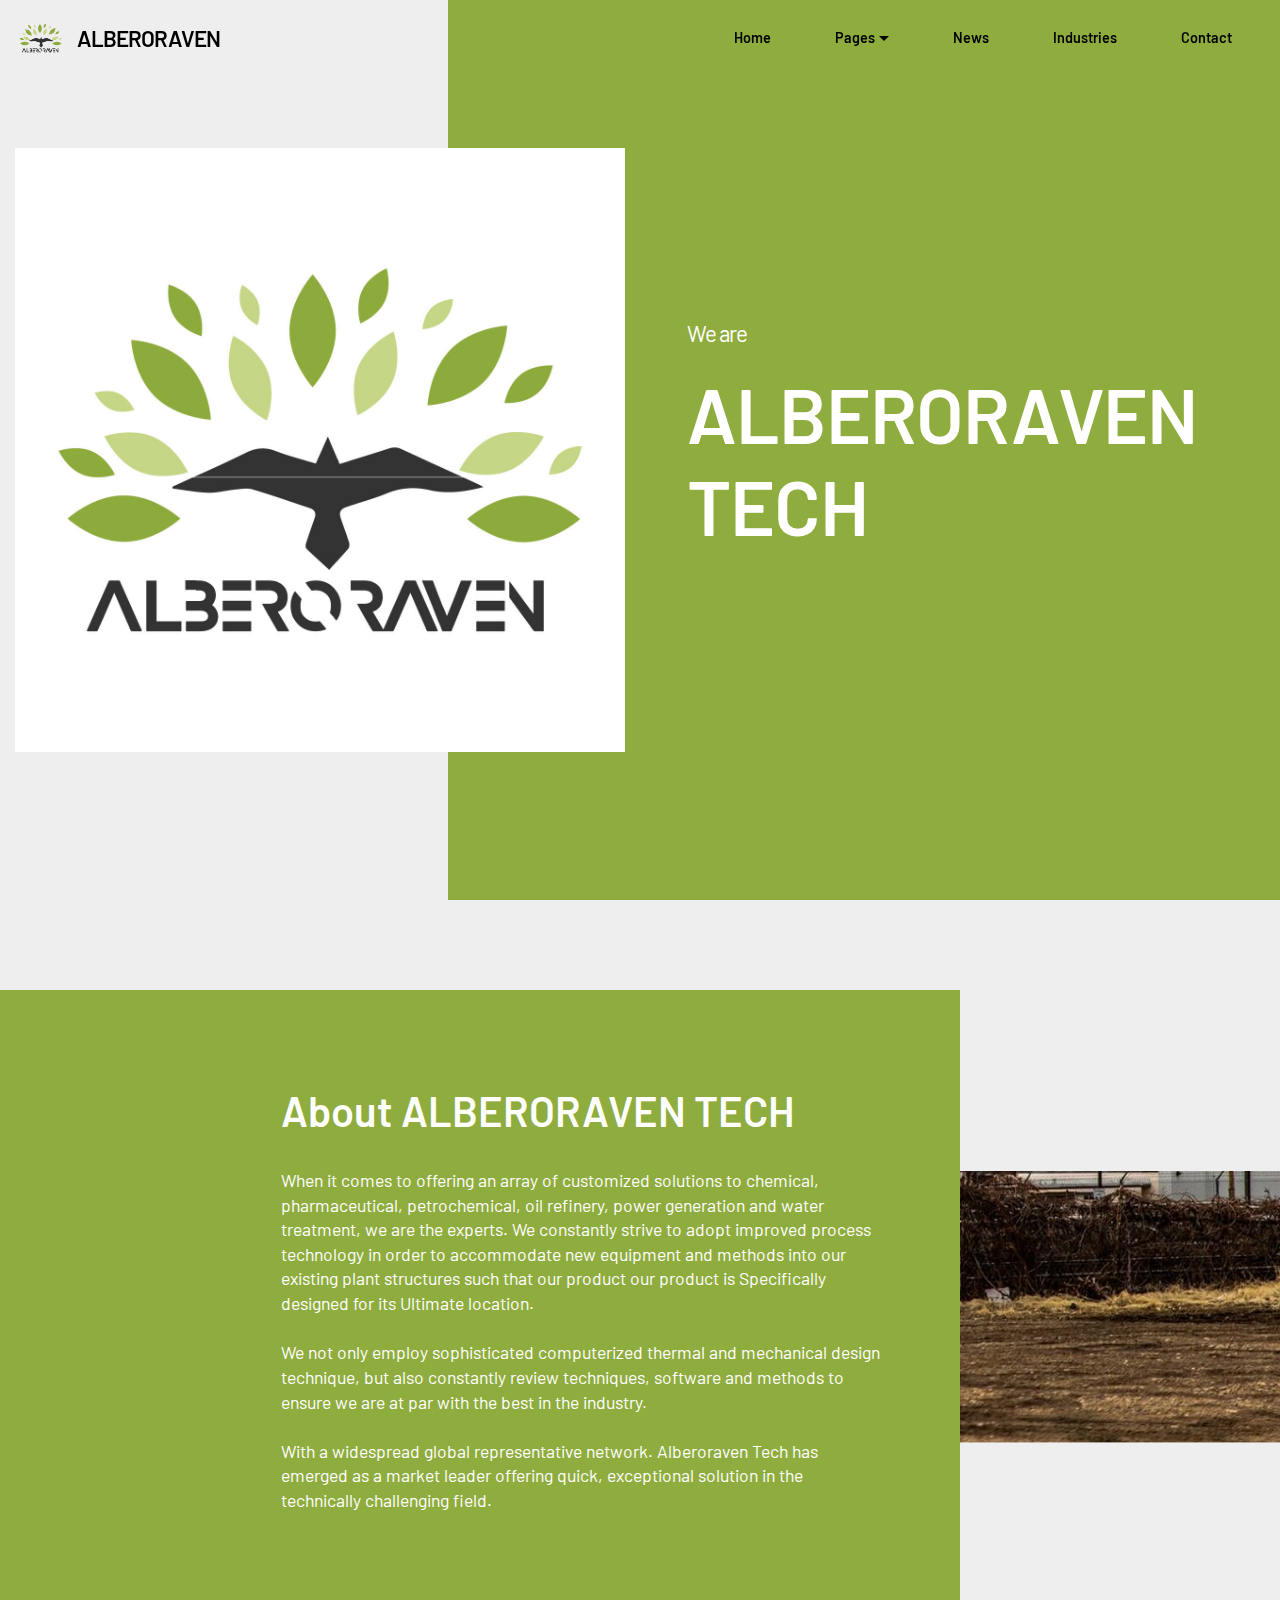
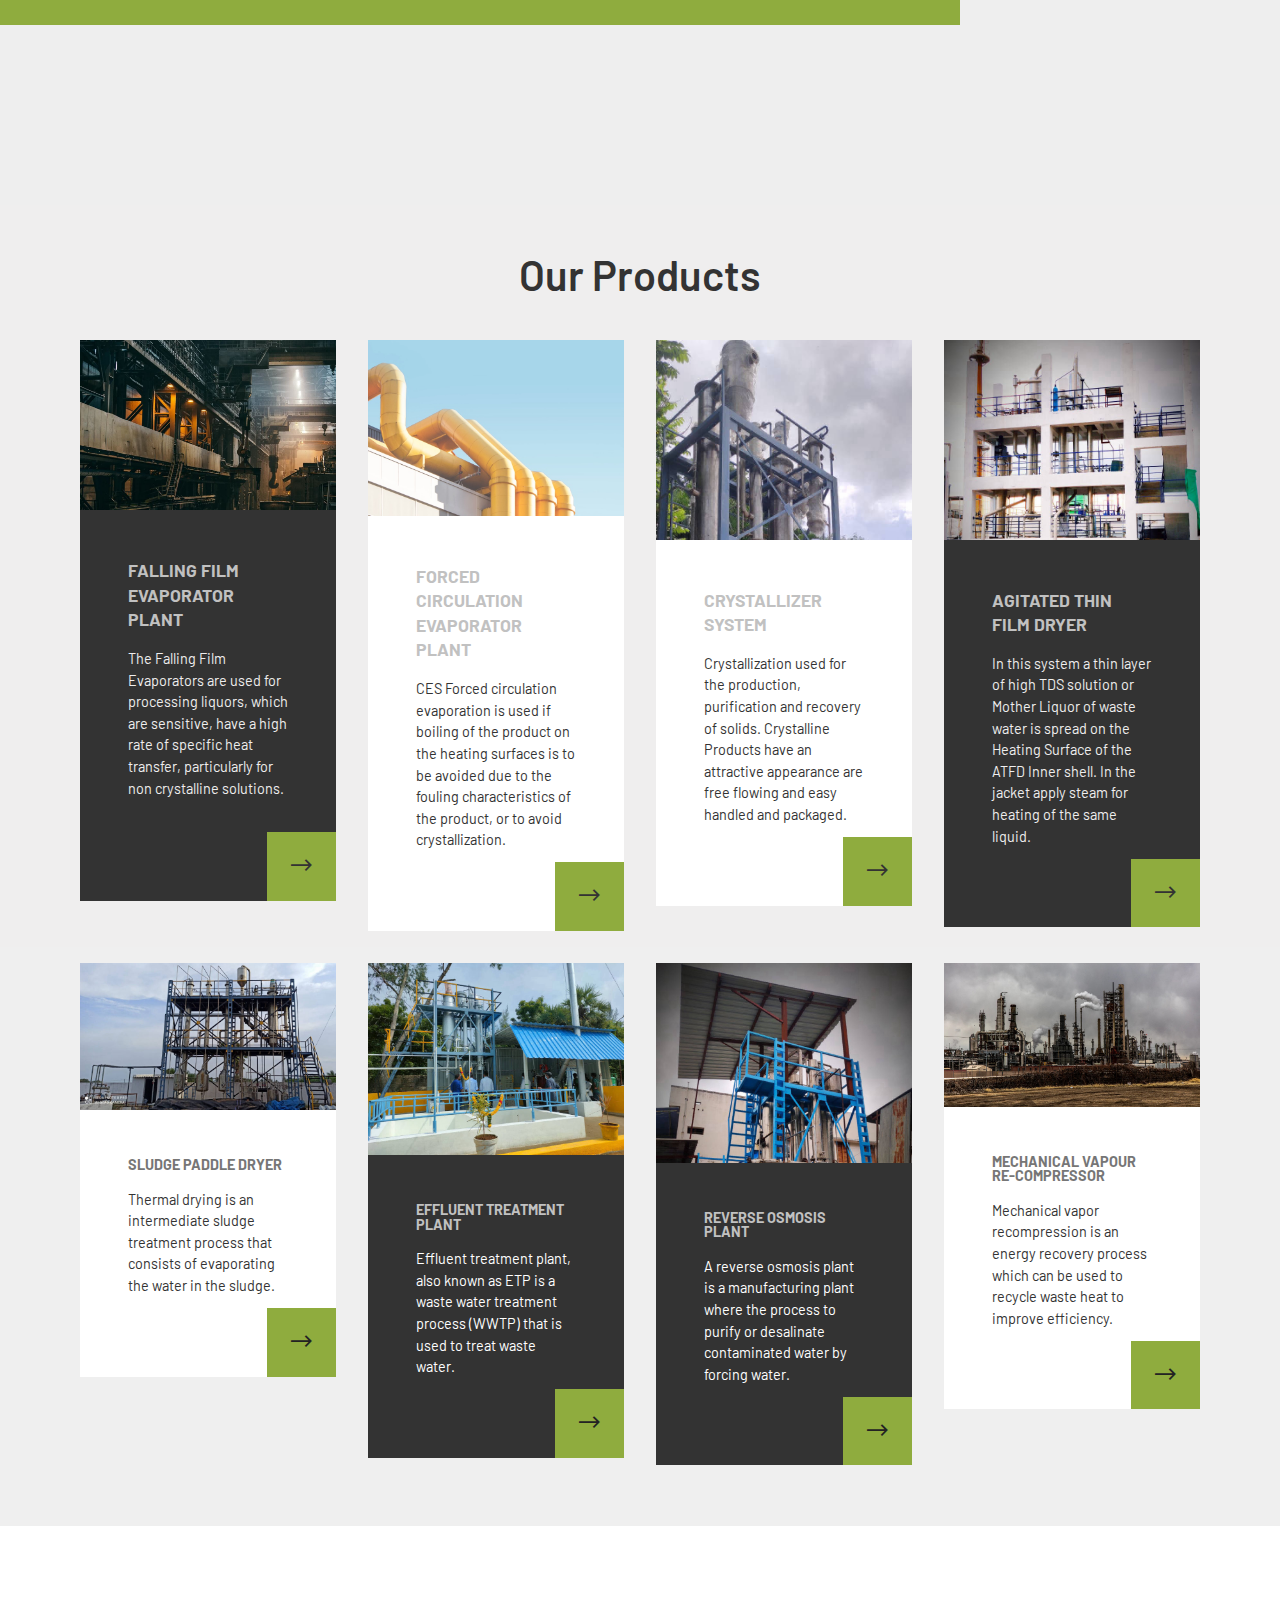
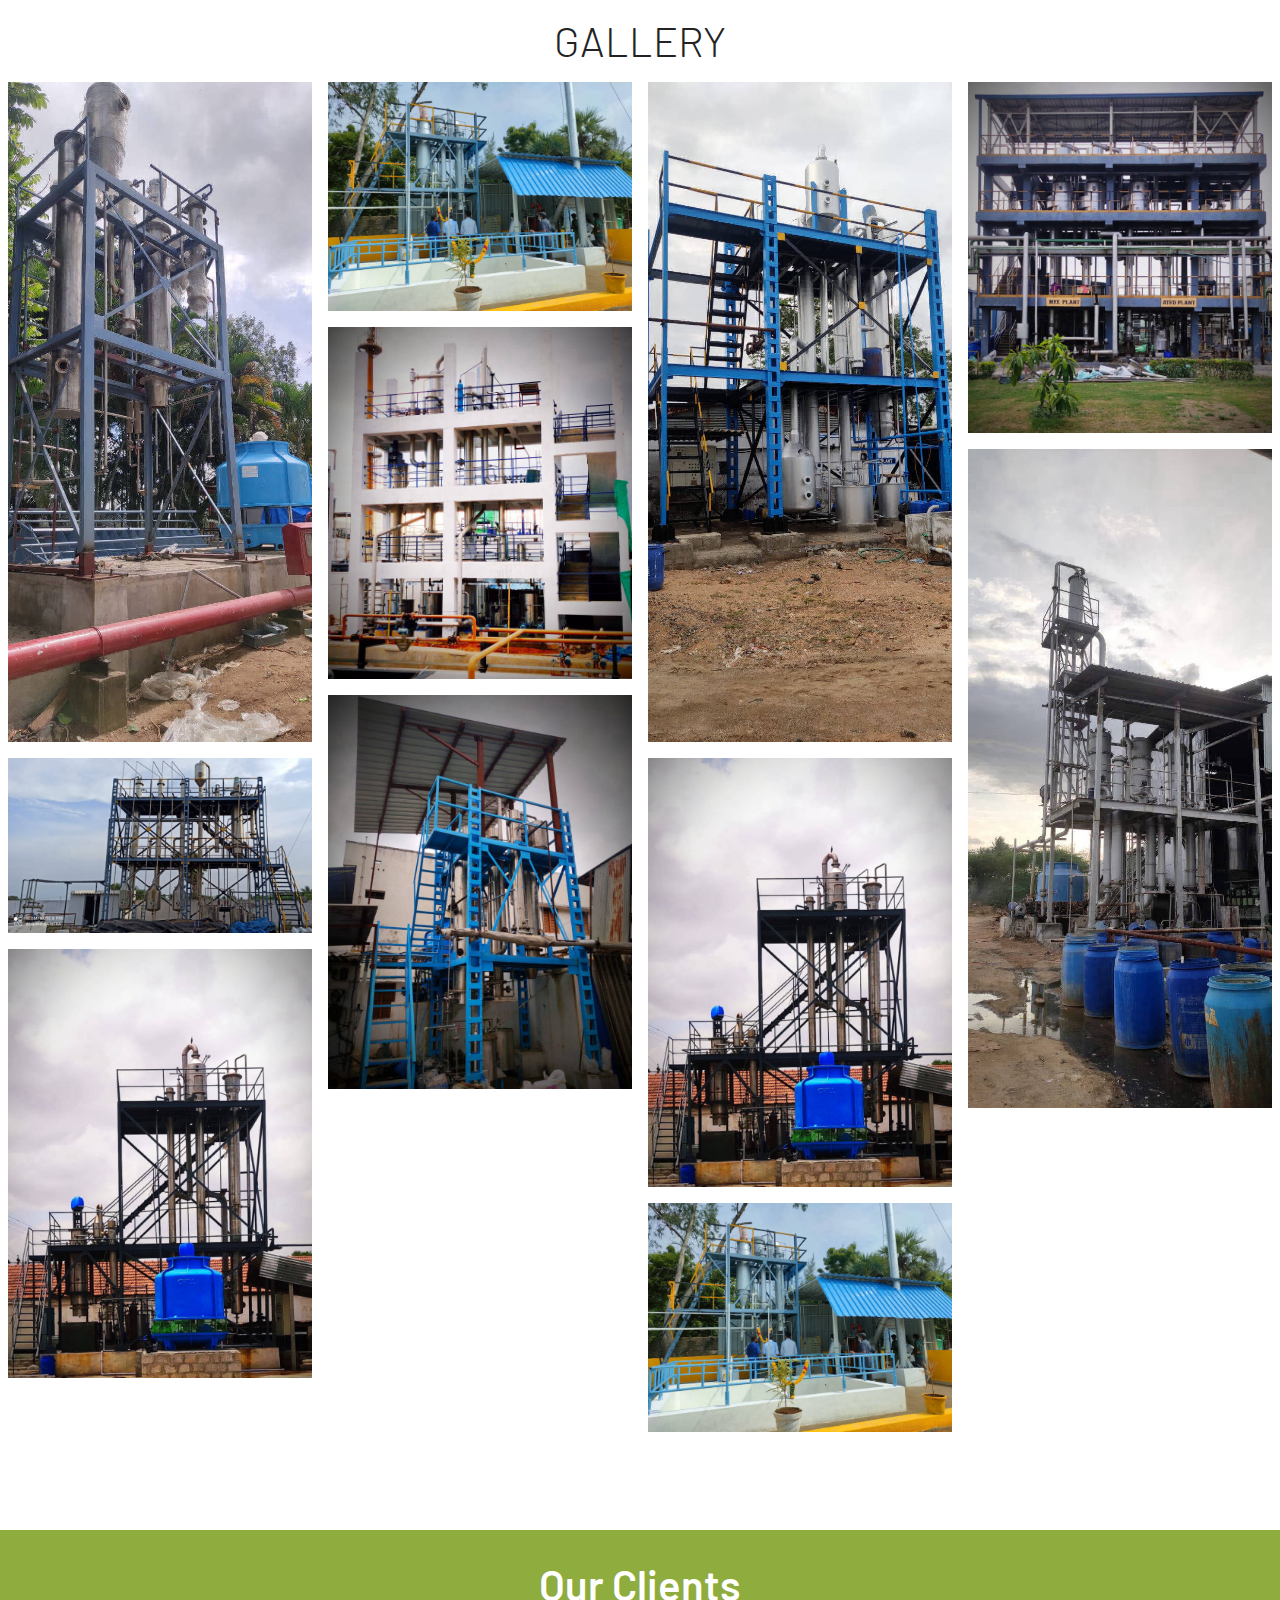
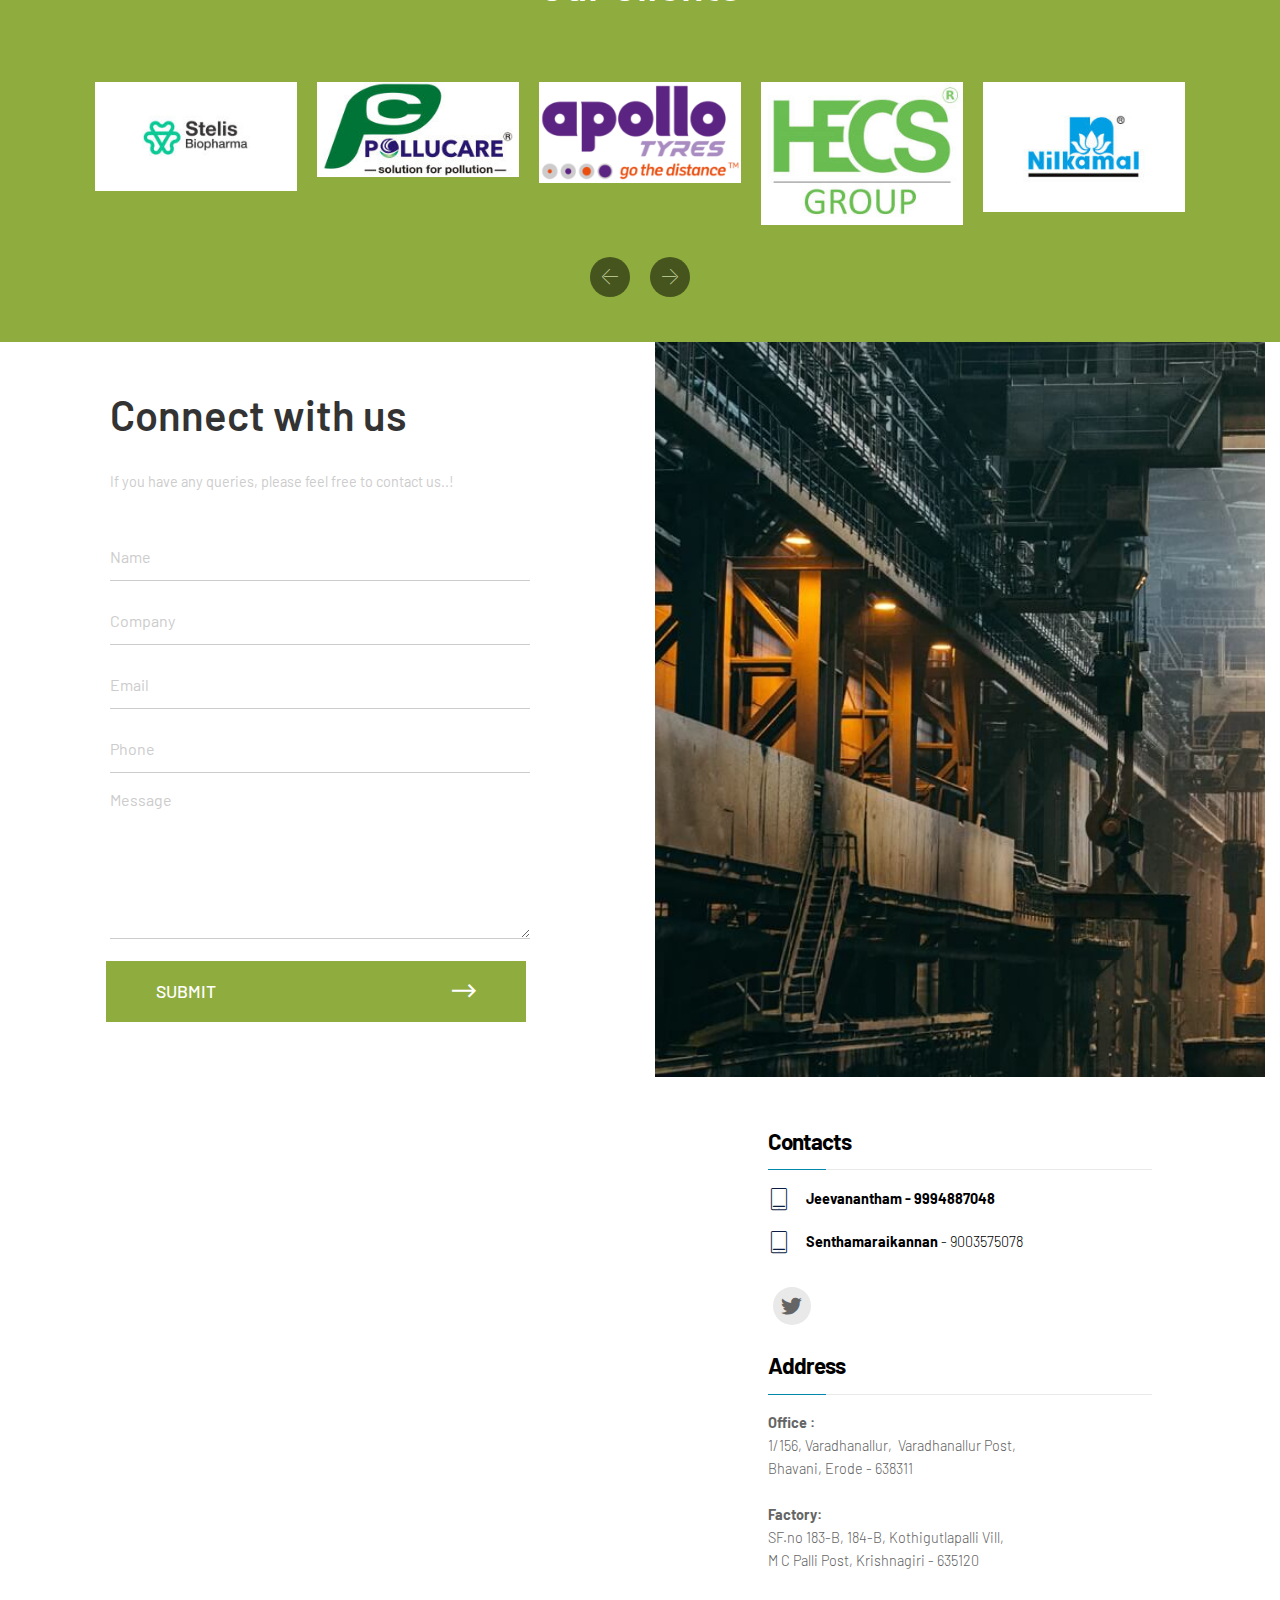
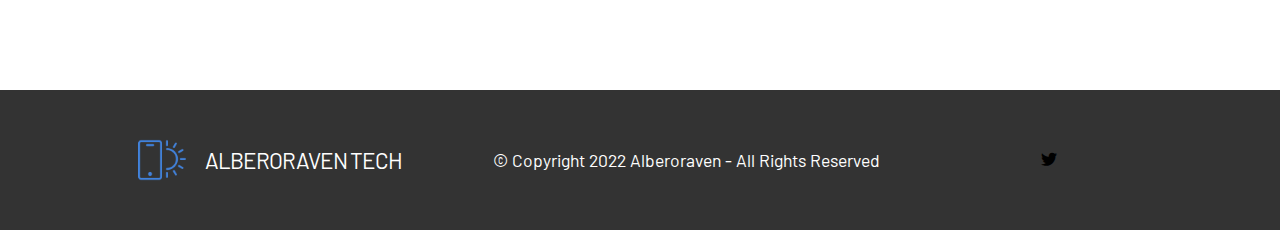
<file: index.html>
<!DOCTYPE html>
<html  >
<head>
  <!-- Site made with Mobirise Website Builder v4.12.4, https://mobirise.com -->
  <meta charset="UTF-8">
  <meta http-equiv="X-UA-Compatible" content="IE=edge">
  <meta name="generator" content="Mobirise v4.12.4, mobirise.com">
  <meta name="viewport" content="width=device-width, initial-scale=1, minimum-scale=1">
  <link rel="shortcut icon" href="assets/images/albero-raven-transparent-96x95.png" type="image/x-icon">
  <meta name="description" content="">
  
  
  <title>Alberoraven</title>
  <link rel="stylesheet" href="assets/web/assets/mobirise-icons/mobirise-icons.css">
  <link rel="stylesheet" href="assets/web/assets/mobirise-icons2/mobirise2.css">
  <link rel="stylesheet" href="assets/tether/tether.min.css">
  <link rel="stylesheet" href="assets/bootstrap/css/bootstrap.min.css">
  <link rel="stylesheet" href="assets/bootstrap/css/bootstrap-grid.min.css">
  <link rel="stylesheet" href="assets/bootstrap/css/bootstrap-reboot.min.css">
  <link rel="stylesheet" href="assets/dropdown/css/style.css">
  <link rel="stylesheet" href="assets/socicon/css/styles.css">
  <link rel="stylesheet" href="assets/formstyler/jquery.formstyler.css">
  <link rel="stylesheet" href="assets/formstyler/jquery.formstyler.theme.css">
  <link rel="stylesheet" href="assets/theme/css/style.css">
  <link rel="stylesheet" href="assets/gallery/style.css">
  <link rel="stylesheet" href="assets/recaptcha.css">
  <link rel="preload" as="style" href="assets/mobirise/css/mbr-additional.css"><link rel="stylesheet" href="assets/mobirise/css/mbr-additional.css" type="text/css">
  
  
  

</head>
<body>
  <section class="menu menu1 industrym4_menu1 cid-sJyOH5pTKD" once="menu" id="menu01-0">

	

	<nav class="navbar navbar-expand beta-menu navbar-dropdown align-items-center navbar-fixed-top navbar-toggleable-sm bg-color transparent">
		<button class="navbar-toggler navbar-toggler-right" type="button" data-toggle="collapse" data-target="#navbarSupportedContent" aria-controls="navbarSupportedContent" aria-expanded="false" aria-label="Toggle navigation">
			<div class="hamburger">
				<span></span>
				<span></span>
				<span></span>
				<span></span>
			</div>
		</button>
		<div class="menu-logo">
			<div class="navbar-brand">
				<span class="navbar-logo">
					<a href="https://alberoraven.com">
						<img src="assets/images/albero-raven-transparent-96x95.png" alt="Mobirise" title="" style="height: 3rem;">
					</a>
				</span>
				<span class="mbr-regular navbar-caption-wrap"><a class="navbar-caption text-black display-5" href="https://mobiri.se">ALBERORAVEN</a></span>
			</div>
		</div>
		<div class="collapse navbar-collapse" id="navbarSupportedContent">
			<ul class="navbar-nav nav-dropdown nav-right" data-app-modern-menu="true"><li class="nav-item">
					<a class="nav-link link text-black display-4" href="https://mobiri.se">Home
					</a>
				</li>
				<li class="nav-item dropdown">
					<a class="nav-link link dropdown-toggle text-black display-4" href="https://mobiri.se" data-toggle="dropdown-submenu" aria-expanded="false">Pages
					</a>
					<div class="dropdown-menu">
						<a class="dropdown-item text-black display-4" href="https://mobiri.se">New Item
						</a>
						<a class="dropdown-item text-black display-4" href="https://mobiri.se" aria-expanded="false">New Item
						</a>
						<a class="dropdown-item text-black display-4" href="https://mobiri.se" aria-expanded="false">New Item
						</a>
					</div>
				</li>
				<li class="nav-item">
					<a class="nav-link link text-black display-4" href="https://mobiri.se">News
					</a>
				</li>
				<li class="nav-item">
					<a class="nav-link link text-black display-4" href="https://mobiri.se">Industries<br>
					</a>
				</li>
				<li class="nav-item">
					<a class="nav-link link text-black display-4" href="https://mobiri.se">Contact
					</a>
				</li></ul>
			
		</div>
	</nav>
</section>

<section class="header2 industrym4_header2 cid-sJyOL0EWHf mbr-fullscreen" id="header002-1">

	

	

	<div class="back"></div>

	<div class="container-fluid">
		<div class="row">
			<div class="col-lg-6 m-auto">
				<img src="assets/images/albero-raven-1294x1280.jpg" alt="Mobirise" title="">
			</div>
			<div class="col-lg-6 m-auto">
				<div class="content-wrapper align-left">
					<h3 class="mbr-section-subtitle mbr-regular mbr-black pb-2 mbr-fonts-style display-5">We are</h3>
					<h1 class="mbr-section-title mbr-semibold mbr-black pb-4 mbr-fonts-style display-1">ALBERORAVEN TECH</h1>
					
					
					
				</div>
			</div>
		</div>
	</div>
</section>

<section class="extHeader cid-sW5gEUPwOM mbr-parallax-background" id="extHeader27-11">
    
    
    <div class="back"></div>
    <div class="container-fluid">
        <div class="row">
            <div class="col-lg-9 block">
                <div class="content-wrapper align-left">
                    
                    <div class="content">
                        
                        <h1 class="mbr-section-title mbr-semibold pb-4 mbr-fonts-style display-2">About ALBERORAVEN TECH</h1>

                        <p class="mbr-text mbr-regular mbr-fonts-style display-7">When it comes to offering an array of customized solutions to chemical, pharmaceutical, petrochemical, oil refinery, power generation and water treatment, we are the experts. We constantly strive to adopt improved process technology in order to accommodate new equipment and methods into our existing plant structures such that our product our product is Specifically designed for its Ultimate location.<br><br>We not only employ sophisticated computerized thermal and mechanical design technique, but also constantly review techniques, software and methods to ensure we are at par with the best in the industry.<br><br>With a widespread global representative network. Alberoraven Tech has emerged as a market leader offering quick, exceptional solution in the technically challenging field.</p>
                        
                    </div>
                </div>
            </div>
        </div>
    </div>
</section>

<section class="features6 industrym4_features6 cid-sW4TZ1w0si" id="features006-c">

	

	

	<div class="container">
		<h1 class="mbr-section-title mbr-semibold mbr-white align-center pb-3 mbr-fonts-style display-2">Our Products</h1>

		<div class="row justify-content-center">
			<div class="card p-3 col-12 col-md-8 col-lg-3">
				<div class="card-wrapper card1">
					<div class="img-wrap">
						<img src="assets/images/01.jpg" alt="Mobirise">
					</div>
					<div class="card-box">
						<h4 class="card-title title1 pb-1 align-left mbr-white mbr-fonts-style display-7"><strong>FALLING FILM EVAPORATOR PLANT</strong></h4>
						<p class="mbr-text align-left text1 mbr-regular mbr-white mbr-fonts-style display-4">The Falling Film Evaporators are used for processing liquors, which are sensitive, have a high rate of specific heat transfer, particularly for non crystalline solutions.<br><br></p>
					</div>
					<a href="falling_film_evaporators.html#top"><span class="mbr-iconfont icon mobi-mbri-right mobi-mbri"></span></a>
				</div>
			</div>

			<div class="card col2 p-3 col-12 col-md-8 col-lg-3">
				<div class="card-wrapper card2">
					<div class="img-wrap">
						<img src="assets/images/02.jpg" alt="Mobirise">
					</div>
					<div class="card-box">
						<h4 class="card-title title2 pb-1 align-left mbr-white mbr-fonts-style display-7"><strong>FORCED CIRCULATION EVAPORATOR PLANT</strong></h4>
						<p class="mbr-text align-left text2 mbr-regular mbr-white mbr-fonts-style display-4">CES Forced circulation evaporation is used if boiling of the product on the heating surfaces is to be avoided due to the fouling characteristics of the product, or to avoid crystallization.</p>
					</div>
					<a href="#"><span class="mbr-iconfont icon mobi-mbri-right mobi-mbri"></span></a>
				</div>
			</div>

			<div class="card col3 p-3 col-md-8 col-lg-3">
				<div class="card-wrapper card3">
					<div class="img-wrap">
						<img src="assets/images/whatsapp-image-2022-06-01-at-8.25.01-pm-1-590x1280-590x1280.jpg" alt="Mobirise" title="">
					</div>
					<div class="card-box">
						<h4 class="card-title title3 pb-1 align-left mbr-white mbr-fonts-style display-7"><strong>CRYSTALLIZER SYSTEM</strong></h4>
						<p class="mbr-text align-left text3 mbr-regular mbr-white mbr-fonts-style display-4">Crystallization used for the production, purification and recovery of solids. Crystalline Products have an attractive appearance are free flowing and easy handled and packaged.</p>
					</div>
					<a href="#"><span class="mbr-iconfont icon mobi-mbri-right mobi-mbri"></span></a>
				</div>
			</div>

			<div class="card col4 p-3 col-md-8 col-lg-3">
				<div class="card-wrapper card4">
					<div class="img-wrap">
						<img src="assets/images/whatsapp-image-2022-06-01-at-8.25.02-pm-1-662x768-662x768.jpg" alt="Mobirise" title="">
					</div>
					<div class="card-box">
						<h4 class="card-title title4 pb-1 align-left mbr-white mbr-fonts-style display-7"><strong>AGITATED THIN FILM DRYER</strong></h4>
						<p class="mbr-text align-left text4 mbr-regular mbr-white mbr-fonts-style display-4">In this system a thin layer of high TDS solution or Mother Liquor of waste water is spread on the Heating Surface of the ATFD Inner shell. In the jacket apply steam for heating of the same liquid.</p>
					</div>
					<a href="#"><span class="mbr-iconfont icon mobi-mbri-right mobi-mbri"></span></a>
				</div>
			</div>
		</div>
	</div>
</section>

<section class="extFeatures cid-sW59ZgfoC0" id="extFeatures41-10">

    

    
    <div class="container">

        


        <div class="row justify-content-center">
            <div class="card p-3 col-12 col-md-8 col-lg-3">
                <div class="card-wrapper card1">
                    <div class="img-wrap">
                        <img src="assets/images/whatsapp-image-2022-06-01-at-8.25.03-pm-1278x735-800x460.jpg" alt="Mobirise" title="">
                    </div>
                    <div class="card-box">
                        <h4 class="card-title title1 pb-1 align-left mbr-white mbr-fonts-style display-4"><strong>SLUDGE PADDLE DRYER</strong></h4>
                        <p class="mbr-text align-left text1 mbr-regular mbr-white mbr-fonts-style display-4">Thermal drying is an intermediate sludge treatment process that consists of evaporating the water in the sludge.&nbsp;</p>
                    </div>
                    <a href="#"><span class="mbr-iconfont icon mobi-mbri-right mobi-mbri"></span></a>
                </div>
            </div>
            <div class="card col2 p-3 col-12 col-md-8 col-lg-3">
                <div class="card-wrapper card2">
                    <div class="img-wrap">
                        <img src="assets/images/whatsapp-image-2022-06-01-at-8.25.01-pm-1156x868-800x601-800x601.jpg" alt="Mobirise" title="">
                    </div>
                    <div class="card-box">
                        <h4 class="card-title title2 pb-1 align-left mbr-white mbr-fonts-style display-4"><strong>EFFLUENT TREATMENT PLANT</strong></h4>
                        <p class="mbr-text align-left text2 mbr-regular mbr-white mbr-fonts-style display-4">Effluent treatment plant, also known as ETP is a waste water treatment process (WWTP) that is used to treat waste water. </p>
                    </div>
                    <a href="#"><span class="mbr-iconfont icon mobi-mbri-right mobi-mbri"></span></a>
                </div>
            </div>

            <div class="card col3 p-3 col-md-8 col-lg-3">
                <div class="card-wrapper card3">
                    <div class="img-wrap">
                        <img src="assets/images/whatsapp-image-2022-06-01-at-8.25.04-pm-2-988x1280-800x1036.jpg" alt="Mobirise" title="">
                    </div>
                    <div class="card-box">
                        <h4 class="card-title title3 pb-1 align-left mbr-white mbr-fonts-style display-4">
                            <strong>REVERSE OSMOSIS PLANT</strong></h4>
                        <p class="mbr-text align-left text3 mbr-regular mbr-white mbr-fonts-style display-4">A reverse osmosis plant is a manufacturing plant where the process to purify or desalinate contaminated  water by forcing water.</p>
                    </div>
                    <a href="#"><span class="mbr-iconfont icon mobi-mbri-right mobi-mbri"></span></a>
                </div>
            </div>

            <div class="card col4 p-3 col-md-8 col-lg-3">
                <div class="card-wrapper card4">
                    <div class="img-wrap">
                        <img src="assets/images/background1.jpg" alt="Mobirise" title="">
                    </div>
                    <div class="card-box">
                        <h4 class="card-title title4 pb-1 align-left mbr-white mbr-fonts-style display-4"><strong>MECHANICAL VAPOUR RE-COMPRESSOR</strong></h4>
                        <p class="mbr-text align-left text4 mbr-regular mbr-white mbr-fonts-style display-4">Mechanical vapor recompression is an energy recovery process which can be used to recycle waste heat to improve efficiency. </p>
                    </div>
                    <a href="#"><span class="mbr-iconfont icon mobi-mbri-right mobi-mbri"></span></a>
                </div>
            </div>

        </div>
    </div>
</section>

<section class="extGallery mbr-gallery mbr-slider-carousel cid-t7wkuV0pBj" id="extGallery3-15">

    

    
    <div class="container-fluid">
        <div class="row justify-content-center">
            <div class="col-sm-10">
                <h2 class="align-center mbr-fonts-style mbr-section-title display-2">
                    GALLERY
                </h2>
            </div>
        </div>
    </div>
    <div>
        <div class="col-left-gallery"><!-- Filter --><!-- Gallery --><div class="mbr-gallery-row"><div class="mbr-gallery-layout-default"><div><div><div class="mbr-gallery-item mbr-gallery-item--p1" data-video-url="false" data-tags="Awesome"><div href="#lb-extGallery3-15" data-slide-to="0" data-toggle="modal"><img src="assets/images/whatsapp-image-2022-06-01-at-8.25.01-pm-1-590x1280-590x1280.jpg" alt="" title=""><span class="icon-focus"></span></div></div><div class="mbr-gallery-item mbr-gallery-item--p1" data-video-url="false" data-tags="Responsive"><div href="#lb-extGallery3-15" data-slide-to="1" data-toggle="modal"><img src="assets/images/whatsapp-image-2022-06-01-at-8.25.01-pm-1156x868-800x601.jpg" alt="" title=""><span class="icon-focus"></span></div></div><div class="mbr-gallery-item mbr-gallery-item--p1" data-video-url="false" data-tags="Creative"><div href="#lb-extGallery3-15" data-slide-to="2" data-toggle="modal"><img src="assets/images/whatsapp-image-2022-06-01-at-8.25.02-pm-2-590x1280-590x1280.jpg" alt="" title=""><span class="icon-focus"></span></div></div><div class="mbr-gallery-item mbr-gallery-item--p1" data-video-url="false" data-tags="Animated"><div href="#lb-extGallery3-15" data-slide-to="3" data-toggle="modal"><img src="assets/images/whatsapp-image-2022-06-01-at-8.25.02-pm-1062x1224-800x922.jpg" alt="" title=""><span class="icon-focus"></span></div></div><div class="mbr-gallery-item mbr-gallery-item--p1" data-video-url="false" data-tags="Awesome"><div href="#lb-extGallery3-15" data-slide-to="4" data-toggle="modal"><img src="assets/images/whatsapp-image-2022-06-01-at-8.25.03-pm-1278x735-800x460.jpg" alt="" title=""><span class="icon-focus"></span></div></div><div class="mbr-gallery-item mbr-gallery-item--p1" data-video-url="false" data-tags="Awesome"><div href="#lb-extGallery3-15" data-slide-to="5" data-toggle="modal"><img src="assets/images/whatsapp-image-2022-06-01-at-8.25.02-pm-1-662x768-662x768.jpg" alt="" title=""><span class="icon-focus"></span></div></div><div class="mbr-gallery-item mbr-gallery-item--p1" data-video-url="false" data-tags="Responsive"><div href="#lb-extGallery3-15" data-slide-to="6" data-toggle="modal"><img src="assets/images/whatsapp-image-2022-06-01-at-8.25.04-pm-1-906x1280-800x1130.jpg" alt="" title=""><span class="icon-focus"></span></div></div><div class="mbr-gallery-item mbr-gallery-item--p1" data-video-url="false" data-tags="Animated"><div href="#lb-extGallery3-15" data-slide-to="7" data-toggle="modal"><img src="assets/images/whatsapp-image-2022-06-01-at-8.25.04-pm-590x1280-590x1280-590x1280.jpg" alt="" title=""><span class="icon-focus"></span></div></div><div class="mbr-gallery-item mbr-gallery-item--p1" data-video-url="false" data-tags="Awesome"><div href="#lb-extGallery3-15" data-slide-to="8" data-toggle="modal"><img src="assets/images/whatsapp-image-2022-06-01-at-8.25.04-pm-1-906x1280-800x1130.jpg" alt="" title=""><span class="icon-focus"></span></div></div><div class="mbr-gallery-item mbr-gallery-item--p1" data-video-url="false" data-tags="Awesome"><div href="#lb-extGallery3-15" data-slide-to="9" data-toggle="modal"><img src="assets/images/whatsapp-image-2022-06-01-at-8.25.04-pm-2-988x1280-800x1036.jpg" alt="" title=""><span class="icon-focus"></span></div></div><div class="mbr-gallery-item mbr-gallery-item--p1" data-video-url="false" data-tags="Awesome"><div href="#lb-extGallery3-15" data-slide-to="10" data-toggle="modal"><img src="assets/images/whatsapp-image-2022-06-01-at-8.25.01-pm-1156x868-800x601-800x601.jpg" alt="" title=""><span class="icon-focus"></span></div></div></div></div><div class="clearfix"></div></div></div><!-- Lightbox --><div data-app-prevent-settings="" class="mbr-slider modal fade carousel slide" tabindex="-1" data-keyboard="true" data-interval="false" id="lb-extGallery3-15"><div class="modal-dialog"><div class="modal-content"><div class="modal-body"><div class="carousel-inner"><div class="carousel-item active"><img src="assets/images/whatsapp-image-2022-06-01-at-8.25.01-pm-1-590x1280.jpg" alt="" title=""></div><div class="carousel-item"><img src="assets/images/whatsapp-image-2022-06-01-at-8.25.01-pm-1156x868.jpg" alt="" title=""></div><div class="carousel-item"><img src="assets/images/whatsapp-image-2022-06-01-at-8.25.02-pm-2-590x1280.jpg" alt="" title=""></div><div class="carousel-item"><img src="assets/images/whatsapp-image-2022-06-01-at-8.25.02-pm-1062x1224.jpg" alt="" title=""></div><div class="carousel-item"><img src="assets/images/whatsapp-image-2022-06-01-at-8.25.03-pm-1278x735.jpg" alt="" title=""></div><div class="carousel-item"><img src="assets/images/whatsapp-image-2022-06-01-at-8.25.02-pm-1-662x768.jpg" alt="" title=""></div><div class="carousel-item"><img src="assets/images/whatsapp-image-2022-06-01-at-8.25.04-pm-1-906x1280.jpg" alt="" title=""></div><div class="carousel-item"><img src="assets/images/whatsapp-image-2022-06-01-at-8.25.04-pm-590x1280-590x1280.jpg" alt="" title=""></div><div class="carousel-item"><img src="assets/images/whatsapp-image-2022-06-01-at-8.25.04-pm-1-906x1280.jpg" alt="" title=""></div><div class="carousel-item"><img src="assets/images/whatsapp-image-2022-06-01-at-8.25.04-pm-2-988x1280.jpg" alt="" title=""></div><div class="carousel-item"><img src="assets/images/whatsapp-image-2022-06-01-at-8.25.01-pm-1156x868-800x601.jpg" alt="" title=""></div></div><a class="carousel-control carousel-control-prev" role="button" data-slide="prev" href="#lb-extGallery3-15"><span class="mbri-left mbr-iconfont" aria-hidden="true"></span><span class="sr-only">Previous</span></a><a class="carousel-control carousel-control-next" role="button" data-slide="next" href="#lb-extGallery3-15"><span class="mbri-right mbr-iconfont" aria-hidden="true"></span><span class="sr-only">Next</span></a><a class="close" href="#" role="button" data-dismiss="modal"><span class="sr-only">Close</span></a></div></div></div></div></div>
    </div>
</section>

<section class="clients clients1 industrym4_clients1 cid-sJD3xGvEWc" data-interval="false" id="clients-8">

	

	

	<div class="container mb-5">
		<div class="media-container-row">
			<div class="col-12 align-center">
				<h2 class="mbr-section-title mbr-semibold pb-3 mbr-fonts-style display-2">
					Our Clients
				</h2>
				
			</div>
		</div>
	</div>

	<div class="container">
		<div class="carousel slide" role="listbox" data-pause="true" data-keyboard="false" data-ride="carousel" data-interval="5000">
			<div class="carousel-inner" data-visible="5">
				
				
				
				
				
			<div class="carousel-item ">
					<div class="media-container-row">
						<div class="col-md-12">
							<div class="wrap-img ">
								<img src="assets/images/077-main-240x130.jpg" class="img-responsive clients-img" alt="" title="">
							</div>
						</div>
					</div>
				</div><div class="carousel-item ">
					<div class="media-container-row">
						<div class="col-md-12">
							<div class="wrap-img ">
								<img src="assets/images/1633689594646-240x114.jpg" class="img-responsive clients-img" alt="" title="">
							</div>
						</div>
					</div>
				</div><div class="carousel-item ">
					<div class="media-container-row">
						<div class="col-md-12">
							<div class="wrap-img ">
								<img src="assets/images/apollo-tyres-logo-240x120.png" class="img-responsive clients-img" alt="" title="">
							</div>
						</div>
					</div>
				</div><div class="carousel-item ">
					<div class="media-container-row">
						<div class="col-md-12">
							<div class="wrap-img ">
								<img src="assets/images/hecs-group-240x170.jpg" class="img-responsive clients-img" alt="" title="">
							</div>
						</div>
					</div>
				</div><div class="carousel-item ">
					<div class="media-container-row">
						<div class="col-md-12">
							<div class="wrap-img ">
								<img src="assets/images/nilkamal-240x155.jpg" class="img-responsive clients-img" alt="" title="">
							</div>
						</div>
					</div>
				</div><div class="carousel-item ">
					<div class="media-container-row">
						<div class="col-md-12">
							<div class="wrap-img ">
								<img src="assets/images/testimonios-daewon-logo-1-240x240.png" class="img-responsive clients-img" alt="" title="">
							</div>
						</div>
					</div>
				</div><div class="carousel-item ">
					<div class="media-container-row">
						<div class="col-md-12">
							<div class="wrap-img ">
								<img src="assets/images/testimonios-daewon-logo-1-240x240.png" class="img-responsive clients-img" alt="" title="">
							</div>
						</div>
					</div>
				</div><div class="carousel-item ">
					<div class="media-container-row">
						<div class="col-md-12">
							<div class="wrap-img ">
								<img src="assets/images/testimonios-daewon-logo-1-240x240.png" class="img-responsive clients-img" alt="" title="">
							</div>
						</div>
					</div>
				</div><div class="carousel-item ">
					<div class="media-container-row">
						<div class="col-md-12">
							<div class="wrap-img ">
								<img src="assets/images/testimonios-daewon-logo-1-240x240.png" class="img-responsive clients-img" alt="" title="">
							</div>
						</div>
					</div>
				</div><div class="carousel-item ">
					<div class="media-container-row">
						<div class="col-md-12">
							<div class="wrap-img ">
								<img src="assets/images/testimonios-daewon-logo-1-240x240.png" class="img-responsive clients-img" alt="" title="">
							</div>
						</div>
					</div>
				</div><div class="carousel-item ">
					<div class="media-container-row">
						<div class="col-md-12">
							<div class="wrap-img ">
								<img src="assets/images/testimonios-daewon-logo-1-240x240.png" class="img-responsive clients-img" alt="" title="">
							</div>
						</div>
					</div>
				</div><div class="carousel-item ">
					<div class="media-container-row">
						<div class="col-md-12">
							<div class="wrap-img ">
								<img src="assets/images/testimonios-daewon-logo-1-240x240.png" class="img-responsive clients-img" alt="" title="">
							</div>
						</div>
					</div>
				</div></div>
			<div class="carousel-controls">
				<a data-app-prevent-settings="" class="carousel-control carousel-control-prev" role="button" data-slide="prev">
					<span aria-hidden="true" class="mbri-left mbr-iconfont"></span>
					<span class="sr-only">Previous</span>
				</a>
				<a data-app-prevent-settings="" class="carousel-control carousel-control-next" role="button" data-slide="next">
					<span aria-hidden="true" class="mbri-right mbr-iconfont"></span>
					<span class="sr-only">Next</span>
				</a>
			</div>
		</div>
	</div>
</section>

<section class="form form1 industrym4_form1 cid-sJyORe0uBL" id="form001-2">

	

	

	<div class="container-fluid">
		<div class="row">
			<div class="col-lg-6 mx-auto py-5 mbr-form" data-form-type="formoid">
				<h2 class="mbr-section-title align-left pb-4 mbr-semibold mbr-white mbr-fonts-style display-2">Connect with us</h2>
				<p class="mbr-text mbr-black align-left pb-4 mbr-regular mbr-light mbr-fonts-style display-4">If you have any queries, please feel free to contact us..!</p>
				<!---Formbuilder Form--->
				<form action="https://mobirise.com/" method="POST" class="mbr-form form-with-styler" data-form-title="Form Name"><input type="hidden" name="email" data-form-email="true" value="Uaf0wOGK3Fzfleaa22WEq7R28DPze8IXCC6a1Wqg75Xlibw5zvu9rmFYdafeN3Mb22DV/jHdDrMKtH1n+CaI4O4zI7P0ypq1cSKBuWmftnO5gaqBGVjm9xxJwChBcuJH.xK7TkOiQRutyLBXKUJY9bG34nIrWoPHnrR2rKjDPNqScDbxuB7T+EXlXQYyAfCIuod6v0LLuUa2IbrrkpWA7+ep3+vHB2BEeJLXAkrw83zXukhhUDdGvoB4jiVsxRJX4">
					<div class="form-row">
						<div hidden="hidden" data-form-alert="" class="alert alert-success col-12">Thanks for contacting us!!! We will get back you soon..!!!</div>
						<div hidden="hidden" data-form-alert-danger="" class="alert alert-danger col-12">Oops...! some
							problem!</div>
					</div>
					<div class="dragArea form-row">
						<div class="col-lg-12 form-group" data-for="first-name">
							<input type="text" name="first-name" placeholder="Name" data-form-field="first-name" class="form-control display-7" value="" id="first-name-form001-2">
						</div>
						
						<div class="col-lg-12 form-group" data-for="company">
							<input type="text" name="company" placeholder="Company" data-form-field="company" class="form-control display-7" value="" id="company-form001-2">
						</div>
						<div data-for="email" class="col-lg-12 form-group" style="">
							<input type="email" name="email" placeholder="Email" data-form-field="email" class="form-control display-7" value="" id="email-form001-2">
						</div>
						<div data-for="phone" class="col-lg-12 form-group">
							<input type="tel" name="phone" placeholder="Phone" data-form-field="phone" class="form-control display-7" pattern="*" value="" id="phone-form001-2">
						</div>
						<div data-for="message" class="col-lg-12 form-group">
							<textarea name="message" placeholder="Message" data-form-field="message" class="form-control display-7" value="" id="message-form001-2"></textarea>
						</div>
						<div class="col-lg-12 mbr-section-btn"><button type="submit" class="btn btn-success display-7"><span class="mobi-mbri mobi-mbri-right mbr-iconfont mbr-iconfont-btn"></span>SUBMIT</button>
						</div>
					</div>
				</form>
				<!---Formbuilder Form--->
			</div>
			<div class="col-lg-6 img-col">
				<img src="assets/images/01.jpg" alt="Mobirise">
			</div>
		</div>
	</div>
</section>

<section class="extMap cid-t7wlSuMa4x" id="extMap1-16">

    

    

    <div class="container-fluid">
        <div class="row">

            <div class="col-lg-6 col-md-12 col-sm-12">


                <div class="google-map"><iframe frameborder="0" style="border:0" src="https://www.google.com/maps/embed/v1/place?key=AIzaSyCZI5F_k6S1k46ujh0SNrapM89f7mJxd30&amp;q=place_id:ChIJZ4OUHH_LrTsRQQ4KExD00MY" allowfullscreen=""></iframe></div>


                <div class="map-placeholder">
                    <div placeholder="">
                        <div class="mobirise-spinner">
                            <em></em>
                            <em></em>
                            <em></em>
                        </div>
                    </div>
                </div>

            </div>






            <div class="card col-lg-6 col-md-12 col-sm-12">

                <h3 class="mbr-text mbr-bold mbr-fonts-style group-title display-5">Contacts</h3>

                <div class="stripe"></div>

                <div class="mbr-row items mbr-white">
                    



                    
                    

                <div class="list-item mbr-col-lg-12 mbr-col-md-12 mbr-col-sm-12">
                        <span class="mbr-iconfont listico mbri-tablet-vertical" style="color: rgb(10, 28, 68); fill: rgb(10, 28, 68);"></span>
                        <h5 class="mbr-fonts-style text2 display-4"><strong>Jeevanantham - 9994887048</strong></h5>
                    </div><div class="list-item mbr-col-lg-12 mbr-col-md-12 mbr-col-sm-12">
                        <span class="mbr-iconfont listico mbri-tablet-vertical" style="color: rgb(10, 28, 68); fill: rgb(10, 28, 68);"></span>
                        <h5 class="mbr-fonts-style text2 display-4"><strong>Senthamaraikannan</strong> - 9003575078&nbsp;</h5>
                    </div></div>



                <div class="social-list py-4">
                    <div class="soc-item">
                        <a href="https://twitter.com/mobirise" target="_blank">
                            <div class="mbr-iconfont mbr-iconfont-social socicon-twitter socicon" style="color: rgb(101, 101, 101); fill: rgb(101, 101, 101);" media-simple="true"></div>
                        </a>
                    </div>
                    
                    
                    
                    
                    
                </div>



                <h3 class="mbr-text mbr-bold mbr-fonts-style group-title display-5">Address</h3>
                <div class="stripe"></div>

                <p class="mbr-text mbr-normal py-2 links mbr-fonts-style display-4"><strong>Office :</strong><br>1/156, Varadhanallur, &nbsp;Varadhanallur Post, <br>Bhavani, Erode - 638311<br><br><strong>Factory:</strong><br>SF.no 183-B, 184-B, Kothigutlapalli Vill,<br>M C Palli Post, Krishnagiri - 635120<br><br><br></p>

                
            </div>
        </div>
    </div>
</section>

<section class="extFooter cid-sW54Mjhks2" id="extFooter11-t">

    

    

    <div class="container">
        <div class="media-container-row">
            <div class="col-md-4 col-lg-4 logo-footer mb-3 mt-3 align-center">
                <img class="img-logo-footer" src="assets/images/logo1.png" alt="Mobirise">
                <p class="text-logo-footer mbr-fonts-style mb-0 display-5">ALBERORAVEN TECH</p>
            </div>
            <div class="col-md-4 col-lg-5 copyright mb-3 mt-3">
                <p class="mb-0 text-copyright mbr-fonts-style display-7">
                    © Copyright 2022 Alberoraven - All Rights Reserved
                </p>
            </div>
            <div class="social-list pl-0 mb-0 col-md-4 col-lg-3 align-center social-btns mb-3 mt-3">
                <a href="https://twitter.com/mobirise" target="_blank">
                    <span class="px-2 socicon-twitter socicon mbr-iconfont mbr-iconfont-social"></span>
                </a>
                <a href="https://www.facebook.com/pages/Mobirise/1616226671953247" target="_blank">
                    
                </a>
                <a href="https://instagram.com/mobirise" target="_blank">
                    
                </a>
                <a href="https://www.youtube.com/c/mobirise" target="_blank">
                    
                </a>
                <a href="https://plus.google.com/u/0/+Mobirise" target="_blank">
                    
                </a>
                <a href="https://www.behance.net/Mobirise" target="_blank">
                    
                </a>
            </div>
        </div>
    </div>
</section>


  <script src="assets/web/assets/jquery/jquery.min.js"></script>
  <script src="assets/popper/popper.min.js"></script>
  <script src="assets/tether/tether.min.js"></script>
  <script src="assets/bootstrap/js/bootstrap.min.js"></script>
  <script src="assets/dropdown/js/nav-dropdown.js"></script>
  <script src="assets/dropdown/js/navbar-dropdown.js"></script>
  <script src="assets/touchswipe/jquery.touch-swipe.min.js"></script>
  <script src="assets/parallax/jarallax.min.js"></script>
  <script src="assets/masonry/masonry.pkgd.min.js"></script>
  <script src="assets/imagesloaded/imagesloaded.pkgd.min.js"></script>
  <script src="assets/bootstrapcarouselswipe/bootstrap-carousel-swipe.js"></script>
  <script src="assets/mbr-clients-slider/mbr-clients-slider.js"></script>
  <script src="assets/formstyler/jquery.formstyler.js"></script>
  <script src="assets/formstyler/jquery.formstyler.min.js"></script>
  <script src="assets/smoothscroll/smooth-scroll.js"></script>
  <script src="assets/theme/js/script.js"></script>
  <script src="assets/gallery/player.min.js"></script>
  <script src="assets/gallery/script.js"></script>
  <script src="assets/formoid.min.js"></script>
  
  

</body>
</html>
</file>
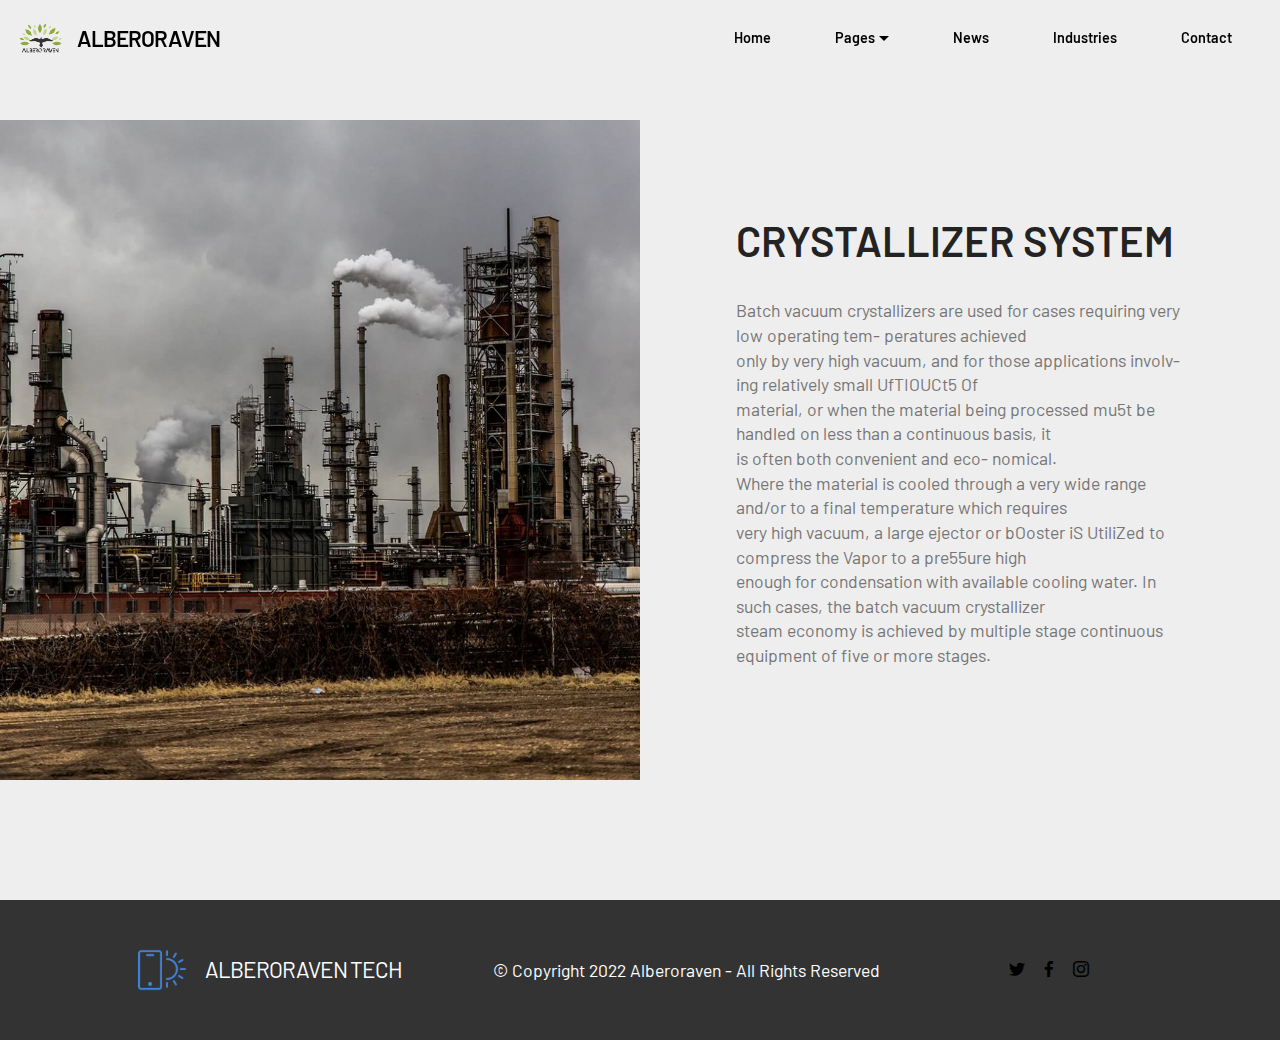
<file: crystallizer_system.html>
<!DOCTYPE html>
<html  >
<head>
  <!-- Site made with Mobirise Website Builder v4.12.4, https://mobirise.com -->
  <meta charset="UTF-8">
  <meta http-equiv="X-UA-Compatible" content="IE=edge">
  <meta name="generator" content="Mobirise v4.12.4, mobirise.com">
  <meta name="viewport" content="width=device-width, initial-scale=1, minimum-scale=1">
  <link rel="shortcut icon" href="assets/images/albero-raven-transparent-96x95.png" type="image/x-icon">
  <meta name="description" content="">
  
  
  <title>Crystallizer System</title>
  <link rel="stylesheet" href="assets/web/assets/mobirise-icons2/mobirise2.css">
  <link rel="stylesheet" href="assets/tether/tether.min.css">
  <link rel="stylesheet" href="assets/bootstrap/css/bootstrap.min.css">
  <link rel="stylesheet" href="assets/bootstrap/css/bootstrap-grid.min.css">
  <link rel="stylesheet" href="assets/bootstrap/css/bootstrap-reboot.min.css">
  <link rel="stylesheet" href="assets/dropdown/css/style.css">
  <link rel="stylesheet" href="assets/socicon/css/styles.css">
  <link rel="stylesheet" href="assets/theme/css/style.css">
  <link rel="preload" as="style" href="assets/mobirise/css/mbr-additional.css"><link rel="stylesheet" href="assets/mobirise/css/mbr-additional.css" type="text/css">
  
  
  

</head>
<body>
  <section class="menu menu1 industrym4_menu1 cid-sJyOH5pTKD" once="menu" id="menu01-e">

	

	<nav class="navbar navbar-expand beta-menu navbar-dropdown align-items-center navbar-fixed-top navbar-toggleable-sm bg-color transparent">
		<button class="navbar-toggler navbar-toggler-right" type="button" data-toggle="collapse" data-target="#navbarSupportedContent" aria-controls="navbarSupportedContent" aria-expanded="false" aria-label="Toggle navigation">
			<div class="hamburger">
				<span></span>
				<span></span>
				<span></span>
				<span></span>
			</div>
		</button>
		<div class="menu-logo">
			<div class="navbar-brand">
				<span class="navbar-logo">
					<a href="https://alberoraven.com">
						<img src="assets/images/albero-raven-transparent-96x95.png" alt="Mobirise" title="" style="height: 3rem;">
					</a>
				</span>
				<span class="mbr-regular navbar-caption-wrap"><a class="navbar-caption text-black display-5" href="https://mobiri.se">ALBERORAVEN</a></span>
			</div>
		</div>
		<div class="collapse navbar-collapse" id="navbarSupportedContent">
			<ul class="navbar-nav nav-dropdown nav-right" data-app-modern-menu="true"><li class="nav-item">
					<a class="nav-link link text-black display-4" href="https://mobiri.se">Home
					</a>
				</li>
				<li class="nav-item dropdown">
					<a class="nav-link link dropdown-toggle text-black display-4" href="https://mobiri.se" data-toggle="dropdown-submenu" aria-expanded="false">Pages
					</a>
					<div class="dropdown-menu">
						<a class="dropdown-item text-black display-4" href="https://mobiri.se">New Item
						</a>
						<a class="dropdown-item text-black display-4" href="https://mobiri.se" aria-expanded="false">New Item
						</a>
						<a class="dropdown-item text-black display-4" href="https://mobiri.se" aria-expanded="false">New Item
						</a>
					</div>
				</li>
				<li class="nav-item">
					<a class="nav-link link text-black display-4" href="https://mobiri.se">News
					</a>
				</li>
				<li class="nav-item">
					<a class="nav-link link text-black display-4" href="https://mobiri.se">Industries<br>
					</a>
				</li>
				<li class="nav-item">
					<a class="nav-link link text-black display-4" href="https://mobiri.se">Contact
					</a>
				</li></ul>
			
		</div>
	</nav>
</section>

<section class="topBlock content3 industrym4_content3 cid-sW55vS5Zyn mbr-fullscreen" id="content003-y">

	

	

	<div class="container-fluid">
		<div class="row">
			<div class="col-lg-6 img-col">
				<img src="assets/images/background110.jpg" alt="Mobirise" title="">
				
			</div>
			<div class="col-lg-6 text-col align-left">
				
				<h1 class="mbr-section-title mbr-semibold pb-4 mbr-fonts-style display-2">CRYSTALLIZER SYSTEM</h1>
				<p class="mbr-text mbr-black mbr-regular mbr-light mbr-fonts-style display-7">Batch vacuum crystallizers are used for cases requiring very low  operating tem- peratures achieved 
<br>only by very high vacuum, and for those applications involv- ing relatively small UfTIOUCt5 Of 
<br>material, or when the material being processed mu5t be handled on less than a  continuous basis, it 
<br>is often both convenient and eco- nomical.
<br>Where the material is cooled through a very wide range and/or to a final temperature which requires 
<br>very high vacuum, a large ejector or bOoster iS UtiliZed to compress the Vapor to a pre55ure high 
<br>enough for condensation with available cooling water. In such cases, the batch vacuum crystallizer 
<br>steam economy is achieved by multiple stage continuous equipment of five or more stages.</p>
			</div>
		</div>
	</div>
</section>

<section class="extFooter cid-sW55td5iW2" id="extFooter11-x">

    

    

    <div class="container">
        <div class="media-container-row">
            <div class="col-md-4 col-lg-4 logo-footer mb-3 mt-3 align-center">
                <img class="img-logo-footer" src="assets/images/logo19.png" alt="Mobirise">
                <p class="text-logo-footer mbr-fonts-style mb-0 display-5">ALBERORAVEN TECH</p>
            </div>
            <div class="col-md-4 col-lg-5 copyright mb-3 mt-3">
                <p class="mb-0 text-copyright mbr-fonts-style display-7">
                    © Copyright 2022 Alberoraven - All Rights Reserved
                </p>
            </div>
            <div class="social-list pl-0 mb-0 col-md-4 col-lg-3 align-center social-btns mb-3 mt-3">
                <a href="https://twitter.com/mobirise" target="_blank">
                    <span class="px-2 socicon-twitter socicon mbr-iconfont mbr-iconfont-social"></span>
                </a>
                <a href="https://www.facebook.com/pages/Mobirise/1616226671953247" target="_blank">
                    <span class="px-2 socicon-facebook socicon mbr-iconfont mbr-iconfont-social"></span>
                </a>
                <a href="https://instagram.com/mobirise" target="_blank">
                    <span class="px-2 socicon-instagram socicon mbr-iconfont mbr-iconfont-social"></span>
                </a>
                <a href="https://www.youtube.com/c/mobirise" target="_blank">
                    
                </a>
                <a href="https://plus.google.com/u/0/+Mobirise" target="_blank">
                    
                </a>
                <a href="https://www.behance.net/Mobirise" target="_blank">
                    
                </a>
            </div>
        </div>
    </div>
</section>


  <script src="assets/web/assets/jquery/jquery.min.js"></script>
  <script src="assets/popper/popper.min.js"></script>
  <script src="assets/tether/tether.min.js"></script>
  <script src="assets/bootstrap/js/bootstrap.min.js"></script>
  <script src="assets/smoothscroll/smooth-scroll.js"></script>
  <script src="assets/dropdown/js/nav-dropdown.js"></script>
  <script src="assets/dropdown/js/navbar-dropdown.js"></script>
  <script src="assets/touchswipe/jquery.touch-swipe.min.js"></script>
  <script src="assets/theme/js/script.js"></script>
  
  

</body>
</html>
</file>
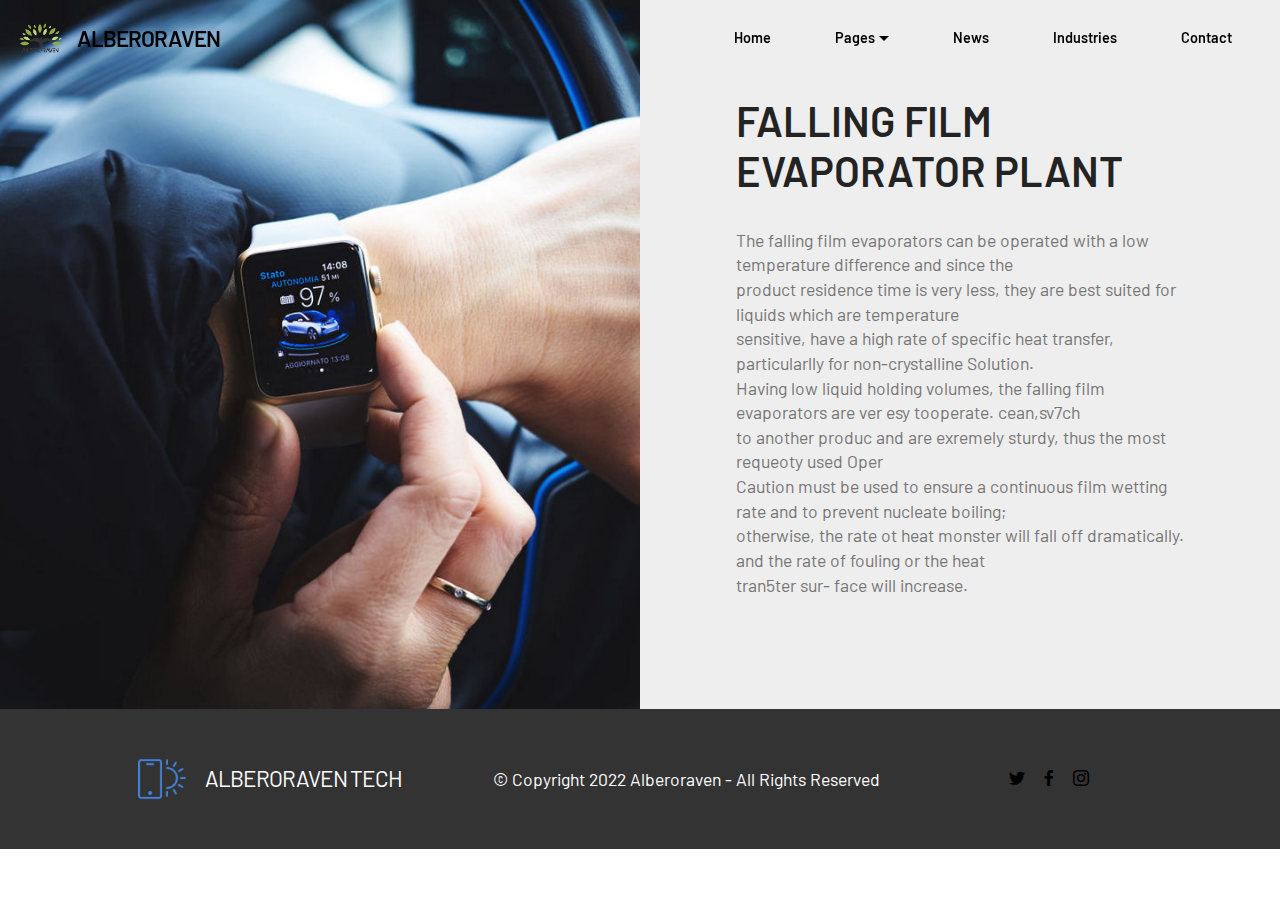
<file: falling_film_evaporators.html>
<!DOCTYPE html>
<html  >
<head>
  <!-- Site made with Mobirise Website Builder v4.12.4, https://mobirise.com -->
  <meta charset="UTF-8">
  <meta http-equiv="X-UA-Compatible" content="IE=edge">
  <meta name="generator" content="Mobirise v4.12.4, mobirise.com">
  <meta name="viewport" content="width=device-width, initial-scale=1, minimum-scale=1">
  <link rel="shortcut icon" href="assets/images/albero-raven-transparent-96x95.png" type="image/x-icon">
  <meta name="description" content="">
  
  
  <title>Falling Film Evaporators</title>
  <link rel="stylesheet" href="assets/web/assets/mobirise-icons2/mobirise2.css">
  <link rel="stylesheet" href="assets/tether/tether.min.css">
  <link rel="stylesheet" href="assets/bootstrap/css/bootstrap.min.css">
  <link rel="stylesheet" href="assets/bootstrap/css/bootstrap-grid.min.css">
  <link rel="stylesheet" href="assets/bootstrap/css/bootstrap-reboot.min.css">
  <link rel="stylesheet" href="assets/dropdown/css/style.css">
  <link rel="stylesheet" href="assets/socicon/css/styles.css">
  <link rel="stylesheet" href="assets/theme/css/style.css">
  <link rel="preload" as="style" href="assets/mobirise/css/mbr-additional.css"><link rel="stylesheet" href="assets/mobirise/css/mbr-additional.css" type="text/css">
  
  
  

</head>
<body>
  <section class="menu menu1 industrym4_menu1 cid-sW58U52hWK" once="menu" id="menu01-z">

	

	<nav class="navbar navbar-expand beta-menu navbar-dropdown align-items-center navbar-fixed-top navbar-toggleable-sm bg-color transparent">
		<button class="navbar-toggler navbar-toggler-right" type="button" data-toggle="collapse" data-target="#navbarSupportedContent" aria-controls="navbarSupportedContent" aria-expanded="false" aria-label="Toggle navigation">
			<div class="hamburger">
				<span></span>
				<span></span>
				<span></span>
				<span></span>
			</div>
		</button>
		<div class="menu-logo">
			<div class="navbar-brand">
				<span class="navbar-logo">
					<a href="https://alberoraven.com">
						<img src="assets/images/albero-raven-transparent-96x95.png" alt="Mobirise" title="" style="height: 3rem;">
					</a>
				</span>
				<span class="mbr-regular navbar-caption-wrap"><a class="navbar-caption text-black display-5" href="https://mobiri.se">ALBERORAVEN</a></span>
			</div>
		</div>
		<div class="collapse navbar-collapse" id="navbarSupportedContent">
			<ul class="navbar-nav nav-dropdown nav-right" data-app-modern-menu="true"><li class="nav-item">
					<a class="nav-link link text-black display-4" href="https://mobiri.se">Home
					</a>
				</li>
				<li class="nav-item dropdown">
					<a class="nav-link link dropdown-toggle text-black display-4" href="https://mobiri.se" data-toggle="dropdown-submenu" aria-expanded="false">Pages
					</a>
					<div class="dropdown-menu">
						<a class="dropdown-item text-black display-4" href="https://mobiri.se">New Item
						</a>
						<a class="dropdown-item text-black display-4" href="https://mobiri.se" aria-expanded="false">New Item
						</a>
						<a class="dropdown-item text-black display-4" href="https://mobiri.se" aria-expanded="false">New Item
						</a>
					</div>
				</li>
				<li class="nav-item">
					<a class="nav-link link text-black display-4" href="https://mobiri.se">News
					</a>
				</li>
				<li class="nav-item">
					<a class="nav-link link text-black display-4" href="https://mobiri.se">Industries<br>
					</a>
				</li>
				<li class="nav-item">
					<a class="nav-link link text-black display-4" href="https://mobiri.se">Contact
					</a>
				</li></ul>
			
		</div>
	</nav>
</section>

<section class="extСontent cid-sW4ZY2fEWz" id="extContent7-m">
    
    
    <div class="container-fluid">
        <div class="row">
            <div class="col-lg-6 img-col">
                <img src="assets/images/16.jpg" alt="Mobirise">
                
            </div>
            <div class="col-lg-6 text-col align-left">
                
                <h1 class="mbr-section-title mbr-semibold pb-4 mbr-fonts-style display-2">FALLING FILM EVAPORATOR PLANT</h1>
                <p class="mbr-text mbr-black mbr-regular mbr-light mbr-fonts-style display-7">The falling film evaporators can be operated with a low temperature difference and since the <br>product residence time is very less, they are best suited for liquids which are temperature <br>sensitive, have a high rate of specific heat transfer, particularlly for non-crystalline Solution. <br>Having low liquid holding volumes, the falling film evaporators are ver esy tooperate. cean,sv7ch <br>to another produc and are exremely sturdy, thus the most requeoty used Oper <br>Caution must be used to ensure a continuous film wetting rate and to prevent nucleate boiling; <br>otherwise, the rate ot heat monster will fall off dramatically. and the rate of fouling or the heat <br>tran5ter sur- face will increase.</p>
            </div>
        </div>
    </div>
</section>

<section class="extFooter cid-sW55jFn8ng" id="extFooter11-v">

    

    

    <div class="container">
        <div class="media-container-row">
            <div class="col-md-4 col-lg-4 logo-footer mb-3 mt-3 align-center">
                <img class="img-logo-footer" src="assets/images/logo19.png" alt="Mobirise">
                <p class="text-logo-footer mbr-fonts-style mb-0 display-5">ALBERORAVEN TECH</p>
            </div>
            <div class="col-md-4 col-lg-5 copyright mb-3 mt-3">
                <p class="mb-0 text-copyright mbr-fonts-style display-7">
                    © Copyright 2022 Alberoraven - All Rights Reserved
                </p>
            </div>
            <div class="social-list pl-0 mb-0 col-md-4 col-lg-3 align-center social-btns mb-3 mt-3">
                <a href="https://twitter.com/mobirise" target="_blank">
                    <span class="px-2 socicon-twitter socicon mbr-iconfont mbr-iconfont-social"></span>
                </a>
                <a href="https://www.facebook.com/pages/Mobirise/1616226671953247" target="_blank">
                    <span class="px-2 socicon-facebook socicon mbr-iconfont mbr-iconfont-social"></span>
                </a>
                <a href="https://instagram.com/mobirise" target="_blank">
                    <span class="px-2 socicon-instagram socicon mbr-iconfont mbr-iconfont-social"></span>
                </a>
                <a href="https://www.youtube.com/c/mobirise" target="_blank">
                    
                </a>
                <a href="https://plus.google.com/u/0/+Mobirise" target="_blank">
                    
                </a>
                <a href="https://www.behance.net/Mobirise" target="_blank">
                    
                </a>
            </div>
        </div>
    </div>
</section>


  <script src="assets/web/assets/jquery/jquery.min.js"></script>
  <script src="assets/popper/popper.min.js"></script>
  <script src="assets/tether/tether.min.js"></script>
  <script src="assets/bootstrap/js/bootstrap.min.js"></script>
  <script src="assets/smoothscroll/smooth-scroll.js"></script>
  <script src="assets/dropdown/js/nav-dropdown.js"></script>
  <script src="assets/dropdown/js/navbar-dropdown.js"></script>
  <script src="assets/touchswipe/jquery.touch-swipe.min.js"></script>
  <script src="assets/theme/js/script.js"></script>
  
  

</body>
</html>
</file>
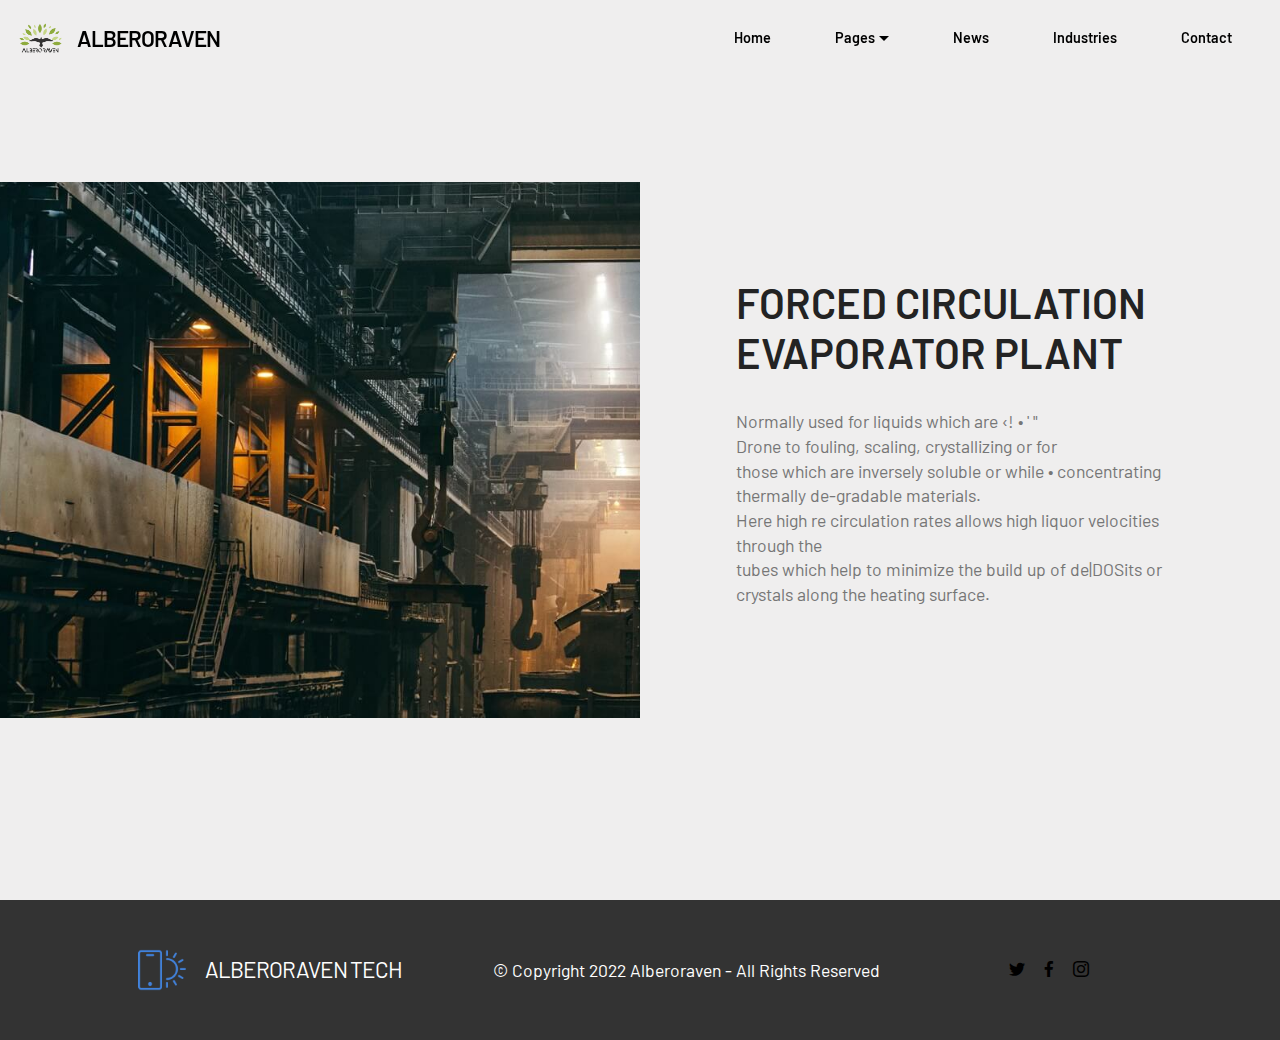
<file: forced_circulation_evaporator.html>
<!DOCTYPE html>
<html  >
<head>
  <!-- Site made with Mobirise Website Builder v4.12.4, https://mobirise.com -->
  <meta charset="UTF-8">
  <meta http-equiv="X-UA-Compatible" content="IE=edge">
  <meta name="generator" content="Mobirise v4.12.4, mobirise.com">
  <meta name="viewport" content="width=device-width, initial-scale=1, minimum-scale=1">
  <link rel="shortcut icon" href="assets/images/albero-raven-transparent-96x95.png" type="image/x-icon">
  <meta name="description" content="">
  
  
  <title>Forced Circulation Evaporator</title>
  <link rel="stylesheet" href="assets/web/assets/mobirise-icons2/mobirise2.css">
  <link rel="stylesheet" href="assets/tether/tether.min.css">
  <link rel="stylesheet" href="assets/bootstrap/css/bootstrap.min.css">
  <link rel="stylesheet" href="assets/bootstrap/css/bootstrap-grid.min.css">
  <link rel="stylesheet" href="assets/bootstrap/css/bootstrap-reboot.min.css">
  <link rel="stylesheet" href="assets/dropdown/css/style.css">
  <link rel="stylesheet" href="assets/socicon/css/styles.css">
  <link rel="stylesheet" href="assets/theme/css/style.css">
  <link rel="preload" as="style" href="assets/mobirise/css/mbr-additional.css"><link rel="stylesheet" href="assets/mobirise/css/mbr-additional.css" type="text/css">
  
  
  

</head>
<body>
  <section class="menu menu1 industrym4_menu1 cid-sJyOH5pTKD" once="menu" id="menu01-f">

	

	<nav class="navbar navbar-expand beta-menu navbar-dropdown align-items-center navbar-fixed-top navbar-toggleable-sm bg-color transparent">
		<button class="navbar-toggler navbar-toggler-right" type="button" data-toggle="collapse" data-target="#navbarSupportedContent" aria-controls="navbarSupportedContent" aria-expanded="false" aria-label="Toggle navigation">
			<div class="hamburger">
				<span></span>
				<span></span>
				<span></span>
				<span></span>
			</div>
		</button>
		<div class="menu-logo">
			<div class="navbar-brand">
				<span class="navbar-logo">
					<a href="https://alberoraven.com">
						<img src="assets/images/albero-raven-transparent-96x95.png" alt="Mobirise" title="" style="height: 3rem;">
					</a>
				</span>
				<span class="mbr-regular navbar-caption-wrap"><a class="navbar-caption text-black display-5" href="https://mobiri.se">ALBERORAVEN</a></span>
			</div>
		</div>
		<div class="collapse navbar-collapse" id="navbarSupportedContent">
			<ul class="navbar-nav nav-dropdown nav-right" data-app-modern-menu="true"><li class="nav-item">
					<a class="nav-link link text-black display-4" href="https://mobiri.se">Home
					</a>
				</li>
				<li class="nav-item dropdown">
					<a class="nav-link link dropdown-toggle text-black display-4" href="https://mobiri.se" data-toggle="dropdown-submenu" aria-expanded="false">Pages
					</a>
					<div class="dropdown-menu">
						<a class="dropdown-item text-black display-4" href="https://mobiri.se">New Item
						</a>
						<a class="dropdown-item text-black display-4" href="https://mobiri.se" aria-expanded="false">New Item
						</a>
						<a class="dropdown-item text-black display-4" href="https://mobiri.se" aria-expanded="false">New Item
						</a>
					</div>
				</li>
				<li class="nav-item">
					<a class="nav-link link text-black display-4" href="https://mobiri.se">News
					</a>
				</li>
				<li class="nav-item">
					<a class="nav-link link text-black display-4" href="https://mobiri.se">Industries<br>
					</a>
				</li>
				<li class="nav-item">
					<a class="nav-link link text-black display-4" href="https://mobiri.se">Contact
					</a>
				</li></ul>
			
		</div>
	</nav>
</section>

<section class="content3 industrym4_content3 cid-sW53il8k1r mbr-fullscreen" id="content003-p">

	

	

	<div class="container-fluid">
		<div class="row">
			<div class="col-lg-6 img-col">
				<img src="assets/images/01.jpg" alt="Mobirise">
				
			</div>
			<div class="col-lg-6 text-col align-left">
				
				<h1 class="mbr-section-title mbr-semibold pb-4 mbr-fonts-style display-2">FORCED CIRCULATION EVAPORATOR PLANT</h1>
				<p class="mbr-text mbr-black mbr-regular mbr-light mbr-fonts-style display-7">Normally used for liquids which are  ‹!  • '   "
<br>Drone to fouling, scaling, crystallizing or for
<br>those which are inversely soluble or while    • concentrating   thermally   de-gradable materials.  
<br>Here  high  re circulation  rates allows high liquor velocities through the
<br>tubes which help to minimize the build up of de|DOSits or crystals along the heating surface.</p>
			</div>
		</div>
	</div>
</section>

<section class="extFooter cid-sW55oAlNQA" id="extFooter11-w">

    

    

    <div class="container">
        <div class="media-container-row">
            <div class="col-md-4 col-lg-4 logo-footer mb-3 mt-3 align-center">
                <img class="img-logo-footer" src="assets/images/logo19.png" alt="Mobirise">
                <p class="text-logo-footer mbr-fonts-style mb-0 display-5">ALBERORAVEN TECH</p>
            </div>
            <div class="col-md-4 col-lg-5 copyright mb-3 mt-3">
                <p class="mb-0 text-copyright mbr-fonts-style display-7">
                    © Copyright 2022 Alberoraven - All Rights Reserved
                </p>
            </div>
            <div class="social-list pl-0 mb-0 col-md-4 col-lg-3 align-center social-btns mb-3 mt-3">
                <a href="https://twitter.com/mobirise" target="_blank">
                    <span class="px-2 socicon-twitter socicon mbr-iconfont mbr-iconfont-social"></span>
                </a>
                <a href="https://www.facebook.com/pages/Mobirise/1616226671953247" target="_blank">
                    <span class="px-2 socicon-facebook socicon mbr-iconfont mbr-iconfont-social"></span>
                </a>
                <a href="https://instagram.com/mobirise" target="_blank">
                    <span class="px-2 socicon-instagram socicon mbr-iconfont mbr-iconfont-social"></span>
                </a>
                <a href="https://www.youtube.com/c/mobirise" target="_blank">
                    
                </a>
                <a href="https://plus.google.com/u/0/+Mobirise" target="_blank">
                    
                </a>
                <a href="https://www.behance.net/Mobirise" target="_blank">
                    
                </a>
            </div>
        </div>
    </div>
</section>


  <script src="assets/web/assets/jquery/jquery.min.js"></script>
  <script src="assets/popper/popper.min.js"></script>
  <script src="assets/tether/tether.min.js"></script>
  <script src="assets/bootstrap/js/bootstrap.min.js"></script>
  <script src="assets/smoothscroll/smooth-scroll.js"></script>
  <script src="assets/dropdown/js/nav-dropdown.js"></script>
  <script src="assets/dropdown/js/navbar-dropdown.js"></script>
  <script src="assets/touchswipe/jquery.touch-swipe.min.js"></script>
  <script src="assets/theme/js/script.js"></script>
  
  

</body>
</html>
</file>
<file: assets/web/assets/mobirise-icons/mobirise-icons.css>
@font-face {
  font-family: 'MobiriseIcons';
  src:  url('mobirise-icons.eot?spat4u');
  src:  url('mobirise-icons.eot?spat4u#iefix') format('embedded-opentype'),
    url('mobirise-icons.ttf?spat4u') format('truetype'),
    url('mobirise-icons.woff?spat4u') format('woff'),
    url('mobirise-icons.svg?spat4u#MobiriseIcons') format('svg');
  font-weight: normal;
  font-style: normal;
  font-display: swap;
}

[class^="mbri-"], [class*=" mbri-"] {
  /* use !important to prevent issues with browser extensions that change fonts */
  font-family: MobiriseIcons !important;
  speak: none;
  font-style: normal;
  font-weight: normal;
  font-variant: normal;
  text-transform: none;
  line-height: 1;

  /* Better Font Rendering =========== */
  -webkit-font-smoothing: antialiased;
  -moz-osx-font-smoothing: grayscale;
}

.mbri-add-submenu:before {
  content: "\e900";
}
.mbri-alert:before {
  content: "\e901";
}
.mbri-align-center:before {
  content: "\e902";
}
.mbri-align-justify:before {
  content: "\e903";
}
.mbri-align-left:before {
  content: "\e904";
}
.mbri-align-right:before {
  content: "\e905";
}
.mbri-android:before {
  content: "\e906";
}
.mbri-apple:before {
  content: "\e907";
}
.mbri-arrow-down:before {
  content: "\e908";
}
.mbri-arrow-next:before {
  content: "\e909";
}
.mbri-arrow-prev:before {
  content: "\e90a";
}
.mbri-arrow-up:before {
  content: "\e90b";
}
.mbri-bold:before {
  content: "\e90c";
}
.mbri-bookmark:before {
  content: "\e90d";
}
.mbri-bootstrap:before {
  content: "\e90e";
}
.mbri-briefcase:before {
  content: "\e90f";
}
.mbri-browse:before {
  content: "\e910";
}
.mbri-bulleted-list:before {
  content: "\e911";
}
.mbri-calendar:before {
  content: "\e912";
}
.mbri-camera:before {
  content: "\e913";
}
.mbri-cart-add:before {
  content: "\e914";
}
.mbri-cart-full:before {
  content: "\e915";
}
.mbri-cash:before {
  content: "\e916";
}
.mbri-change-style:before {
  content: "\e917";
}
.mbri-chat:before {
  content: "\e918";
}
.mbri-clock:before {
  content: "\e919";
}
.mbri-close:before {
  content: "\e91a";
}
.mbri-cloud:before {
  content: "\e91b";
}
.mbri-code:before {
  content: "\e91c";
}
.mbri-contact-form:before {
  content: "\e91d";
}
.mbri-credit-card:before {
  content: "\e91e";
}
.mbri-cursor-click:before {
  content: "\e91f";
}
.mbri-cust-feedback:before {
  content: "\e920";
}
.mbri-database:before {
  content: "\e921";
}
.mbri-delivery:before {
  content: "\e922";
}
.mbri-desktop:before {
  content: "\e923";
}
.mbri-devices:before {
  content: "\e924";
}
.mbri-down:before {
  content: "\e925";
}
.mbri-download:before {
  content: "\e989";
}
.mbri-drag-n-drop:before {
  content: "\e927";
}
.mbri-drag-n-drop2:before {
  content: "\e928";
}
.mbri-edit:before {
  content: "\e929";
}
.mbri-edit2:before {
  content: "\e92a";
}
.mbri-error:before {
  content: "\e92b";
}
.mbri-extension:before {
  content: "\e92c";
}
.mbri-features:before {
  content: "\e92d";
}
.mbri-file:before {
  content: "\e92e";
}
.mbri-flag:before {
  content: "\e92f";
}
.mbri-folder:before {
  content: "\e930";
}
.mbri-gift:before {
  content: "\e931";
}
.mbri-github:before {
  content: "\e932";
}
.mbri-globe:before {
  content: "\e933";
}
.mbri-globe-2:before {
  content: "\e934";
}
.mbri-growing-chart:before {
  content: "\e935";
}
.mbri-hearth:before {
  content: "\e936";
}
.mbri-help:before {
  content: "\e937";
}
.mbri-home:before {
  content: "\e938";
}
.mbri-hot-cup:before {
  content: "\e939";
}
.mbri-idea:before {
  content: "\e93a";
}
.mbri-image-gallery:before {
  content: "\e93b";
}
.mbri-image-slider:before {
  content: "\e93c";
}
.mbri-info:before {
  content: "\e93d";
}
.mbri-italic:before {
  content: "\e93e";
}
.mbri-key:before {
  content: "\e93f";
}
.mbri-laptop:before {
  content: "\e940";
}
.mbri-layers:before {
  content: "\e941";
}
.mbri-left-right:before {
  content: "\e942";
}
.mbri-left:before {
  content: "\e943";
}
.mbri-letter:before {
  content: "\e944";
}
.mbri-like:before {
  content: "\e945";
}
.mbri-link:before {
  content: "\e946";
}
.mbri-lock:before {
  content: "\e947";
}
.mbri-login:before {
  content: "\e948";
}
.mbri-logout:before {
  content: "\e949";
}
.mbri-magic-stick:before {
  content: "\e94a";
}
.mbri-map-pin:before {
  content: "\e94b";
}
.mbri-menu:before {
  content: "\e94c";
}
.mbri-mobile:before {
  content: "\e94d";
}
.mbri-mobile2:before {
  content: "\e94e";
}
.mbri-mobirise:before {
  content: "\e94f";
}
.mbri-more-horizontal:before {
  content: "\e950";
}
.mbri-more-vertical:before {
  content: "\e951";
}
.mbri-music:before {
  content: "\e952";
}
.mbri-new-file:before {
  content: "\e953";
}
.mbri-numbered-list:before {
  content: "\e954";
}
.mbri-opened-folder:before {
  content: "\e955";
}
.mbri-pages:before {
  content: "\e956";
}
.mbri-paper-plane:before {
  content: "\e957";
}
.mbri-paperclip:before {
  content: "\e958";
}
.mbri-photo:before {
  content: "\e959";
}
.mbri-photos:before {
  content: "\e95a";
}
.mbri-pin:before {
  content: "\e95b";
}
.mbri-play:before {
  content: "\e95c";
}
.mbri-plus:before {
  content: "\e95d";
}
.mbri-preview:before {
  content: "\e95e";
}
.mbri-print:before {
  content: "\e95f";
}
.mbri-protect:before {
  content: "\e960";
}
.mbri-question:before {
  content: "\e961";
}
.mbri-quote-left:before {
  content: "\e962";
}
.mbri-quote-right:before {
  content: "\e963";
}
.mbri-refresh:before {
  content: "\e964";
}
.mbri-responsive:before {
  content: "\e965";
}
.mbri-right:before {
  content: "\e966";
}
.mbri-rocket:before {
  content: "\e967";
}
.mbri-sad-face:before {
  content: "\e968";
}
.mbri-sale:before {
  content: "\e969";
}
.mbri-save:before {
  content: "\e96a";
}
.mbri-search:before {
  content: "\e96b";
}
.mbri-setting:before {
  content: "\e96c";
}
.mbri-setting2:before {
  content: "\e96d";
}
.mbri-setting3:before {
  content: "\e96e";
}
.mbri-share:before {
  content: "\e96f";
}
.mbri-shopping-bag:before {
  content: "\e970";
}
.mbri-shopping-basket:before {
  content: "\e971";
}
.mbri-shopping-cart:before {
  content: "\e972";
}
.mbri-sites:before {
  content: "\e973";
}
.mbri-smile-face:before {
  content: "\e974";
}
.mbri-speed:before {
  content: "\e975";
}
.mbri-star:before {
  content: "\e976";
}
.mbri-success:before {
  content: "\e977";
}
.mbri-sun:before {
  content: "\e978";
}
.mbri-sun2:before {
  content: "\e979";
}
.mbri-tablet:before {
  content: "\e97a";
}
.mbri-tablet-vertical:before {
  content: "\e97b";
}
.mbri-target:before {
  content: "\e97c";
}
.mbri-timer:before {
  content: "\e97d";
}
.mbri-to-ftp:before {
  content: "\e97e";
}
.mbri-to-local-drive:before {
  content: "\e97f";
}
.mbri-touch-swipe:before {
  content: "\e980";
}
.mbri-touch:before {
  content: "\e981";
}
.mbri-trash:before {
  content: "\e982";
}
.mbri-underline:before {
  content: "\e983";
}
.mbri-unlink:before {
  content: "\e984";
}
.mbri-unlock:before {
  content: "\e985";
}
.mbri-up-down:before {
  content: "\e986";
}
.mbri-up:before {
  content: "\e987";
}
.mbri-update:before {
  content: "\e988";
}
.mbri-upload:before {
 content: "\e926"; 
}
.mbri-user:before {
  content: "\e98a";
}
.mbri-user2:before {
  content: "\e98b";
}
.mbri-users:before {
  content: "\e98c";
}
.mbri-video:before {
  content: "\e98d";
}
.mbri-video-play:before {
  content: "\e98e";
}
.mbri-watch:before {
  content: "\e98f";
}
.mbri-website-theme:before {
  content: "\e990";
}
.mbri-wifi:before {
  content: "\e991";
}
.mbri-windows:before {
  content: "\e992";
}
.mbri-zoom-out:before {
  content: "\e993";
}
.mbri-redo:before {
  content: "\e994";
}
.mbri-undo:before {
  content: "\e995";
}
</file>
<file: assets/web/assets/mobirise-icons2/mobirise2.css>
@font-face {
  font-family: 'Moririse2';
  font-display: swap;
  src:  url('mobirise2.eot?f2bix4');
  src:  url('mobirise2.eot?f2bix4#iefix') format('embedded-opentype'),
    url('mobirise2.ttf?f2bix4') format('truetype'),
    url('mobirise2.woff?f2bix4') format('woff'),
    url('mobirise2.svg?f2bix4#mobirise2') format('svg');
  font-weight: normal;
  font-style: normal;
}

[class^="mobi-"], [class*=" mobi-"] {
  /* use !important to prevent issues with browser extensions that change fonts */
  font-family: 'Moririse2' !important;
  speak: none;
  font-style: normal;
  font-weight: normal;
  font-variant: normal;
  text-transform: none;
  line-height: 1;

  /* Better Font Rendering =========== */
  -webkit-font-smoothing: antialiased;
  -moz-osx-font-smoothing: grayscale;
}

.mobi-mbri-add-submenu:before {
  content: "\e900";
}
.mobi-mbri-alert:before {
  content: "\e901";
}
.mobi-mbri-align-center:before {
  content: "\e902";
}
.mobi-mbri-align-justify:before {
  content: "\e903";
}
.mobi-mbri-align-left:before {
  content: "\e904";
}
.mobi-mbri-align-right:before {
  content: "\e905";
}
.mobi-mbri-android:before {
  content: "\e906";
}
.mobi-mbri-apple:before {
  content: "\e907";
}
.mobi-mbri-arrow-down:before {
  content: "\e908";
}
.mobi-mbri-arrow-next:before {
  content: "\e909";
}
.mobi-mbri-arrow-prev:before {
  content: "\e90a";
}
.mobi-mbri-arrow-up:before {
  content: "\e90b";
}
.mobi-mbri-bold:before {
  content: "\e90c";
}
.mobi-mbri-bookmark:before {
  content: "\e90d";
}
.mobi-mbri-bootstrap:before {
  content: "\e90e";
}
.mobi-mbri-briefcase:before {
  content: "\e90f";
}
.mobi-mbri-browse:before {
  content: "\e910";
}
.mobi-mbri-bulleted-list:before {
  content: "\e911";
}
.mobi-mbri-calendar:before {
  content: "\e912";
}
.mobi-mbri-camera:before {
  content: "\e913";
}
.mobi-mbri-cart-add:before {
  content: "\e914";
}
.mobi-mbri-cart-full:before {
  content: "\e915";
}
.mobi-mbri-cash:before {
  content: "\e916";
}
.mobi-mbri-change-style:before {
  content: "\e917";
}
.mobi-mbri-chat:before {
  content: "\e918";
}
.mobi-mbri-clock:before {
  content: "\e919";
}
.mobi-mbri-close:before {
  content: "\e91a";
}
.mobi-mbri-cloud:before {
  content: "\e91b";
}
.mobi-mbri-code:before {
  content: "\e91c";
}
.mobi-mbri-contact-form:before {
  content: "\e91d";
}
.mobi-mbri-credit-card:before {
  content: "\e91e";
}
.mobi-mbri-cursor-click:before {
  content: "\e91f";
}
.mobi-mbri-cust-feedback:before {
  content: "\e920";
}
.mobi-mbri-database:before {
  content: "\e921";
}
.mobi-mbri-delivery:before {
  content: "\e922";
}
.mobi-mbri-desktop:before {
  content: "\e923";
}
.mobi-mbri-devices:before {
  content: "\e924";
}
.mobi-mbri-down:before {
  content: "\e925";
}
.mobi-mbri-download-2:before {
  content: "\e926";
}
.mobi-mbri-download:before {
  content: "\e927";
}
.mobi-mbri-drag-n-drop-2:before {
  content: "\e928";
}
.mobi-mbri-drag-n-drop:before {
  content: "\e929";
}
.mobi-mbri-edit-2:before {
  content: "\e92a";
}
.mobi-mbri-edit:before {
  content: "\e92b";
}
.mobi-mbri-error:before {
  content: "\e92c";
}
.mobi-mbri-extension:before {
  content: "\e92d";
}
.mobi-mbri-features:before {
  content: "\e92e";
}
.mobi-mbri-file:before {
  content: "\e92f";
}
.mobi-mbri-flag:before {
  content: "\e930";
}
.mobi-mbri-folder:before {
  content: "\e931";
}
.mobi-mbri-gift:before {
  content: "\e932";
}
.mobi-mbri-github:before {
  content: "\e933";
}
.mobi-mbri-globe-2:before {
  content: "\e934";
}
.mobi-mbri-globe:before {
  content: "\e935";
}
.mobi-mbri-growing-chart:before {
  content: "\e936";
}
.mobi-mbri-hearth:before {
  content: "\e937";
}
.mobi-mbri-help:before {
  content: "\e938";
}
.mobi-mbri-home:before {
  content: "\e939";
}
.mobi-mbri-hot-cup:before {
  content: "\e93a";
}
.mobi-mbri-idea:before {
  content: "\e93b";
}
.mobi-mbri-image-gallery:before {
  content: "\e93c";
}
.mobi-mbri-image-slider:before {
  content: "\e93d";
}
.mobi-mbri-info:before {
  content: "\e93e";
}
.mobi-mbri-italic:before {
  content: "\e93f";
}
.mobi-mbri-key:before {
  content: "\e940";
}
.mobi-mbri-laptop:before {
  content: "\e941";
}
.mobi-mbri-layers:before {
  content: "\e942";
}
.mobi-mbri-left-right:before {
  content: "\e943";
}
.mobi-mbri-left:before {
  content: "\e944";
}
.mobi-mbri-letter:before {
  content: "\e945";
}
.mobi-mbri-like:before {
  content: "\e946";
}
.mobi-mbri-link:before {
  content: "\e947";
}
.mobi-mbri-lock:before {
  content: "\e948";
}
.mobi-mbri-login:before {
  content: "\e949";
}
.mobi-mbri-logout:before {
  content: "\e94a";
}
.mobi-mbri-magic-stick:before {
  content: "\e94b";
}
.mobi-mbri-map-pin:before {
  content: "\e94c";
}
.mobi-mbri-menu:before {
  content: "\e94d";
}
.mobi-mbri-mobile-2:before {
  content: "\e94e";
}
.mobi-mbri-mobile-horizontal:before {
  content: "\e94f";
}
.mobi-mbri-mobile:before {
  content: "\e950";
}
.mobi-mbri-mobirise:before {
  content: "\e951";
}
.mobi-mbri-more-horizontal:before {
  content: "\e952";
}
.mobi-mbri-more-vertical:before {
  content: "\e953";
}
.mobi-mbri-music:before {
  content: "\e954";
}
.mobi-mbri-new-file:before {
  content: "\e955";
}
.mobi-mbri-numbered-list:before {
  content: "\e956";
}
.mobi-mbri-opened-folder:before {
  content: "\e957";
}
.mobi-mbri-pages:before {
  content: "\e958";
}
.mobi-mbri-paper-plane:before {
  content: "\e959";
}
.mobi-mbri-paperclip:before {
  content: "\e95a";
}
.mobi-mbri-phone:before {
  content: "\e95b";
}
.mobi-mbri-photo:before {
  content: "\e95c";
}
.mobi-mbri-photos:before {
  content: "\e95d";
}
.mobi-mbri-pin:before {
  content: "\e95e";
}
.mobi-mbri-play:before {
  content: "\e95f";
}
.mobi-mbri-plus:before {
  content: "\e960";
}
.mobi-mbri-preview:before {
  content: "\e961";
}
.mobi-mbri-print:before {
  content: "\e962";
}
.mobi-mbri-protect:before {
  content: "\e963";
}
.mobi-mbri-question:before {
  content: "\e964";
}
.mobi-mbri-quote-left:before {
  content: "\e965";
}
.mobi-mbri-quote-right:before {
  content: "\e966";
}
.mobi-mbri-redo:before {
  content: "\e967";
}
.mobi-mbri-refresh:before {
  content: "\e968";
}
.mobi-mbri-responsive-2:before {
  content: "\e969";
}
.mobi-mbri-responsive:before {
  content: "\e96a";
}
.mobi-mbri-right:before {
  content: "\e96b";
}
.mobi-mbri-rocket:before {
  content: "\e96c";
}
.mobi-mbri-sad-face:before {
  content: "\e96d";
}
.mobi-mbri-sale:before {
  content: "\e96e";
}
.mobi-mbri-save:before {
  content: "\e96f";
}
.mobi-mbri-search:before {
  content: "\e970";
}
.mobi-mbri-setting-2:before {
  content: "\e971";
}
.mobi-mbri-setting-3:before {
  content: "\e972";
}
.mobi-mbri-setting:before {
  content: "\e973";
}
.mobi-mbri-share:before {
  content: "\e974";
}
.mobi-mbri-shopping-bag:before {
  content: "\e975";
}
.mobi-mbri-shopping-basket:before {
  content: "\e976";
}
.mobi-mbri-shopping-cart:before {
  content: "\e977";
}
.mobi-mbri-sites:before {
  content: "\e978";
}
.mobi-mbri-smile-face:before {
  content: "\e979";
}
.mobi-mbri-speed:before {
  content: "\e97a";
}
.mobi-mbri-star:before {
  content: "\e97b";
}
.mobi-mbri-success:before {
  content: "\e97c";
}
.mobi-mbri-sun:before {
  content: "\e97d";
}
.mobi-mbri-sun2:before {
  content: "\e97e";
}
.mobi-mbri-tablet-vertical:before {
  content: "\e97f";
}
.mobi-mbri-tablet:before {
  content: "\e980";
}
.mobi-mbri-target:before {
  content: "\e981";
}
.mobi-mbri-timer:before {
  content: "\e982";
}
.mobi-mbri-to-ftp:before {
  content: "\e983";
}
.mobi-mbri-to-local-drive:before {
  content: "\e984";
}
.mobi-mbri-touch-swipe:before {
  content: "\e985";
}
.mobi-mbri-touch:before {
  content: "\e986";
}
.mobi-mbri-trash:before {
  content: "\e987";
}
.mobi-mbri-underline:before {
  content: "\e988";
}
.mobi-mbri-undo:before {
  content: "\e989";
}
.mobi-mbri-unlink:before {
  content: "\e98a";
}
.mobi-mbri-unlock:before {
  content: "\e98b";
}
.mobi-mbri-up-down:before {
  content: "\e98c";
}
.mobi-mbri-up:before {
  content: "\e98d";
}
.mobi-mbri-update:before {
  content: "\e98e";
}
.mobi-mbri-upload-2:before {
  content: "\e98f";
}
.mobi-mbri-upload:before {
  content: "\e990";
}
.mobi-mbri-user-2:before {
  content: "\e991";
}
.mobi-mbri-user:before {
  content: "\e992";
}
.mobi-mbri-users:before {
  content: "\e993";
}
.mobi-mbri-video-play:before {
  content: "\e994";
}
.mobi-mbri-video:before {
  content: "\e995";
}
.mobi-mbri-watch:before {
  content: "\e996";
}
.mobi-mbri-website-theme-2:before {
  content: "\e997";
}
.mobi-mbri-website-theme:before {
  content: "\e998";
}
.mobi-mbri-wifi:before {
  content: "\e999";
}
.mobi-mbri-windows:before {
  content: "\e99a";
}
.mobi-mbri-zoom-in:before {
  content: "\e99b";
}
.mobi-mbri-zoom-out:before {
  content: "\e99c";
}
</file>
<file: assets/dropdown/css/style.css>
.navbar-dropdown {
  left: 0;
  padding: 0;
  position: absolute;
  right: 0;
  top: 0;
  transition: all 0.45s ease;
  z-index: 1030;
  background: #282828; }
  .navbar-dropdown .navbar-logo {
    margin-right: 0.8rem;
    transition: margin 0.3s ease-in-out;
    vertical-align: middle; }
    .navbar-dropdown .navbar-logo img {
      height: 3.125rem;
      transition: all 0.3s ease-in-out; }
    .navbar-dropdown .navbar-logo.mbr-iconfont {
      font-size: 3.125rem;
      line-height: 3.125rem; }
  .navbar-dropdown .navbar-caption {
    font-weight: 700;
    white-space: normal;
    vertical-align: -4px;
    line-height: 3.125rem !important; }
    .navbar-dropdown .navbar-caption, .navbar-dropdown .navbar-caption:hover {
      color: inherit;
      text-decoration: none; }
  .navbar-dropdown .mbr-iconfont + .navbar-caption {
    vertical-align: -1px; }
  .navbar-dropdown.navbar-fixed-top {
    position: fixed; }
  .navbar-dropdown .navbar-brand span {
    vertical-align: -4px; }
  .navbar-dropdown.bg-color.transparent {
    background: none; }
  .navbar-dropdown.navbar-short .navbar-brand {
    padding: 0.625rem 0; }
    .navbar-dropdown.navbar-short .navbar-brand span {
      vertical-align: -1px; }
  .navbar-dropdown.navbar-short .navbar-caption {
    line-height: 2.375rem !important;
    vertical-align: -2px; }
  .navbar-dropdown.navbar-short .navbar-logo {
    margin-right: 0.5rem; }
    .navbar-dropdown.navbar-short .navbar-logo img {
      height: 2.375rem; }
    .navbar-dropdown.navbar-short .navbar-logo.mbr-iconfont {
      font-size: 2.375rem;
      line-height: 2.375rem; }
  .navbar-dropdown.navbar-short .mbr-table-cell {
    height: 3.625rem; }
  .navbar-dropdown .navbar-close {
    left: 0.6875rem;
    position: fixed;
    top: 0.75rem;
    z-index: 1000; }
  .navbar-dropdown .hamburger-icon {
    content: "";
    display: inline-block;
    vertical-align: middle;
    width: 16px;
    -webkit-box-shadow: 0 -6px 0 1px #282828,0 0 0 1px #282828,0 6px 0 1px #282828;
    -moz-box-shadow: 0 -6px 0 1px #282828,0 0 0 1px #282828,0 6px 0 1px #282828;
    box-shadow: 0 -6px 0 1px #282828,0 0 0 1px #282828,0 6px 0 1px #282828; }

.dropdown-menu .dropdown-toggle[data-toggle="dropdown-submenu"]::after {
  border-bottom: 0.35em solid transparent;
  border-left: 0.35em solid;
  border-right: 0;
  border-top: 0.35em solid transparent;
  margin-left: 0.3rem; }

.dropdown-menu .dropdown-item:focus {
  outline: 0; }

.nav-dropdown {
  font-size: 0.75rem;
  font-weight: 500;
  height: auto !important; }
  .nav-dropdown .nav-btn {
    padding-left: 1rem; }
  .nav-dropdown .link {
    margin: .667em 1.667em;
    font-weight: 500;
    padding: 0;
    transition: color .2s ease-in-out; }
    .nav-dropdown .link.dropdown-toggle {
      margin-right: 2.583em; }
      .nav-dropdown .link.dropdown-toggle::after {
        margin-left: .25rem;
        border-top: 0.35em solid;
        border-right: 0.35em solid transparent;
        border-left: 0.35em solid transparent;
        border-bottom: 0; }
      .nav-dropdown .link.dropdown-toggle[aria-expanded="true"] {
        margin: 0;
        padding: 0.667em 3.263em  0.667em 1.667em; }
  .nav-dropdown .link::after,
  .nav-dropdown .dropdown-item::after {
    color: inherit; }
  .nav-dropdown .btn {
    font-size: 0.75rem;
    font-weight: 700;
    letter-spacing: 0;
    margin-bottom: 0;
    padding-left: 1.25rem;
    padding-right: 1.25rem; }
  .nav-dropdown .dropdown-menu {
    border-radius: 0;
    border: 0;
    left: 0;
    margin: 0;
    padding-bottom: 1.25rem;
    padding-top: 1.25rem;
    position: relative; }
  .nav-dropdown .dropdown-submenu {
    margin-left: 0.125rem;
    top: 0; }
  .nav-dropdown .dropdown-item {
    font-weight: 500;
    line-height: 2;
    padding: 0.3846em 4.615em 0.3846em 1.5385em;
    position: relative;
    transition: color .2s ease-in-out, background-color .2s ease-in-out; }
    .nav-dropdown .dropdown-item::after {
      margin-top: -0.3077em;
      position: absolute;
      right: 1.1538em;
      top: 50%; }
    .nav-dropdown .dropdown-item:focus, .nav-dropdown .dropdown-item:hover {
      background: none; }

@media (max-width: 767px) {
  .nav-dropdown.navbar-toggleable-sm {
    bottom: 0;
    display: none;
    left: 0;
    overflow-x: hidden;
    position: fixed;
    top: 0;
    transform: translateX(-100%);
    -ms-transform: translateX(-100%);
    -webkit-transform: translateX(-100%);
    width: 18.75rem;
    z-index: 999; } }
.nav-dropdown.navbar-toggleable-xl {
  bottom: 0;
  display: none;
  left: 0;
  overflow-x: hidden;
  position: fixed;
  top: 0;
  transform: translateX(-100%);
  -ms-transform: translateX(-100%);
  -webkit-transform: translateX(-100%);
  width: 18.75rem;
  z-index: 999; }

.nav-dropdown-sm {
  display: block !important;
  overflow-x: hidden;
  overflow: auto;
  padding-top: 3.875rem; }
  .nav-dropdown-sm::after {
    content: "";
    display: block;
    height: 3rem;
    width: 100%; }
  .nav-dropdown-sm.collapse.in ~ .navbar-close {
    display: block !important; }
  .nav-dropdown-sm.collapsing, .nav-dropdown-sm.collapse.in {
    transform: translateX(0);
    -ms-transform: translateX(0);
    -webkit-transform: translateX(0);
    transition: all 0.25s ease-out;
    -webkit-transition: all 0.25s ease-out;
    background: #282828; }
  .nav-dropdown-sm.collapsing[aria-expanded="false"] {
    transform: translateX(-100%);
    -ms-transform: translateX(-100%);
    -webkit-transform: translateX(-100%); }
  .nav-dropdown-sm .nav-item {
    display: block;
    margin-left: 0 !important;
    padding-left: 0; }
  .nav-dropdown-sm .link,
  .nav-dropdown-sm .dropdown-item {
    border-top: 1px dotted rgba(255, 255, 255, 0.1);
    font-size: 0.8125rem;
    line-height: 1.6;
    margin: 0 !important;
    padding: 0.875rem 2.4rem 0.875rem 1.5625rem !important;
    position: relative;
    white-space: normal; }
    .nav-dropdown-sm .link:focus, .nav-dropdown-sm .link:hover,
    .nav-dropdown-sm .dropdown-item:focus,
    .nav-dropdown-sm .dropdown-item:hover {
      background: rgba(0, 0, 0, 0.2) !important;
      color: #c0a375; }
  .nav-dropdown-sm .nav-btn {
    position: relative;
    padding: 1.5625rem 1.5625rem 0 1.5625rem; }
    .nav-dropdown-sm .nav-btn::before {
      border-top: 1px dotted rgba(255, 255, 255, 0.1);
      content: "";
      left: 0;
      position: absolute;
      top: 0;
      width: 100%; }
    .nav-dropdown-sm .nav-btn + .nav-btn {
      padding-top: 0.625rem; }
      .nav-dropdown-sm .nav-btn + .nav-btn::before {
        display: none; }
  .nav-dropdown-sm .btn {
    padding: 0.625rem 0; }
  .nav-dropdown-sm .dropdown-toggle[data-toggle="dropdown-submenu"]::after {
    margin-left: .25rem;
    border-top: 0.35em solid;
    border-right: 0.35em solid transparent;
    border-left: 0.35em solid transparent;
    border-bottom: 0; }
  .nav-dropdown-sm .dropdown-toggle[data-toggle="dropdown-submenu"][aria-expanded="true"]::after {
    border-top: 0;
    border-right: 0.35em solid transparent;
    border-left: 0.35em solid transparent;
    border-bottom: 0.35em solid; }
  .nav-dropdown-sm .dropdown-menu {
    margin: 0;
    padding: 0;
    position: relative;
    top: 0;
    left: 0;
    width: 100%;
    border: 0;
    float: none;
    border-radius: 0;
    background: none; }
  .nav-dropdown-sm .dropdown-submenu {
    left: 100%;
    margin-left: 0.125rem;
    margin-top: -1.25rem;
    top: 0; }

.navbar-toggleable-sm .nav-dropdown .dropdown-menu {
  position: absolute; }

.navbar-toggleable-sm .nav-dropdown .dropdown-submenu {
  left: 100%;
  margin-left: 0.125rem;
  margin-top: -1.25rem;
  top: 0; }

.navbar-toggleable-sm.opened .nav-dropdown .dropdown-menu {
  position: relative; }

.navbar-toggleable-sm.opened .nav-dropdown .dropdown-submenu {
  left: 0;
  margin-left: 00rem;
  margin-top: 0rem;
  top: 0; }

.is-builder .nav-dropdown.collapsing {
  transition: none !important; }

/*# sourceMappingURL=style.css.map */
</file>
<file: assets/socicon/css/styles.css>
@charset "UTF-8";

@font-face {
  font-family: 'Socicon';
  src:  url('../fonts/socicon.eot');
  src:  url('../fonts/socicon.eot?#iefix') format('embedded-opentype'),
    url('../fonts/socicon.woff2') format('woff2'),
    url('../fonts/socicon.ttf') format('truetype'),
    url('../fonts/socicon.woff') format('woff'),
    url('../fonts/socicon.svg#socicon') format('svg');
  font-weight: normal;
  font-style: normal;
}

[data-icon]:before {
  font-family: "socicon" !important;
  content: attr(data-icon);
  font-style: normal !important;
  font-weight: normal !important;
  font-variant: normal !important;
  text-transform: none !important;
  speak: none;
  line-height: 1;
  -webkit-font-smoothing: antialiased;
  -moz-osx-font-smoothing: grayscale;
}

[class^="socicon-"], [class*=" socicon-"] {
  /* use !important to prevent issues with browser extensions that change fonts */
  font-family: 'Socicon' !important;
  speak: none;
  font-style: normal;
  font-weight: normal;
  font-variant: normal;
  text-transform: none;
  line-height: 1;

  /* Better Font Rendering =========== */
  -webkit-font-smoothing: antialiased;
  -moz-osx-font-smoothing: grayscale;
}

.socicon-eitaa:before {
  content: "\e97c";
}
.socicon-soroush:before {
  content: "\e97d";
}
.socicon-bale:before {
  content: "\e97e";
}
.socicon-zazzle:before {
  content: "\e97b";
}
.socicon-society6:before {
  content: "\e97a";
}
.socicon-redbubble:before {
  content: "\e979";
}
.socicon-avvo:before {
  content: "\e978";
}
.socicon-stitcher:before {
  content: "\e977";
}
.socicon-googlehangouts:before {
  content: "\e974";
}
.socicon-dlive:before {
  content: "\e975";
}
.socicon-vsco:before {
  content: "\e976";
}
.socicon-flipboard:before {
  content: "\e973";
}
.socicon-ubuntu:before {
  content: "\e958";
}
.socicon-artstation:before {
  content: "\e959";
}
.socicon-invision:before {
  content: "\e95a";
}
.socicon-torial:before {
  content: "\e95b";
}
.socicon-collectorz:before {
  content: "\e95c";
}
.socicon-seenthis:before {
  content: "\e95d";
}
.socicon-googleplaymusic:before {
  content: "\e95e";
}
.socicon-debian:before {
  content: "\e95f";
}
.socicon-filmfreeway:before {
  content: "\e960";
}
.socicon-gnome:before {
  content: "\e961";
}
.socicon-itchio:before {
  content: "\e962";
}
.socicon-jamendo:before {
  content: "\e963";
}
.socicon-mix:before {
  content: "\e964";
}
.socicon-sharepoint:before {
  content: "\e965";
}
.socicon-tinder:before {
  content: "\e966";
}
.socicon-windguru:before {
  content: "\e967";
}
.socicon-cdbaby:before {
  content: "\e968";
}
.socicon-elementaryos:before {
  content: "\e969";
}
.socicon-stage32:before {
  content: "\e96a";
}
.socicon-tiktok:before {
  content: "\e96b";
}
.socicon-gitter:before {
  content: "\e96c";
}
.socicon-letterboxd:before {
  content: "\e96d";
}
.socicon-threema:before {
  content: "\e96e";
}
.socicon-splice:before {
  content: "\e96f";
}
.socicon-metapop:before {
  content: "\e970";
}
.socicon-naver:before {
  content: "\e971";
}
.socicon-remote:before {
  content: "\e972";
}
.socicon-internet:before {
  content: "\e957";
}
.socicon-moddb:before {
  content: "\e94b";
}
.socicon-indiedb:before {
  content: "\e94c";
}
.socicon-traxsource:before {
  content: "\e94d";
}
.socicon-gamefor:before {
  content: "\e94e";
}
.socicon-pixiv:before {
  content: "\e94f";
}
.socicon-myanimelist:before {
  content: "\e950";
}
.socicon-blackberry:before {
  content: "\e951";
}
.socicon-wickr:before {
  content: "\e952";
}
.socicon-spip:before {
  content: "\e953";
}
.socicon-napster:before {
  content: "\e954";
}
.socicon-beatport:before {
  content: "\e955";
}
.socicon-hackerone:before {
  content: "\e956";
}
.socicon-hackernews:before {
  content: "\e946";
}
.socicon-smashwords:before {
  content: "\e947";
}
.socicon-kobo:before {
  content: "\e948";
}
.socicon-bookbub:before {
  content: "\e949";
}
.socicon-mailru:before {
  content: "\e94a";
}
.socicon-gitlab:before {
  content: "\e945";
}
.socicon-instructables:before {
  content: "\e944";
}
.socicon-portfolio:before {
  content: "\e943";
}
.socicon-codered:before {
  content: "\e940";
}
.socicon-origin:before {
  content: "\e941";
}
.socicon-nextdoor:before {
  content: "\e942";
}
.socicon-udemy:before {
  content: "\e93f";
}
.socicon-livemaster:before {
  content: "\e93e";
}
.socicon-crunchbase:before {
  content: "\e93b";
}
.socicon-homefy:before {
  content: "\e93c";
}
.socicon-calendly:before {
  content: "\e93d";
}
.socicon-realtor:before {
  content: "\e90f";
}
.socicon-tidal:before {
  content: "\e910";
}
.socicon-qobuz:before {
  content: "\e911";
}
.socicon-natgeo:before {
  content: "\e912";
}
.socicon-mastodon:before {
  content: "\e913";
}
.socicon-unsplash:before {
  content: "\e914";
}
.socicon-homeadvisor:before {
  content: "\e915";
}
.socicon-angieslist:before {
  content: "\e916";
}
.socicon-codepen:before {
  content: "\e917";
}
.socicon-slack:before {
  content: "\e918";
}
.socicon-openaigym:before {
  content: "\e919";
}
.socicon-logmein:before {
  content: "\e91a";
}
.socicon-fiverr:before {
  content: "\e91b";
}
.socicon-gotomeeting:before {
  content: "\e91c";
}
.socicon-aliexpress:before {
  content: "\e91d";
}
.socicon-guru:before {
  content: "\e91e";
}
.socicon-appstore:before {
  content: "\e91f";
}
.socicon-homes:before {
  content: "\e920";
}
.socicon-zoom:before {
  content: "\e921";
}
.socicon-alibaba:before {
  content: "\e922";
}
.socicon-craigslist:before {
  content: "\e923";
}
.socicon-wix:before {
  content: "\e924";
}
.socicon-redfin:before {
  content: "\e925";
}
.socicon-googlecalendar:before {
  content: "\e926";
}
.socicon-shopify:before {
  content: "\e927";
}
.socicon-freelancer:before {
  content: "\e928";
}
.socicon-seedrs:before {
  content: "\e929";
}
.socicon-bing:before {
  content: "\e92a";
}
.socicon-doodle:before {
  content: "\e92b";
}
.socicon-bonanza:before {
  content: "\e92c";
}
.socicon-squarespace:before {
  content: "\e92d";
}
.socicon-toptal:before {
  content: "\e92e";
}
.socicon-gust:before {
  content: "\e92f";
}
.socicon-ask:before {
  content: "\e930";
}
.socicon-trulia:before {
  content: "\e931";
}
.socicon-loomly:before {
  content: "\e932";
}
.socicon-ghost:before {
  content: "\e933";
}
.socicon-upwork:before {
  content: "\e934";
}
.socicon-fundable:before {
  content: "\e935";
}
.socicon-booking:before {
  content: "\e936";
}
.socicon-googlemaps:before {
  content: "\e937";
}
.socicon-zillow:before {
  content: "\e938";
}
.socicon-niconico:before {
  content: "\e939";
}
.socicon-toneden:before {
  content: "\e93a";
}
.socicon-augment:before {
  content: "\e908";
}
.socicon-bitbucket:before {
  content: "\e909";
}
.socicon-fyuse:before {
  content: "\e90a";
}
.socicon-yt-gaming:before {
  content: "\e90b";
}
.socicon-sketchfab:before {
  content: "\e90c";
}
.socicon-mobcrush:before {
  content: "\e90d";
}
.socicon-microsoft:before {
  content: "\e90e";
}
.socicon-pandora:before {
  content: "\e907";
}
.socicon-messenger:before {
  content: "\e906";
}
.socicon-gamewisp:before {
  content: "\e905";
}
.socicon-bloglovin:before {
  content: "\e904";
}
.socicon-tunein:before {
  content: "\e903";
}
.socicon-gamejolt:before {
  content: "\e901";
}
.socicon-trello:before {
  content: "\e902";
}
.socicon-spreadshirt:before {
  content: "\e900";
}
.socicon-500px:before {
  content: "\e000";
}
.socicon-8tracks:before {
  content: "\e001";
}
.socicon-airbnb:before {
  content: "\e002";
}
.socicon-alliance:before {
  content: "\e003";
}
.socicon-amazon:before {
  content: "\e004";
}
.socicon-amplement:before {
  content: "\e005";
}
.socicon-android:before {
  content: "\e006";
}
.socicon-angellist:before {
  content: "\e007";
}
.socicon-apple:before {
  content: "\e008";
}
.socicon-appnet:before {
  content: "\e009";
}
.socicon-baidu:before {
  content: "\e00a";
}
.socicon-bandcamp:before {
  content: "\e00b";
}
.socicon-battlenet:before {
  content: "\e00c";
}
.socicon-mixer:before {
  content: "\e00d";
}
.socicon-bebee:before {
  content: "\e00e";
}
.socicon-bebo:before {
  content: "\e00f";
}
.socicon-behance:before {
  content: "\e010";
}
.socicon-blizzard:before {
  content: "\e011";
}
.socicon-blogger:before {
  content: "\e012";
}
.socicon-buffer:before {
  content: "\e013";
}
.socicon-chrome:before {
  content: "\e014";
}
.socicon-coderwall:before {
  content: "\e015";
}
.socicon-curse:before {
  content: "\e016";
}
.socicon-dailymotion:before {
  content: "\e017";
}
.socicon-deezer:before {
  content: "\e018";
}
.socicon-delicious:before {
  content: "\e019";
}
.socicon-deviantart:before {
  content: "\e01a";
}
.socicon-diablo:before {
  content: "\e01b";
}
.socicon-digg:before {
  content: "\e01c";
}
.socicon-discord:before {
  content: "\e01d";
}
.socicon-disqus:before {
  content: "\e01e";
}
.socicon-douban:before {
  content: "\e01f";
}
.socicon-draugiem:before {
  content: "\e020";
}
.socicon-dribbble:before {
  content: "\e021";
}
.socicon-drupal:before {
  content: "\e022";
}
.socicon-ebay:before {
  content: "\e023";
}
.socicon-ello:before {
  content: "\e024";
}
.socicon-endomodo:before {
  content: "\e025";
}
.socicon-envato:before {
  content: "\e026";
}
.socicon-etsy:before {
  content: "\e027";
}
.socicon-facebook:before {
  content: "\e028";
}
.socicon-feedburner:before {
  content: "\e029";
}
.socicon-filmweb:before {
  content: "\e02a";
}
.socicon-firefox:before {
  content: "\e02b";
}
.socicon-flattr:before {
  content: "\e02c";
}
.socicon-flickr:before {
  content: "\e02d";
}
.socicon-formulr:before {
  content: "\e02e";
}
.socicon-forrst:before {
  content: "\e02f";
}
.socicon-foursquare:before {
  content: "\e030";
}
.socicon-friendfeed:before {
  content: "\e031";
}
.socicon-github:before {
  content: "\e032";
}
.socicon-goodreads:before {
  content: "\e033";
}
.socicon-google:before {
  content: "\e034";
}
.socicon-googlescholar:before {
  content: "\e035";
}
.socicon-googlegroups:before {
  content: "\e036";
}
.socicon-googlephotos:before {
  content: "\e037";
}
.socicon-googleplus:before {
  content: "\e038";
}
.socicon-grooveshark:before {
  content: "\e039";
}
.socicon-hackerrank:before {
  content: "\e03a";
}
.socicon-hearthstone:before {
  content: "\e03b";
}
.socicon-hellocoton:before {
  content: "\e03c";
}
.socicon-heroes:before {
  content: "\e03d";
}
.socicon-smashcast:before {
  content: "\e03e";
}
.socicon-horde:before {
  content: "\e03f";
}
.socicon-houzz:before {
  content: "\e040";
}
.socicon-icq:before {
  content: "\e041";
}
.socicon-identica:before {
  content: "\e042";
}
.socicon-imdb:before {
  content: "\e043";
}
.socicon-instagram:before {
  content: "\e044";
}
.socicon-issuu:before {
  content: "\e045";
}
.socicon-istock:before {
  content: "\e046";
}
.socicon-itunes:before {
  content: "\e047";
}
.socicon-keybase:before {
  content: "\e048";
}
.socicon-lanyrd:before {
  content: "\e049";
}
.socicon-lastfm:before {
  content: "\e04a";
}
.socicon-line:before {
  content: "\e04b";
}
.socicon-linkedin:before {
  content: "\e04c";
}
.socicon-livejournal:before {
  content: "\e04d";
}
.socicon-lyft:before {
  content: "\e04e";
}
.socicon-macos:before {
  content: "\e04f";
}
.socicon-mail:before {
  content: "\e050";
}
.socicon-medium:before {
  content: "\e051";
}
.socicon-meetup:before {
  content: "\e052";
}
.socicon-mixcloud:before {
  content: "\e053";
}
.socicon-modelmayhem:before {
  content: "\e054";
}
.socicon-mumble:before {
  content: "\e055";
}
.socicon-myspace:before {
  content: "\e056";
}
.socicon-newsvine:before {
  content: "\e057";
}
.socicon-nintendo:before {
  content: "\e058";
}
.socicon-npm:before {
  content: "\e059";
}
.socicon-odnoklassniki:before {
  content: "\e05a";
}
.socicon-openid:before {
  content: "\e05b";
}
.socicon-opera:before {
  content: "\e05c";
}
.socicon-outlook:before {
  content: "\e05d";
}
.socicon-overwatch:before {
  content: "\e05e";
}
.socicon-patreon:before {
  content: "\e05f";
}
.socicon-paypal:before {
  content: "\e060";
}
.socicon-periscope:before {
  content: "\e061";
}
.socicon-persona:before {
  content: "\e062";
}
.socicon-pinterest:before {
  content: "\e063";
}
.socicon-play:before {
  content: "\e064";
}
.socicon-player:before {
  content: "\e065";
}
.socicon-playstation:before {
  content: "\e066";
}
.socicon-pocket:before {
  content: "\e067";
}
.socicon-qq:before {
  content: "\e068";
}
.socicon-quora:before {
  content: "\e069";
}
.socicon-raidcall:before {
  content: "\e06a";
}
.socicon-ravelry:before {
  content: "\e06b";
}
.socicon-reddit:before {
  content: "\e06c";
}
.socicon-renren:before {
  content: "\e06d";
}
.socicon-researchgate:before {
  content: "\e06e";
}
.socicon-residentadvisor:before {
  content: "\e06f";
}
.socicon-reverbnation:before {
  content: "\e070";
}
.socicon-rss:before {
  content: "\e071";
}
.socicon-sharethis:before {
  content: "\e072";
}
.socicon-skype:before {
  content: "\e073";
}
.socicon-slideshare:before {
  content: "\e074";
}
.socicon-smugmug:before {
  content: "\e075";
}
.socicon-snapchat:before {
  content: "\e076";
}
.socicon-songkick:before {
  content: "\e077";
}
.socicon-soundcloud:before {
  content: "\e078";
}
.socicon-spotify:before {
  content: "\e079";
}
.socicon-stackexchange:before {
  content: "\e07a";
}
.socicon-stackoverflow:before {
  content: "\e07b";
}
.socicon-starcraft:before {
  content: "\e07c";
}
.socicon-stayfriends:before {
  content: "\e07d";
}
.socicon-steam:before {
  content: "\e07e";
}
.socicon-storehouse:before {
  content: "\e07f";
}
.socicon-strava:before {
  content: "\e080";
}
.socicon-streamjar:before {
  content: "\e081";
}
.socicon-stumbleupon:before {
  content: "\e082";
}
.socicon-swarm:before {
  content: "\e083";
}
.socicon-teamspeak:before {
  content: "\e084";
}
.socicon-teamviewer:before {
  content: "\e085";
}
.socicon-technorati:before {
  content: "\e086";
}
.socicon-telegram:before {
  content: "\e087";
}
.socicon-tripadvisor:before {
  content: "\e088";
}
.socicon-tripit:before {
  content: "\e089";
}
.socicon-triplej:before {
  content: "\e08a";
}
.socicon-tumblr:before {
  content: "\e08b";
}
.socicon-twitch:before {
  content: "\e08c";
}
.socicon-twitter:before {
  content: "\e08d";
}
.socicon-uber:before {
  content: "\e08e";
}
.socicon-ventrilo:before {
  content: "\e08f";
}
.socicon-viadeo:before {
  content: "\e090";
}
.socicon-viber:before {
  content: "\e091";
}
.socicon-viewbug:before {
  content: "\e092";
}
.socicon-vimeo:before {
  content: "\e093";
}
.socicon-vine:before {
  content: "\e094";
}
.socicon-vkontakte:before {
  content: "\e095";
}
.socicon-warcraft:before {
  content: "\e096";
}
.socicon-wechat:before {
  content: "\e097";
}
.socicon-weibo:before {
  content: "\e098";
}
.socicon-whatsapp:before {
  content: "\e099";
}
.socicon-wikipedia:before {
  content: "\e09a";
}
.socicon-windows:before {
  content: "\e09b";
}
.socicon-wordpress:before {
  content: "\e09c";
}
.socicon-wykop:before {
  content: "\e09d";
}
.socicon-xbox:before {
  content: "\e09e";
}
.socicon-xing:before {
  content: "\e09f";
}
.socicon-yahoo:before {
  content: "\e0a0";
}
.socicon-yammer:before {
  content: "\e0a1";
}
.socicon-yandex:before {
  content: "\e0a2";
}
.socicon-yelp:before {
  content: "\e0a3";
}
.socicon-younow:before {
  content: "\e0a4";
}
.socicon-youtube:before {
  content: "\e0a5";
}
.socicon-zapier:before {
  content: "\e0a6";
}
.socicon-zerply:before {
  content: "\e0a7";
}
.socicon-zomato:before {
  content: "\e0a8";
}
.socicon-zynga:before {
  content: "\e0a9";
}
</file>
<file: assets/theme/css/style.css>
/*!
 * Mobirise v4 theme (https://mobirise.com/)
 * Copyright 2017 Mobirise
 */
section {
  background-color: #eeeeee; }

section,
.container,
.container-fluid {
  position: relative;
  word-wrap: break-word; }

.form-control:focus {
  box-shadow: none; }

:focus {
  outline: none; }

a.mbr-iconfont:hover {
  text-decoration: none; }

.article .lead p,
.article .lead ul,
.article .lead ol,
.article .lead pre,
.article .lead blockquote {
  margin-bottom: 0; }

a {
  font-style: normal;
  font-weight: 400;
  cursor: pointer; }
  a, a:hover {
    text-decoration: none; }

figure {
  margin-bottom: 0; }

body {
  color: #232323;
  overflow-x: hidden; }

h1,
h2,
h3,
h4,
h5,
h6,
.h1,
.h2,
.h3,
.h4,
.h5,
.h6,
.display-1,
.display-2,
.display-3,
.display-4 {
  line-height: 1;
  word-break: break-word;
  word-wrap: break-word; }

b,
strong {
  font-weight: bold; }

blockquote {
  padding: 10px 0 10px 20px;
  position: relative;
  border-left: 2px solid;
  border-color: #ff3366; }

input:-webkit-autofill, input:-webkit-autofill:hover, input:-webkit-autofill:focus, input:-webkit-autofill:active {
  transition-delay: 9999s;
  transition-property: background-color, color; }

textarea[type="hidden"] {
  display: none; }

body {
  position: relative; }

section {
  background-position: 50% 50%;
  background-repeat: no-repeat;
  background-size: cover; }
  section .mbr-background-video,
  section .mbr-background-video-preview {
    position: absolute;
    bottom: 0;
    left: 0;
    right: 0;
    top: 0; }

.hidden {
  visibility: hidden; }

.mbr-z-index20 {
  z-index: 20; }

/*! Base colors */
.mbr-white {
  color: #ffffff; }

.mbr-black {
  color: #333333; }

.mbr-bg-white {
  background-color: #ffffff; }

.mbr-bg-black {
  background-color: #000000; }

/*! Text-aligns */
.align-left {
  text-align: left; }

.align-center {
  text-align: center; }

.align-right {
  text-align: right; }

@media (max-width: 767px) {
  .align-left,
  .align-center,
  .align-right,
  .mbr-section-btn,
  .mbr-section-title {
    text-align: center; } }
/*! Font-weight  */
.mbr-light {
  font-weight: 300; }

.mbr-regular {
  font-weight: 400; }

.mbr-medium {
  font-weight: 500; }

.mbr-semibold {
  font-weight: 600; }

.mbr-bold {
  font-weight: 700; }

/*! Media  */
.media-size-item {
  -webkit-flex: 1 1 auto;
  -moz-flex: 1 1 auto;
  -ms-flex: 1 1 auto;
  -o-flex: 1 1 auto;
  flex: 1 1 auto; }

.media-content {
  -webkit-flex-basis: 100%;
  flex-basis: 100%; }

.media-container-row {
  display: -ms-flexbox;
  display: -webkit-flex;
  display: flex;
  -webkit-flex-direction: row;
  -ms-flex-direction: row;
  flex-direction: row;
  -webkit-flex-wrap: wrap;
  -ms-flex-wrap: wrap;
  flex-wrap: wrap;
  -webkit-justify-content: center;
  -ms-flex-pack: center;
  justify-content: center;
  -webkit-align-content: center;
  -ms-flex-line-pack: center;
  align-content: center;
  -webkit-align-items: start;
  -ms-flex-align: start;
  align-items: start; }
  .media-container-row .media-size-item {
    width: 400px; }

.media-container-column {
  display: -ms-flexbox;
  display: -webkit-flex;
  display: flex;
  -webkit-flex-direction: column;
  -ms-flex-direction: column;
  flex-direction: column;
  -webkit-flex-wrap: wrap;
  -ms-flex-wrap: wrap;
  flex-wrap: wrap;
  -webkit-justify-content: center;
  -ms-flex-pack: center;
  justify-content: center;
  -webkit-align-content: center;
  -ms-flex-line-pack: center;
  align-content: center;
  -webkit-align-items: stretch;
  -ms-flex-align: stretch;
  align-items: stretch; }
  .media-container-column > * {
    width: 100%; }

@media (min-width: 992px) {
  .media-container-row {
    -webkit-flex-wrap: nowrap;
    -ms-flex-wrap: nowrap;
    flex-wrap: nowrap; } }
figure {
  overflow: hidden; }

figure[mbr-media-size] {
  transition: width 0.1s; }

.mbr-figure img,
.mbr-figure iframe {
  display: block;
  width: 100%; }

.card {
  background-color: transparent;
  border: none; }

.card-img {
  text-align: center;
  flex-shrink: 0;
  -webkit-flex-shrink: 0; }

.media {
  max-width: 100%;
  margin: 0 auto; }

.mbr-figure {
  -ms-flex-item-align: center;
  -ms-grid-row-align: center;
  -webkit-align-self: center;
  align-self: center; }

.media-container > div {
  max-width: 100%; }

.mbr-figure img,
.card-img img {
  width: 100%; }

@media (max-width: 991px) {
  .media-size-item {
    width: auto !important; }

  .media {
    width: auto; }

  .mbr-figure {
    width: 100% !important; } }
/*! Buttons */
.mbr-section-btn {
  margin-left: -.25rem;
  margin-right: -.25rem;
  font-size: 0; }

nav .mbr-section-btn {
  margin-left: 0rem;
  margin-right: 0rem; }

/*! Btn icon margin */
.btn .mbr-iconfont,
.btn.btn-sm .mbr-iconfont {
  cursor: pointer;
  margin-left: 0.5rem; }

.btn.btn-md .mbr-iconfont,
.btn.btn-md .mbr-iconfont {
  margin-left: 0.8rem; }

[type="submit"] {
  -webkit-appearance: none; }

/*! Full-screen */
.mbr-fullscreen .mbr-overlay {
  min-height: 100vh; }

.mbr-fullscreen {
  display: flex;
  display: -webkit-flex;
  display: -moz-flex;
  display: -ms-flex;
  display: -o-flex;
  align-items: center;
  -webkit-align-items: center;
  min-height: 100vh;
  padding-top: 3rem;
  padding-bottom: 3rem; }

/*! Map */
.map {
  height: 25rem;
  position: relative; }
  .map iframe {
    width: 100%;
    height: 100%; }

/* Form */
.form-asterisk {
  font-family: initial;
  position: absolute;
  top: -2px;
  font-weight: normal; }

/*! Scroll to top arrow */
.mbr-arrow-up {
  bottom: 25px;
  right: 90px;
  position: fixed;
  text-align: right;
  z-index: 5000;
  color: #ffffff;
  font-size: 32px;
  transform: rotate(180deg);
  -webkit-transform: rotate(180deg); }

.mbr-arrow-up a {
  background: rgba(0, 0, 0, 0.2);
  border-radius: 3px;
  color: #fff;
  display: inline-block;
  height: 60px;
  width: 60px;
  outline-style: none !important;
  position: relative;
  text-decoration: none;
  transition: all .3s ease-in-out;
  cursor: pointer;
  text-align: center; }
  .mbr-arrow-up a:hover {
    background-color: rgba(0, 0, 0, 0.4); }
  .mbr-arrow-up a i {
    line-height: 60px; }

.mbr-arrow-up-icon {
  display: block;
  color: #fff; }

.mbr-arrow-up-icon::before {
  content: "\203a";
  display: inline-block;
  font-family: serif;
  font-size: 32px;
  line-height: 1;
  font-style: normal;
  position: relative;
  top: 6px;
  left: -4px;
  -webkit-transform: rotate(-90deg);
  transform: rotate(-90deg); }

/*! Arrow Down */
.mbr-arrow {
  position: absolute;
  bottom: 45px;
  left: 50%;
  width: 60px;
  height: 60px;
  cursor: pointer;
  background-color: rgba(80, 80, 80, 0.5);
  border-radius: 50%;
  -webkit-transform: translateX(-50%);
  transform: translateX(-50%); }
  .mbr-arrow > a {
    display: inline-block;
    text-decoration: none;
    outline-style: none;
    -webkit-animation: arrowdown 1.7s ease-in-out infinite;
    animation: arrowdown 1.7s ease-in-out infinite; }
    .mbr-arrow > a > i {
      position: absolute;
      top: -2px;
      left: 15px;
      font-size: 2rem; }

@keyframes arrowdown {
  0% {
    transform: translateY(0px);
    -webkit-transform: translateY(0px); }
  50% {
    transform: translateY(-5px);
    -webkit-transform: translateY(-5px); }
  100% {
    transform: translateY(0px);
    -webkit-transform: translateY(0px); } }
@-webkit-keyframes arrowdown {
  0% {
    transform: translateY(0px);
    -webkit-transform: translateY(0px); }
  50% {
    transform: translateY(-5px);
    -webkit-transform: translateY(-5px); }
  100% {
    transform: translateY(0px);
    -webkit-transform: translateY(0px); } }
@media (max-width: 500px) {
  .mbr-arrow-up {
    left: 50%;
    right: auto;
    transform: translateX(-50%) rotate(180deg);
    -webkit-transform: translateX(-50%) rotate(180deg); } }
/*Gradients animation*/
@keyframes gradient-animation {
  from {
    background-position: 0% 100%;
    animation-timing-function: ease-in-out; }
  to {
    background-position: 100% 0%;
    animation-timing-function: ease-in-out; } }
@-webkit-keyframes gradient-animation {
  from {
    background-position: 0% 100%;
    animation-timing-function: ease-in-out; }
  to {
    background-position: 100% 0%;
    animation-timing-function: ease-in-out; } }
.bg-gradient {
  background-size: 200% 200%;
  animation: gradient-animation 5s infinite alternate;
  -webkit-animation: gradient-animation 5s infinite alternate; }

.menu .navbar-brand {
  display: -webkit-flex; }
  .menu .navbar-brand span {
    display: flex;
    display: -webkit-flex; }
  .menu .navbar-brand .navbar-caption-wrap {
    display: -webkit-flex; }
  .menu .navbar-brand .navbar-logo img {
    display: -webkit-flex; }
@media (min-width: 768px) and (max-width: 991px) {
  .menu .navbar-toggleable-sm .navbar-nav {
    display: -webkit-box;
    display: -webkit-flex;
    display: -ms-flexbox; } }
@media (min-width: 992px) {
  .menu .navbar-nav.nav-dropdown {
    display: -webkit-flex; }
  .menu .navbar-toggleable-sm .navbar-collapse {
    display: -webkit-flex !important; } }
@media (max-width: 767px) {
  .menu .navbar-collapse {
    max-height: 80vh; }
  .menu .dropdown-menu {
    max-height: 60vh; } }

.navbar {
  display: -webkit-flex;
  -webkit-flex-wrap: wrap;
  -webkit-align-items: center;
  -webkit-justify-content: space-between; }

.navbar-collapse {
  -webkit-flex-basis: 100%;
  -webkit-flex-grow: 1;
  -webkit-align-items: center;
  max-height: 93.5vh; }
  .navbar-collapse.show {
    overflow: auto; }

.nav-dropdown .link {
  padding: .667em 1.667em !important;
  margin: 0 !important; }

.nav {
  display: -webkit-flex;
  -webkit-flex-wrap: wrap; }

.row {
  display: -webkit-flex;
  -webkit-flex-wrap: wrap; }

.justify-content-center {
  -webkit-justify-content: center; }

.form-inline {
  display: -webkit-flex;
  -webkit-flex-flow: row wrap;
  -webkit-align-items: center; }

.card-wrapper {
  -webkit-flex: 1; }

.carousel-control {
  z-index: 10;
  display: -webkit-flex;
  -webkit-align-items: center;
  -webkit-justify-content: center; }

.carousel-controls {
  display: -webkit-flex; }

.media {
  display: -webkit-flex; }

.jq-selectbox__select {
  padding: 1.07em .5em;
  position: absolute;
  top: 0;
  left: 0;
  width: 100%; }

.jq-selectbox__dropdown {
  position: absolute;
  top: 100%;
  left: 0 !important;
  width: 100% !important; }

.jq-selectbox__trigger-arrow {
  transform: translateY(-50%); }

.jq-selectbox li {
  padding: 1.07em .5em; }

input[type="range"] {
  padding-left: 0 !important;
  padding-right: 0 !important; }

.mbr-background-video {
  pointer-events: none; }

.modal-dialog,
.modal-content {
  height: 100%; }

.modal-dialog .carousel-inner {
  height: calc(100vh - 1.75rem); }
  @media (max-width: 575px) {
    .modal-dialog .carousel-inner {
      height: calc(100vh - 1rem); } }

.carousel-item {
  text-align: center; }

.carousel-item img {
  margin: auto; }

.navbar-toggler {
  -webkit-align-self: flex-start;
  -ms-flex-item-align: start;
  align-self: flex-start;
  padding: 0.25rem 0.75rem;
  font-size: 1.25rem;
  line-height: 1;
  background: transparent;
  border: 1px solid transparent;
  -webkit-border-radius: 0.25rem;
  border-radius: 0.25rem; }

.navbar-toggler:focus,
.navbar-toggler:hover {
  text-decoration: none; }

.navbar-toggler-icon {
  display: inline-block;
  width: 1.5em;
  height: 1.5em;
  vertical-align: middle;
  content: "";
  background: no-repeat center center;
  -webkit-background-size: 100% 100%;
  -o-background-size: 100% 100%;
  background-size: 100% 100%; }

.navbar-toggler-left {
  position: absolute;
  left: 1rem; }

.navbar-toggler-right {
  position: absolute;
  right: 1rem; }

@media (max-width: 575px) {
  .navbar-toggleable .navbar-nav .dropdown-menu {
    position: static;
    float: none; }

  .navbar-toggleable > .container {
    padding-right: 0;
    padding-left: 0; } }
@media (min-width: 576px) {
  .navbar-toggleable {
    -webkit-box-orient: horizontal;
    -webkit-box-direction: normal;
    -webkit-flex-direction: row;
    -ms-flex-direction: row;
    flex-direction: row;
    -webkit-flex-wrap: nowrap;
    -ms-flex-wrap: nowrap;
    flex-wrap: nowrap;
    -webkit-box-align: center;
    -webkit-align-items: center;
    -ms-flex-align: center;
    align-items: center; }

  .navbar-toggleable .navbar-nav {
    -webkit-box-orient: horizontal;
    -webkit-box-direction: normal;
    -webkit-flex-direction: row;
    -ms-flex-direction: row;
    flex-direction: row; }

  .navbar-toggleable .navbar-nav .nav-link {
    padding-right: .5rem;
    padding-left: .5rem; }

  .navbar-toggleable > .container {
    display: -webkit-box;
    display: -webkit-flex;
    display: -ms-flexbox;
    display: flex;
    -webkit-flex-wrap: nowrap;
    -ms-flex-wrap: nowrap;
    flex-wrap: nowrap;
    -webkit-box-align: center;
    -webkit-align-items: center;
    -ms-flex-align: center;
    align-items: center; }

  .navbar-toggleable .navbar-collapse {
    display: -webkit-box !important;
    display: -webkit-flex !important;
    display: -ms-flexbox !important;
    display: flex !important;
    width: 100%; }

  .navbar-toggleable .navbar-toggler {
    display: none; } }
@media (max-width: 767px) {
  .navbar-toggleable-sm .navbar-nav .dropdown-menu {
    position: static;
    float: none; }

  .navbar-toggleable-sm > .container {
    padding-right: 0;
    padding-left: 0; } }
@media (min-width: 768px) {
  .navbar-toggleable-sm {
    -webkit-box-orient: horizontal;
    -webkit-box-direction: normal;
    -webkit-flex-direction: row;
    -ms-flex-direction: row;
    flex-direction: row;
    -webkit-flex-wrap: nowrap;
    -ms-flex-wrap: nowrap;
    flex-wrap: nowrap;
    -webkit-box-align: center;
    -webkit-align-items: center;
    -ms-flex-align: center;
    align-items: center; }

  .navbar-toggleable-sm .navbar-nav {
    -webkit-box-orient: horizontal;
    -webkit-box-direction: normal;
    -webkit-flex-direction: row;
    -ms-flex-direction: row;
    flex-direction: row; }

  .navbar-toggleable-sm .navbar-nav .nav-link {
    padding-right: .5rem;
    padding-left: .5rem; }

  .navbar-toggleable-sm > .container {
    display: -webkit-box;
    display: -webkit-flex;
    display: -ms-flexbox;
    display: flex;
    -webkit-flex-wrap: nowrap;
    -ms-flex-wrap: nowrap;
    flex-wrap: nowrap;
    -webkit-box-align: center;
    -webkit-align-items: center;
    -ms-flex-align: center;
    align-items: center; }

  .navbar-toggleable-sm .navbar-collapse {
    display: none;
    width: 100%; }

  .navbar-toggleable-sm .navbar-toggler {
    display: none; } }
@media (max-width: 991px) {
  .navbar-toggleable-md .navbar-nav .dropdown-menu {
    position: static;
    float: none; }

  .navbar-toggleable-md > .container {
    padding-right: 0;
    padding-left: 0; } }
@media (min-width: 992px) {
  .navbar-toggleable-md {
    -webkit-box-orient: horizontal;
    -webkit-box-direction: normal;
    -webkit-flex-direction: row;
    -ms-flex-direction: row;
    flex-direction: row;
    -webkit-flex-wrap: nowrap;
    -ms-flex-wrap: nowrap;
    flex-wrap: nowrap;
    -webkit-box-align: center;
    -webkit-align-items: center;
    -ms-flex-align: center;
    align-items: center; }

  .navbar-toggleable-md .navbar-nav {
    -webkit-box-orient: horizontal;
    -webkit-box-direction: normal;
    -webkit-flex-direction: row;
    -ms-flex-direction: row;
    flex-direction: row; }

  .navbar-toggleable-md .navbar-nav .nav-link {
    padding-right: .5rem;
    padding-left: .5rem; }

  .navbar-toggleable-md > .container {
    display: -webkit-box;
    display: -webkit-flex;
    display: -ms-flexbox;
    display: flex;
    -webkit-flex-wrap: nowrap;
    -ms-flex-wrap: nowrap;
    flex-wrap: nowrap;
    -webkit-box-align: center;
    -webkit-align-items: center;
    -ms-flex-align: center;
    align-items: center; }

  .navbar-toggleable-md .navbar-collapse {
    display: -webkit-box !important;
    display: -webkit-flex !important;
    display: -ms-flexbox !important;
    display: flex !important;
    width: 100%; }

  .navbar-toggleable-md .navbar-toggler {
    display: none; } }
@media (max-width: 1199px) {
  .navbar-toggleable-lg .navbar-nav .dropdown-menu {
    position: static;
    float: none; }

  .navbar-toggleable-lg > .container {
    padding-right: 0;
    padding-left: 0; } }
@media (min-width: 1200px) {
  .navbar-toggleable-lg {
    -webkit-box-orient: horizontal;
    -webkit-box-direction: normal;
    -webkit-flex-direction: row;
    -ms-flex-direction: row;
    flex-direction: row;
    -webkit-flex-wrap: nowrap;
    -ms-flex-wrap: nowrap;
    flex-wrap: nowrap;
    -webkit-box-align: center;
    -webkit-align-items: center;
    -ms-flex-align: center;
    align-items: center; }

  .navbar-toggleable-lg .navbar-nav {
    -webkit-box-orient: horizontal;
    -webkit-box-direction: normal;
    -webkit-flex-direction: row;
    -ms-flex-direction: row;
    flex-direction: row; }

  .navbar-toggleable-lg .navbar-nav .nav-link {
    padding-right: .5rem;
    padding-left: .5rem; }

  .navbar-toggleable-lg > .container {
    display: -webkit-box;
    display: -webkit-flex;
    display: -ms-flexbox;
    display: flex;
    -webkit-flex-wrap: nowrap;
    -ms-flex-wrap: nowrap;
    flex-wrap: nowrap;
    -webkit-box-align: center;
    -webkit-align-items: center;
    -ms-flex-align: center;
    align-items: center; }

  .navbar-toggleable-lg .navbar-collapse {
    display: -webkit-box !important;
    display: -webkit-flex !important;
    display: -ms-flexbox !important;
    display: flex !important;
    width: 100%; }

  .navbar-toggleable-lg .navbar-toggler {
    display: none; } }
.navbar-toggleable-xl {
  -webkit-box-orient: horizontal;
  -webkit-box-direction: normal;
  -webkit-flex-direction: row;
  -ms-flex-direction: row;
  flex-direction: row;
  -webkit-flex-wrap: nowrap;
  -ms-flex-wrap: nowrap;
  flex-wrap: nowrap;
  -webkit-box-align: center;
  -webkit-align-items: center;
  -ms-flex-align: center;
  align-items: center; }

.navbar-toggleable-xl .navbar-nav .dropdown-menu {
  position: static;
  float: none; }

.navbar-toggleable-xl > .container {
  padding-right: 0;
  padding-left: 0; }

.navbar-toggleable-xl .navbar-nav {
  -webkit-box-orient: horizontal;
  -webkit-box-direction: normal;
  -webkit-flex-direction: row;
  -ms-flex-direction: row;
  flex-direction: row; }

.navbar-toggleable-xl .navbar-nav .nav-link {
  padding-right: .5rem;
  padding-left: .5rem; }

.navbar-toggleable-xl > .container {
  display: -webkit-box;
  display: -webkit-flex;
  display: -ms-flexbox;
  display: flex;
  -webkit-flex-wrap: nowrap;
  -ms-flex-wrap: nowrap;
  flex-wrap: nowrap;
  -webkit-box-align: center;
  -webkit-align-items: center;
  -ms-flex-align: center;
  align-items: center; }

.navbar-toggleable-xl .navbar-collapse {
  display: -webkit-box !important;
  display: -webkit-flex !important;
  display: -ms-flexbox !important;
  display: flex !important;
  width: 100%; }

.navbar-toggleable-xl .navbar-toggler {
  display: none; }

.card-img {
  width: auto; }

.menu .navbar.collapsed:not(.beta-menu) {
  flex-direction: column;
  -webkit-flex-direction: column; }

.carousel-item.active,
.carousel-item-next,
.carousel-item-prev {
  display: -webkit-box;
  display: -webkit-flex;
  display: -ms-flexbox;
  display: flex; }

.note-air-layout .dropup .dropdown-menu,
.note-air-layout .navbar-fixed-bottom .dropdown .dropdown-menu {
  bottom: initial !important; }

html,
body {
  height: auto;
  min-height: 100vh; }

.dropup .dropdown-toggle::after {
  display: none; }

body {
  font-style: normal;
  line-height: 1.5; }

.mbr-section-title {
  font-style: normal;
  line-height: 1.2; }

.mbr-section-subtitle {
  line-height: 1.3; }

.mbr-text {
  font-style: normal;
  line-height: 1.5; }

.mbr-section-btn .btn {
  font-weight: 500;
  border-width: 2px;
  font-style: normal;
  margin: .4rem .8rem;
  border-radius: 0px;
  justify-content: space-between;
  white-space: normal;
  -webkit-transition: all .3s ease-in-out;
  -moz-transition: all .3s ease-in-out;
  transition: all .3s ease-in-out;
  display: inline-flex;
  align-items: center;
  word-break: break-word;
  -webkit-align-items: center;
  display: -webkit-inline-flex; }
  .mbr-section-btn .btn .mbr-iconfont {
    order: 2;
    transition: all 0.6s; }
  .mbr-section-btn .btn:hover .mbr-iconfont {
    margin-right: -0.6rem; }

.btn-form {
  border-radius: 0; }
  .btn-form:hover {
    cursor: pointer; }

form .btn .mbr-iconfont {
  margin-right: 0; }

.btn-sm {
  font-weight: 500;
  -webkit-transition: all .3s ease-in-out;
  -moz-transition: all .3s ease-in-out;
  transition: all .3s ease-in-out; }

.btn-md {
  font-weight: 500;
  margin: .4rem .8rem !important;
  -webkit-transition: all .3s ease-in-out;
  -moz-transition: all .3s ease-in-out;
  transition: all .3s ease-in-out; }

.btn-lg {
  font-weight: 500;
  padding: 1.6rem 2rem !important;
  margin: .4rem .8rem !important;
  -webkit-transition: all .3s ease-in-out;
  -moz-transition: all .3s ease-in-out;
  transition: all .3s ease-in-out; }

#scrollToTop a i:before {
  content: '';
  position: absolute;
  height: 40%;
  top: 25%;
  background: #fff;
  width: 2px;
  left: calc(50% - 1px); }
#scrollToTop a i:after {
  content: '';
  position: absolute;
  display: block;
  border-top: 2px solid #fff;
  border-right: 2px solid #fff;
  width: 40%;
  height: 40%;
  left: 30%;
  bottom: 30%;
  transform: rotate(135deg);
  -webkit-transform: rotate(135deg); }

/* Others*/
.note-check a[data-value=Rubik] {
  font-style: normal; }

.mbr-arrow a {
  color: #ffffff; }

@media (max-width: 767px) {
  .mbr-arrow {
    display: none; } }
.form-control-label {
  position: relative;
  cursor: pointer;
  margin-bottom: .357em;
  padding: 0; }

.alert {
  color: #ffffff;
  border-radius: 0;
  border: 0;
  font-size: .875rem;
  line-height: 1.5;
  margin-bottom: 1.875rem;
  padding: 1.25rem;
  position: relative; }
  .alert.alert-form::after {
    background-color: inherit;
    bottom: -7px;
    content: "";
    display: block;
    height: 14px;
    left: 50%;
    margin-left: -7px;
    position: absolute;
    transform: rotate(45deg);
    width: 14px;
    -webkit-transform: rotate(45deg); }

.form-control {
  background-color: #f5f5f5;
  box-shadow: none;
  color: #565656;
  line-height: 1.43;
  min-height: 3.5em;
  padding: 1.07em .5em; }
  .form-control, .form-control:focus {
    border: 1px solid #e8e8e8; }
  .form-active .form-control:invalid {
    border-color: red; }

.mbr-overlay {
  background-color: #000;
  bottom: 0;
  left: 0;
  opacity: .5;
  position: absolute;
  right: 0;
  top: 0;
  z-index: 0;
  pointer-events: none; }

blockquote {
  font-style: italic;
  padding: 10px 0 10px 20px;
  font-size: 1.09rem;
  position: relative;
  border-width: 3px; }

ul,
ol,
pre,
blockquote {
  margin-bottom: 2.3125rem; }

pre {
  background: #f4f4f4;
  padding: 10px 24px;
  white-space: pre-wrap; }

.inactive {
  -webkit-user-select: none;
  -moz-user-select: none;
  -ms-user-select: none;
  user-select: none;
  pointer-events: none;
  -webkit-user-drag: none;
  user-drag: none; }

.mbr-section__comments .row {
  justify-content: center;
  -webkit-justify-content: center; }

.up-z-index {
  z-index: 1000 !important; }

/*# sourceMappingURL=style.css.map */
.engine {
	position: absolute;
	text-indent: -2400px;
	text-align: center;
	padding: 0;
	top: 0;
	left: -2400px;
}
</file>
<file: assets/gallery/style.css>
/*-------

   Gallery

-------*/
.mbr-gallery .mbr-gallery-item {
  position: relative;
  display: inline-block;
  width: 25%;
  cursor: pointer; }

@media (max-width: 768px) {
  .mbr-gallery .mbr-gallery-item {
    width: 50%; } }
@media (max-width: 400px) {
  .mbr-gallery .mbr-gallery-item {
    width: 100%; } }
.mbr-gallery .icon-focus,
.mbr-gallery .icon-video {
  position: absolute;
  top: calc(50% - 32px);
  left: calc(50% - 24px);
  font-family: 'MobiriseIcons' !important;
  font-size: 3rem !important;
  color: #fff;
  opacity: 0;
  transition: .2s opacity ease-in-out;
  z-index: 5; }

.mbr-gallery .icon-focus::before {
  content: '\e96b'; }

.mbr-gallery .icon-video::before {
  content: '\e95c'; }

.mbr-gallery .mbr-gallery-item > div:hover .icon-focus,
.mbr-gallery .mbr-gallery-item > div:hover .icon-video {
  opacity: 1; }

.mbr-gallery .mbr-gallery-item img {
  width: 100%;
  opacity: 1;
  -webkit-transition: .2s opacity ease-in-out;
  transition: .2s opacity ease-in-out; }

.mbr-gallery .mbr-gallery-item > div:hover img {
  opacity: 1; }

.mbr-gallery .mbr-gallery-item > div {
  background: #fff;
  display: block;
  outline: none;
  position: relative; }

.mbr-gallery .mbr-gallery-item .icon {
  -webkit-transform: translateX(-50%) translateY(-50%);
  -webkit-transition: .2s opacity ease-in-out;
  color: #000;
  font-size: 30px;
  height: 69px;
  left: 50%;
  opacity: 0;
  position: absolute;
  top: 50%;
  transform: translateX(-50%) translateY(-50%);
  transition: .2s opacity ease-in-out;
  width: 69px; }

.mbr-gallery .mbr-gallery-item .icon::after,
.mbr-gallery .mbr-gallery-item .icon::before {
  content: '';
  display: block;
  position: absolute;
  height: 69px;
  width: 1px;
  margin-left: 34.5px;
  background-color: #fff; }

.mbr-gallery .mbr-gallery-item .icon::after {
  width: 69px;
  height: 1px;
  margin-left: 0;
  margin-top: 34.5px; }

.mbr-gallery .mbr-gallery-item > div:hover .icon {
  opacity: 1; }

.mbr-gallery .mbr-gallery-item > div:hover::before {
  opacity: .9; }

.mbr-gallery .mbr-gallery-item > div:hover .mbr-gallery-title {
  background: transparent !important; }

/* remove spacing */
.mbr-gallery .mbr-gallery-row.no-gutter {
  margin: 0; }

.mbr-gallery .mbr-gallery-row.no-gutter .mbr-gallery-item {
  padding: 0; }

/* container */
.mbr-gallery .container.mbr-gallery-layout-default {
  padding: 93px 0; }

/* fix horizontal scrollbar */
.mbr-gallery .mbr-gallery-layout-article,
.mbr-gallery .mbr-gallery-layout-default {
  overflow: hidden; }

/* lightbox */
.mbr-gallery .modal {
  position: fixed;
  overflow: hidden;
  padding-right: 0 !important; }

.mbr-gallery .modal-content {
  border-radius: 0;
  border: none;
  background: transparent; }

.mbr-gallery .modal-body {
  padding: 0; }

.mbr-gallery .modal-body img {
  width: 100%; }

.mbr-gallery .modal .close {
  position: fixed;
  background: #1b1b1b;
  opacity: .5;
  font-size: 35px;
  font-weight: 300;
  width: 70px;
  height: 70px;
  border-radius: 50%;
  color: #fff;
  top: 2.5rem;
  right: 2.5rem;
  line-height: 70px;
  border: none;
  text-align: center;
  text-shadow: none;
  z-index: 5;
  -webkit-transition: opacity .3s ease;
  -moz-transition: opacity .3s ease;
  -o-transition: opacity .3s ease;
  transition: opacity .3s ease;
  font-family: 'MobiriseIcons'; }
  .mbr-gallery .modal .close::before {
    content: '\e91a'; }

.mbr-gallery .modal .close:hover {
  opacity: 1;
  background: #000;
  color: #fff; }

.mbr-gallery .modal-dialog {
  max-width: 100% !important; }

.mbr-gallery .modal.in .modal-dialog {
  margin: 0 auto; }

/* modal back color opacity */
.modal-backdrop.in {
  opacity: .8;
  filter: alpha(opacity=80); }

@media (max-width: 768px) {
  .mbr-gallery .carousel-control,
  .mbr-gallery .carousel-indicators,
  .mbr-gallery .modal .close {
    position: fixed; } }
/* fix fade in effect */
.mbr-gallery .modal.fade .modal-dialog {
  -webkit-transition: margin-top .3s ease-out;
  -moz-transition: margin-top .3s ease-out;
  -o-transition: margin-top .3s ease-out;
  transition: margin-top .3s ease-out; }

.mbr-gallery .modal.fade .modal-dialog,
.mbr-gallery .modal.in .modal-dialog {
  -webkit-transform: none;
  -ms-transform: none;
  -o-transform: none;
  transform: none; }

/*-------

   Slider

-------*/
.mbr-slider .carousel-inner > .active,
.mbr-slider .carousel-inner > .next,
.mbr-slider .carousel-inner > .prev {
  display: table; }

.mbr-slider .carousel-control {
  position: absolute;
  width: 70px;
  height: 70px;
  top: 50%;
  margin-top: -35px;
  line-height: 70px;
  border-radius: 50%;
  font-size: 35px;
  border: 0;
  opacity: .5;
  text-shadow: none;
  z-index: 5;
  color: #fff;
  -webkit-transition: all .2s ease-in-out 0s;
  -o-transition: all .2s ease-in-out 0s;
  transition: all .2s ease-in-out 0s; }

.mbr-gallery .mbr-slider .carousel-control {
  position: fixed; }

@media (max-width: 991px) {
  .mbr-gallery .mbr-slider .carousel-control {
    bottom: 2.5rem;
    margin-top: 0;
    top: auto;
    z-index: 17; } }
.mbr-gallery .mbr-slider .carousel-inner > .active {
  display: block; }

.mbr-slider .carousel-control.left {
  left: 0;
  margin-left: 2.5rem; }

.mbr-slider .carousel-control.right {
  right: 0;
  margin-right: 2.5rem; }

.mbr-slider .carousel-control .icon-next,
.mbr-slider .carousel-control .icon-prev {
  margin-top: -18px;
  font-size: 40px;
  line-height: 27px; }

.mbr-slider .carousel-control:hover {
  background: #1b1b1b;
  color: #fff;
  opacity: 1; }

.mbr-slider .carousel-indicators {
  position: absolute;
  bottom: 0;
  margin-bottom: 1.5rem !important; }

@media (max-width: 543px) {
  .mbr-slider .carousel-indicators {
    display: none; } }
.carousel-indicators .active,
.carousel-indicators li {
  width: 15px;
  height: 15px;
  margin: 3px;
  background: #1b1b1b;
  opacity: .5; }

.carousel-indicators .active {
  background: #fff; }

.carousel-indicators li {
  max-width: 15px;
  max-height: 15px;
  border-radius: 50%; }

.container .carousel-indicators {
  margin-bottom: 3px; }

.mbr-gallery .mbr-slider .carousel-indicators {
  position: fixed;
  margin-bottom: 2.5rem !important; }

@media (max-width: 991px) {
  .mbr-gallery .mbr-slider .carousel-indicators {
    margin-bottom: 3.625rem !important;
    padding-left: 2.5rem;
    padding-right: 2.5rem; } }
.mbr-slider .carousel-indicators .active,
.mbr-slider .carousel-indicators li {
  width: 7px;
  height: 7px;
  margin: 3px;
  background: #1b1b1b;
  border: 4px solid #1b1b1b;
  opacity: .5; }

.mbr-slider .carousel-indicators .active {
  background: #fff; }

@media (max-width: 767px) {
  .mbr-slider .carousel-control {
    top: auto;
    bottom: 20px; }

  .mbr-slider > .container .carousel-control {
    margin-bottom: 0; } }
/* boxed slider */
.mbr-slider > .boxed-slider {
  position: relative;
  padding: 93px 0; }

.mbr-slider > .boxed-slider > div {
  position: relative; }

.mbr-slider > .container img {
  width: 100%; }

.mbr-slider > .container img + .row {
  position: absolute;
  top: 50%;
  left: 0;
  right: 0;
  -webkit-transform: translateY(-50%);
  -moz-transform: translateY(-50%);
  transform: translateY(-50%);
  z-index: 2; }

.mbr-slider .mbr-section {
  padding: 0;
  background-attachment: scroll; }

.mbr-slider .mbr-table-cell {
  padding: 0; }

.mbr-slider > .container .carousel-indicators {
  margin-bottom: 3px; }

/* article slider */
.mbr-slider > .article-slider .mbr-section,
.mbr-slider > .article-slider .mbr-section .mbr-table-cell {
  padding-top: 0;
  padding-bottom: 0; }

.modal-backdrop.show {
  opacity: .7; }

.video-container .mbr-background-video iframe {
  width: 100%;
  height: 100%; }

.mbr-gallery-item__hided {
  position: absolute !important;
  left: 0 !important;
  width: 0 !important;
  height: 0;
  padding: 0 !important; }

.mbr-gallery-item__hided img {
  display: none !important; }

.mbr-gallery-item__hided span {
  display: none !important; }

.mbr-gallery-filter {
  padding-top: 30px;
  padding-bottom: 30px;
  text-align: center; }
  .mbr-gallery-filter li {
    display: inline-block;
    padding: 5px 0;
    transition: all .3s ease-out; }
    .mbr-gallery-filter li .btn {
      cursor: pointer; }
  .mbr-gallery-filter.gallery-filter__bg li {
    color: #fff; }
  .mbr-gallery-filter.gallery-filter__bg .active {
    color: #000;
    background-color: #fff; }
  .mbr-gallery-filter ul {
    display: inline-block;
    width: 100%;
    padding-left: 0;
    margin-bottom: 0;
    list-style: none; }

.mbr-gallery-item > div {
  position: relative; }

.mbr-gallery-item--p1 {
  padding: 0.5rem; }

.mbr-gallery-item--p2 {
  padding: 1rem; }

.mbr-gallery-item--p3 {
  padding: 1.5rem; }

.mbr-gallery-item--p4 {
  padding: 2rem; }

.mbr-gallery-item--p5 {
  padding: 2.5rem; }

.mbr-gallery-item--p6 {
  padding: 3rem; }

.mbr-gallery .mbr-gallery-item--p4 {
  width: 33.333%; }

.mbr-gallery .mbr-gallery-item--p6, .mbr-gallery .mbr-gallery-item--p5 {
  width: 50%; }

@media (max-width: 992px) {
  .mbr-gallery-item--p1 {
    padding: 0.5rem; }

  .mbr-gallery-item--p2 {
    padding: 0.8rem; }

  .mbr-gallery-item--p3 {
    padding: 1rem; }

  .mbr-gallery-item--p4 {
    padding: 1.5rem; }

  .mbr-gallery-item--p5 {
    padding: 1.8rem; }

  .mbr-gallery-item--p6 {
    padding: 2rem; }

  .mbr-gallery .mbr-gallery-item--p2,
  .mbr-gallery .mbr-gallery-item--p3 {
    width: 50%; }

  .mbr-gallery .mbr-gallery-item--p6,
  .mbr-gallery .mbr-gallery-item--p5,
  .mbr-gallery .mbr-gallery-item--p4 {
    width: 100%; } }
@media (max-width: 400px) {
  .mbr-gallery .mbr-gallery-item--p3,
  .mbr-gallery .mbr-gallery-item--p2,
  .mbr-gallery .mbr-gallery-item--p1 {
    width: 100%; } }

/*# sourceMappingURL=style.css.map */
</file>
<file: assets/recaptcha.css>
.grecaptcha-badge{
	visibility: collapse !important;  
}
</file>
<file: assets/mobirise/css/mbr-additional.css>
@import url(https://fonts.googleapis.com/css?family=Barlow:100,100i,200,200i,300,300i,400,400i,500,500i,600,600i,700,700i,800,800i,900,900i&display=swap);





body {
  font-family: Barlow;
}
.display-1 {
  font-family: 'Barlow', sans-serif;
  font-size: 4.8rem;
  letter-spacing: -1px;
}
.display-1 > .mbr-iconfont {
  font-size: 7.68rem;
}
.display-2 {
  font-family: 'Barlow', sans-serif;
  font-size: 2.6rem;
}
.display-2 > .mbr-iconfont {
  font-size: 4.16rem;
}
.display-4 {
  font-family: 'Barlow', sans-serif;
  font-size: 0.9rem;
}
.display-4 > .mbr-iconfont {
  font-size: 1.44rem;
}
.display-5 {
  font-family: 'Barlow', sans-serif;
  font-size: 1.4rem;
  letter-spacing: -1px;
  line-height: 1.5;
}
.display-5 > .mbr-iconfont {
  font-size: 2.24rem;
}
.display-7 {
  font-family: 'Barlow', sans-serif;
  font-size: 1.1rem;
  line-height: 1.4;
}
.display-7 > .mbr-iconfont {
  font-size: 1.76rem;
}
/* ---- Fluid typography for mobile devices ---- */
/* 1.4 - font scale ratio ( bootstrap == 1.42857 ) */
/* 100vw - current viewport width */
/* (48 - 20)  48 == 48rem == 768px, 20 == 20rem == 320px(minimal supported viewport) */
/* 0.65 - min scale variable, may vary */
@media (max-width: 768px) {
  .display-1 {
    font-size: 3.84rem;
    font-size: calc( 2.33rem + (4.8 - 2.33) * ((100vw - 20rem) / (48 - 20)));
    line-height: calc( 1.4 * (2.33rem + (4.8 - 2.33) * ((100vw - 20rem) / (48 - 20))));
  }
  .display-2 {
    font-size: 2.08rem;
    font-size: calc( 1.56rem + (2.6 - 1.56) * ((100vw - 20rem) / (48 - 20)));
    line-height: calc( 1.4 * (1.56rem + (2.6 - 1.56) * ((100vw - 20rem) / (48 - 20))));
  }
  .display-4 {
    font-size: 0.72rem;
    font-size: calc( 0.965rem + (0.9 - 0.965) * ((100vw - 20rem) / (48 - 20)));
    line-height: calc( 1.4 * (0.965rem + (0.9 - 0.965) * ((100vw - 20rem) / (48 - 20))));
  }
  .display-5 {
    font-size: 1.12rem;
    font-size: calc( 1.14rem + (1.4 - 1.14) * ((100vw - 20rem) / (48 - 20)));
    line-height: calc( 1.4 * (1.14rem + (1.4 - 1.14) * ((100vw - 20rem) / (48 - 20))));
  }
}
/* Buttons */
.btn {
  padding: 1rem 3rem;
  border-radius: 3px;
}
.btn-sm {
  padding: 0.6rem 1.5rem;
  border-radius: 3px;
}
.btn-md {
  padding: 1rem 3rem;
  border-radius: 3px;
}
.btn-lg {
  padding: 1.2rem 3.2rem;
  border-radius: 3px;
}
.bg-primary {
  background-color: #8fac3e !important;
}
.bg-success {
  background-color: #8fac3e !important;
}
.bg-info {
  background-color: #82786e !important;
}
.bg-warning {
  background-color: #767676 !important;
}
.bg-danger {
  background-color: #b1a374 !important;
}
.btn-primary,
.btn-primary:active {
  background-color: #8fac3e !important;
  border-color: #8fac3e !important;
  color: #ffffff !important;
}
.btn-primary:hover,
.btn-primary:focus,
.btn-primary.focus,
.btn-primary.active {
  color: #ffffff !important;
  background-color: #b1ca6c !important;
  border-color: #b1ca6c !important;
}
.btn-primary.disabled,
.btn-primary:disabled {
  color: #ffffff !important;
  background-color: #b1ca6c !important;
  border-color: #b1ca6c !important;
}
.btn-secondary,
.btn-secondary:active {
  background-color: #ff3366 !important;
  border-color: #ff3366 !important;
  color: #ffffff !important;
}
.btn-secondary:hover,
.btn-secondary:focus,
.btn-secondary.focus,
.btn-secondary.active {
  color: #ffffff !important;
  background-color: #ff809f !important;
  border-color: #ff809f !important;
}
.btn-secondary.disabled,
.btn-secondary:disabled {
  color: #ffffff !important;
  background-color: #ff809f !important;
  border-color: #ff809f !important;
}
.btn-info,
.btn-info:active {
  background-color: #82786e !important;
  border-color: #82786e !important;
  color: #ffffff !important;
}
.btn-info:hover,
.btn-info:focus,
.btn-info.focus,
.btn-info.active {
  color: #ffffff !important;
  background-color: #a69e96 !important;
  border-color: #a69e96 !important;
}
.btn-info.disabled,
.btn-info:disabled {
  color: #ffffff !important;
  background-color: #a69e96 !important;
  border-color: #a69e96 !important;
}
.btn-success,
.btn-success:active {
  background-color: #8fac3e !important;
  border-color: #8fac3e !important;
  color: #ffffff !important;
}
.btn-success:hover,
.btn-success:focus,
.btn-success.focus,
.btn-success.active {
  color: #ffffff !important;
  background-color: #b1ca6c !important;
  border-color: #b1ca6c !important;
}
.btn-success.disabled,
.btn-success:disabled {
  color: #ffffff !important;
  background-color: #b1ca6c !important;
  border-color: #b1ca6c !important;
}
.btn-warning,
.btn-warning:active {
  background-color: #767676 !important;
  border-color: #767676 !important;
  color: #ffffff !important;
}
.btn-warning:hover,
.btn-warning:focus,
.btn-warning.focus,
.btn-warning.active {
  color: #ffffff !important;
  background-color: #9c9c9c !important;
  border-color: #9c9c9c !important;
}
.btn-warning.disabled,
.btn-warning:disabled {
  color: #ffffff !important;
  background-color: #9c9c9c !important;
  border-color: #9c9c9c !important;
}
.btn-danger,
.btn-danger:active {
  background-color: #b1a374 !important;
  border-color: #b1a374 !important;
  color: #ffffff !important;
}
.btn-danger:hover,
.btn-danger:focus,
.btn-danger.focus,
.btn-danger.active {
  color: #ffffff !important;
  background-color: #ccc3a5 !important;
  border-color: #ccc3a5 !important;
}
.btn-danger.disabled,
.btn-danger:disabled {
  color: #ffffff !important;
  background-color: #ccc3a5 !important;
  border-color: #ccc3a5 !important;
}
.btn-white {
  color: #222222 !important;
}
.btn-white,
.btn-white:active {
  background-color: #ffffff !important;
  border-color: #ffffff !important;
  color: #808080 !important;
}
.btn-white:hover,
.btn-white:focus,
.btn-white.focus,
.btn-white.active {
  color: #808080 !important;
  background-color: #ffffff !important;
  border-color: #ffffff !important;
}
.btn-white.disabled,
.btn-white:disabled {
  color: #808080 !important;
  background-color: #ffffff !important;
  border-color: #ffffff !important;
}
.btn-black,
.btn-black:active {
  background-color: #222222 !important;
  border-color: #222222 !important;
  color: #ffffff !important;
}
.btn-black:hover,
.btn-black:focus,
.btn-black.focus,
.btn-black.active {
  color: #ffffff !important;
  background-color: #484848 !important;
  border-color: #484848 !important;
}
.btn-black.disabled,
.btn-black:disabled {
  color: #ffffff !important;
  background-color: #484848 !important;
  border-color: #484848 !important;
}
.btn-primary-outline,
.btn-primary-outline:active {
  background: none;
  border-color: #516123;
  color: #516123;
}
.btn-primary-outline:hover,
.btn-primary-outline:focus,
.btn-primary-outline.focus,
.btn-primary-outline.active {
  color: #ffffff;
  background-color: #8fac3e;
  border-color: #8fac3e;
}
.btn-primary-outline.disabled,
.btn-primary-outline:disabled {
  color: #ffffff !important;
  background-color: #8fac3e !important;
  border-color: #8fac3e !important;
}
.btn-secondary-outline,
.btn-secondary-outline:active {
  background: none;
  border-color: #cc0033;
  color: #cc0033;
}
.btn-secondary-outline:hover,
.btn-secondary-outline:focus,
.btn-secondary-outline.focus,
.btn-secondary-outline.active {
  color: #ffffff;
  background-color: #ff3366;
  border-color: #ff3366;
}
.btn-secondary-outline.disabled,
.btn-secondary-outline:disabled {
  color: #ffffff !important;
  background-color: #ff3366 !important;
  border-color: #ff3366 !important;
}
.btn-info-outline,
.btn-info-outline:active {
  background: none;
  border-color: #4b453f;
  color: #4b453f;
}
.btn-info-outline:hover,
.btn-info-outline:focus,
.btn-info-outline.focus,
.btn-info-outline.active {
  color: #ffffff;
  background-color: #82786e;
  border-color: #82786e;
}
.btn-info-outline.disabled,
.btn-info-outline:disabled {
  color: #ffffff !important;
  background-color: #82786e !important;
  border-color: #82786e !important;
}
.btn-success-outline,
.btn-success-outline:active {
  background: none;
  border-color: #516123;
  color: #516123;
}
.btn-success-outline:hover,
.btn-success-outline:focus,
.btn-success-outline.focus,
.btn-success-outline.active {
  color: #ffffff;
  background-color: #8fac3e;
  border-color: #8fac3e;
}
.btn-success-outline.disabled,
.btn-success-outline:disabled {
  color: #ffffff !important;
  background-color: #8fac3e !important;
  border-color: #8fac3e !important;
}
.btn-warning-outline,
.btn-warning-outline:active {
  background: none;
  border-color: #434343;
  color: #434343;
}
.btn-warning-outline:hover,
.btn-warning-outline:focus,
.btn-warning-outline.focus,
.btn-warning-outline.active {
  color: #ffffff;
  background-color: #767676;
  border-color: #767676;
}
.btn-warning-outline.disabled,
.btn-warning-outline:disabled {
  color: #ffffff !important;
  background-color: #767676 !important;
  border-color: #767676 !important;
}
.btn-danger-outline,
.btn-danger-outline:active {
  background: none;
  border-color: #7a6e45;
  color: #7a6e45;
}
.btn-danger-outline:hover,
.btn-danger-outline:focus,
.btn-danger-outline.focus,
.btn-danger-outline.active {
  color: #ffffff;
  background-color: #b1a374;
  border-color: #b1a374;
}
.btn-danger-outline.disabled,
.btn-danger-outline:disabled {
  color: #ffffff !important;
  background-color: #b1a374 !important;
  border-color: #b1a374 !important;
}
.btn-black-outline,
.btn-black-outline:active {
  background: none;
  border-color: #000000;
  color: #000000;
}
.btn-black-outline:hover,
.btn-black-outline:focus,
.btn-black-outline.focus,
.btn-black-outline.active {
  color: #ffffff;
  background-color: #222222;
  border-color: #222222;
}
.btn-black-outline.disabled,
.btn-black-outline:disabled {
  color: #ffffff !important;
  background-color: #222222 !important;
  border-color: #222222 !important;
}
.btn-white-outline,
.btn-white-outline:active,
.btn-white-outline.active {
  background: none;
  border-color: #ffffff;
  color: #ffffff;
}
.btn-white-outline:hover,
.btn-white-outline:focus,
.btn-white-outline.focus {
  color: #333333;
  background-color: #ffffff;
  border-color: #ffffff;
}
.text-primary {
  color: #8fac3e !important;
}
.text-secondary {
  color: #ff3366 !important;
}
.text-success {
  color: #8fac3e !important;
}
.text-info {
  color: #82786e !important;
}
.text-warning {
  color: #767676 !important;
}
.text-danger {
  color: #b1a374 !important;
}
.text-white {
  color: #ffffff !important;
}
.text-black {
  color: #000000 !important;
}
a.text-primary:hover,
a.text-primary:focus {
  color: #bbd17f !important;
}
a.text-secondary:hover,
a.text-secondary:focus {
  color: #ff99b3 !important;
}
a.text-success:hover,
a.text-success:focus {
  color: #bbd17f !important;
}
a.text-info:hover,
a.text-info:focus {
  color: #b2aba4 !important;
}
a.text-warning:hover,
a.text-warning:focus {
  color: #a9a9a9 !important;
}
a.text-danger:hover,
a.text-danger:focus {
  color: #d6ceb5 !important;
}
a.text-white:hover,
a.text-white:focus {
  color: #ffffff !important;
}
a.text-black:hover,
a.text-black:focus {
  color: #000000 !important;
}
.alert-success {
  background-color: #70c770;
}
.alert-info {
  background-color: #82786e;
}
.alert-warning {
  background-color: #767676;
}
.alert-danger {
  background-color: #b1a374;
}
.mbr-section-btn a.btn:not(.btn-form):hover,
.mbr-section-btn a.btn:not(.btn-form):focus {
  box-shadow: none !important;
}
.mbr-gallery-filter li.active .btn {
  background-color: #8fac3e;
  border-color: #8fac3e;
  color: #ffffff;
}
.mbr-gallery-filter li.active .btn:focus {
  box-shadow: none;
}
a,
a:hover {
  color: #8fac3e;
}
.mbr-plan-header.bg-primary .mbr-plan-subtitle,
.mbr-plan-header.bg-primary .mbr-plan-price-desc {
  color: #c5d892;
}
.mbr-plan-header.bg-success .mbr-plan-subtitle,
.mbr-plan-header.bg-success .mbr-plan-price-desc {
  color: #c5d892;
}
.mbr-plan-header.bg-info .mbr-plan-subtitle,
.mbr-plan-header.bg-info .mbr-plan-price-desc {
  color: #beb8b2;
}
.mbr-plan-header.bg-warning .mbr-plan-subtitle,
.mbr-plan-header.bg-warning .mbr-plan-price-desc {
  color: #b6b6b6;
}
.mbr-plan-header.bg-danger .mbr-plan-subtitle,
.mbr-plan-header.bg-danger .mbr-plan-price-desc {
  color: #dfd9c6;
}
/* Scroll to top button*/
.scrollToTop_wraper {
  display: none;
}
.form-control {
  font-family: 'Barlow', sans-serif;
  font-size: 1.1rem;
  line-height: 1.4;
}
.form-control > .mbr-iconfont {
  font-size: 1.76rem;
}
blockquote {
  border-color: #8fac3e;
}
/* Forms */
.mbr-form .btn {
  margin: .4rem 0;
}
.jq-selectbox li:hover,
.jq-selectbox li.selected {
  background-color: #8fac3e;
  color: #ffffff;
}
.jq-selectbox .jq-selectbox__trigger-arrow,
.jq-number__spin.minus:after,
.jq-number__spin.plus:after {
  transition: 0.4s;
  border-top-color: currentColor;
  border-bottom-color: currentColor;
}
.jq-selectbox:hover .jq-selectbox__trigger-arrow,
.jq-number__spin.minus:hover:after,
.jq-number__spin.plus:hover:after {
  border-top-color: #8fac3e;
  border-bottom-color: #8fac3e;
}
.xdsoft_datetimepicker .xdsoft_calendar td.xdsoft_default,
.xdsoft_datetimepicker .xdsoft_calendar td.xdsoft_current,
.xdsoft_datetimepicker .xdsoft_timepicker .xdsoft_time_box > div > div.xdsoft_current {
  color: #000000 !important;
  background-color: #8fac3e !important;
  box-shadow: none !important;
}
.xdsoft_datetimepicker .xdsoft_calendar td:hover,
.xdsoft_datetimepicker .xdsoft_timepicker .xdsoft_time_box > div > div:hover {
  color: #ffffff !important;
  background: #ff3366 !important;
  box-shadow: none !important;
}
.lazy-bg {
  background-image: none !important;
}
.lazy-placeholder:not(section),
.lazy-none {
  display: block;
  position: relative;
  padding-bottom: 56.25%;
}
iframe.lazy-placeholder,
.lazy-placeholder:after {
  content: '';
  position: absolute;
  width: 200px;
  height: 200px;
  background: transparent no-repeat center;
  background-size: contain;
  top: 50%;
  left: 50%;
  transform: translateX(-50%) translateY(-50%);
  background-image: url("data:image/svg+xml;charset=UTF-8,%3csvg width='32' height='32' viewBox='0 0 64 64' xmlns='http://www.w3.org/2000/svg' stroke='%238fac3e' %3e%3cg fill='none' fill-rule='evenodd'%3e%3cg transform='translate(16 16)' stroke-width='2'%3e%3ccircle stroke-opacity='.5' cx='16' cy='16' r='16'/%3e%3cpath d='M32 16c0-9.94-8.06-16-16-16'%3e%3canimateTransform attributeName='transform' type='rotate' from='0 16 16' to='360 16 16' dur='1s' repeatCount='indefinite'/%3e%3c/path%3e%3c/g%3e%3c/g%3e%3c/svg%3e");
}
section.lazy-placeholder:after {
  opacity: 0.5;
}
.cid-sJyOH5pTKD .navbar {
  background: #efeeee;
  transition: none;
  min-height: 77px;
  padding: 0.5rem 0;
}
.cid-sJyOH5pTKD .navbar-dropdown.bg-color.transparent.opened {
  background: #efeeee;
}
.cid-sJyOH5pTKD a {
  font-style: normal;
}
.cid-sJyOH5pTKD .show {
  overflow: visible;
}
.cid-sJyOH5pTKD .dropdown-menu {
  max-height: 400px;
}
.cid-sJyOH5pTKD .dropdown-item:active {
  background-color: transparent;
}
.cid-sJyOH5pTKD .nav-link {
  font-weight: 600 !important;
}
.cid-sJyOH5pTKD .nav-item span {
  padding-right: 0.4em;
  line-height: 0.5em;
  vertical-align: text-bottom;
  position: relative;
  text-decoration: none;
}
.cid-sJyOH5pTKD .nav-item a {
  display: -webkit-flex;
  align-items: center;
  padding: 0.7rem 0 !important;
  margin: 0rem 2rem !important;
  -webkit-align-items: center;
}
.cid-sJyOH5pTKD .nav-item:focus,
.cid-sJyOH5pTKD .nav-link:focus {
  outline: none;
}
.cid-sJyOH5pTKD .btn {
  padding: 0.7rem 2rem;
  display: -webkit-inline-flex;
  align-items: center;
  -webkit-align-items: center;
}
.cid-sJyOH5pTKD .btn .mbr-iconfont {
  font-size: 1.6rem;
}
.cid-sJyOH5pTKD .menu-logo {
  margin-right: auto;
}
.cid-sJyOH5pTKD .menu-logo .navbar-brand {
  display: flex;
  margin-left: 1rem;
  padding: 0;
  transition: padding 0.2s;
  min-height: 3.8rem;
  -webkit-align-items: center;
  align-items: center;
}
.cid-sJyOH5pTKD .menu-logo .navbar-brand .navbar-caption-wrap {
  display: flex;
  -webkit-align-items: center;
  align-items: center;
  word-break: break-word;
  min-width: 7rem;
  margin: 0.3rem 0;
}
.cid-sJyOH5pTKD .menu-logo .navbar-brand .navbar-caption-wrap .navbar-caption {
  line-height: 1.2rem !important;
  font-weight: 600 !important;
  padding-right: 2rem;
}
.cid-sJyOH5pTKD .menu-logo .navbar-brand .navbar-logo {
  font-size: 4rem;
  transition: font-size 0.25s;
}
.cid-sJyOH5pTKD .menu-logo .navbar-brand .navbar-logo img {
  display: flex;
}
.cid-sJyOH5pTKD .menu-logo .navbar-brand .navbar-logo .mbr-iconfont {
  transition: font-size 0.25s;
}
.cid-sJyOH5pTKD .menu-logo .navbar-brand .navbar-logo a {
  display: inline-flex;
}
.cid-sJyOH5pTKD .navbar-toggleable-sm .navbar-collapse {
  justify-content: flex-end;
  padding-right: 1rem;
  max-width: 100%;
}
.cid-sJyOH5pTKD .navbar-toggleable-sm .navbar-collapse .navbar-nav {
  flex-wrap: wrap;
  -webkit-flex-wrap: wrap;
  padding-left: 0;
}
.cid-sJyOH5pTKD .navbar-toggleable-sm .navbar-collapse .navbar-nav .nav-item {
  -webkit-align-self: center;
  align-self: center;
}
.cid-sJyOH5pTKD .navbar-toggleable-sm .navbar-collapse .navbar-buttons {
  padding-left: 0;
  padding-bottom: 0;
}
.cid-sJyOH5pTKD .dropdown .dropdown-menu {
  background: #efeeee;
  display: none;
  position: absolute;
  min-width: 5rem;
  padding-top: 1.4rem;
  box-shadow: 0 0 15px 0 rgba(0, 0, 0, 0.1);
  padding-bottom: 1.4rem;
  text-align: left;
}
.cid-sJyOH5pTKD .dropdown .dropdown-menu .dropdown-item {
  width: auto;
  color: #333333 !important;
  padding: 0.2em 1em 0.2em 1em !important;
}
.cid-sJyOH5pTKD .dropdown .dropdown-menu .dropdown-item::after {
  right: 0.5rem;
}
.cid-sJyOH5pTKD .dropdown .dropdown-menu .dropdown-submenu {
  margin: 0;
}
.cid-sJyOH5pTKD .dropdown.open > .dropdown-menu {
  display: block;
}
.cid-sJyOH5pTKD .navbar-toggleable-sm.opened:after {
  position: absolute;
  width: 100vw;
  height: 100vh;
  content: none;
  background-color: rgba(0, 0, 0, 0.1);
  left: 0;
  bottom: 0;
  transform: translateY(100%);
  -webkit-transform: translateY(100%);
  z-index: 1000;
}
.cid-sJyOH5pTKD .navbar.navbar-short {
  min-height: 60px;
  transition: all 0.2s;
}
.cid-sJyOH5pTKD .navbar.navbar-short .navbar-toggler-right {
  top: 20px;
}
.cid-sJyOH5pTKD .navbar.navbar-short .navbar-logo a {
  font-size: 2.5rem !important;
  line-height: 2.5rem;
  transition: font-size 0.25s;
}
.cid-sJyOH5pTKD .navbar.navbar-short .navbar-logo a .mbr-iconfont {
  font-size: 2.5rem !important;
}
.cid-sJyOH5pTKD .navbar.navbar-short .navbar-logo a img {
  height: 3rem !important;
}
.cid-sJyOH5pTKD .navbar.navbar-short .navbar-brand {
  min-height: 3rem;
}
.cid-sJyOH5pTKD button.navbar-toggler {
  width: 31px;
  height: 18px;
  cursor: pointer;
  transition: all 0.2s;
  top: 1.5rem;
  right: 1rem;
}
.cid-sJyOH5pTKD button.navbar-toggler:focus {
  outline: none;
}
.cid-sJyOH5pTKD button.navbar-toggler .hamburger span {
  position: absolute;
  right: 0;
  width: 30px;
  height: 2px;
  border-right: 5px;
  background-color: #333333;
}
.cid-sJyOH5pTKD button.navbar-toggler .hamburger span:nth-child(1) {
  top: 0;
  transition: all 0.2s;
}
.cid-sJyOH5pTKD button.navbar-toggler .hamburger span:nth-child(2) {
  top: 8px;
  transition: all 0.15s;
}
.cid-sJyOH5pTKD button.navbar-toggler .hamburger span:nth-child(3) {
  top: 8px;
  transition: all 0.15s;
}
.cid-sJyOH5pTKD button.navbar-toggler .hamburger span:nth-child(4) {
  top: 16px;
  transition: all 0.2s;
}
.cid-sJyOH5pTKD nav.opened .hamburger span:nth-child(1) {
  top: 8px;
  width: 0;
  opacity: 0;
  right: 50%;
  transition: all 0.2s;
}
.cid-sJyOH5pTKD nav.opened .hamburger span:nth-child(2) {
  -webkit-transform: rotate(45deg);
  transform: rotate(45deg);
  transition: all 0.25s;
}
.cid-sJyOH5pTKD nav.opened .hamburger span:nth-child(3) {
  -webkit-transform: rotate(-45deg);
  transform: rotate(-45deg);
  transition: all 0.25s;
}
.cid-sJyOH5pTKD nav.opened .hamburger span:nth-child(4) {
  top: 8px;
  width: 0;
  opacity: 0;
  right: 50%;
  transition: all 0.2s;
}
.cid-sJyOH5pTKD .collapsed.navbar-expand {
  flex-direction: column;
  -webkit-flex-direction: column;
}
.cid-sJyOH5pTKD .collapsed .btn {
  display: -webkit-flex;
}
.cid-sJyOH5pTKD .collapsed .navbar-collapse {
  display: none !important;
  padding-right: 0 !important;
}
.cid-sJyOH5pTKD .collapsed .navbar-collapse.collapsing,
.cid-sJyOH5pTKD .collapsed .navbar-collapse.show {
  display: block !important;
  overflow: auto;
}
.cid-sJyOH5pTKD .collapsed .navbar-collapse.collapsing .navbar-nav,
.cid-sJyOH5pTKD .collapsed .navbar-collapse.show .navbar-nav {
  display: block;
  text-align: center;
}
.cid-sJyOH5pTKD .collapsed .navbar-collapse.collapsing .navbar-nav .nav-item,
.cid-sJyOH5pTKD .collapsed .navbar-collapse.show .navbar-nav .nav-item {
  clear: both;
}
.cid-sJyOH5pTKD .collapsed .navbar-collapse.collapsing .navbar-nav .nav-item:last-child,
.cid-sJyOH5pTKD .collapsed .navbar-collapse.show .navbar-nav .nav-item:last-child {
  margin-bottom: 1rem;
}
.cid-sJyOH5pTKD .collapsed .navbar-collapse.collapsing .navbar-buttons,
.cid-sJyOH5pTKD .collapsed .navbar-collapse.show .navbar-buttons {
  text-align: center;
}
.cid-sJyOH5pTKD .collapsed .navbar-collapse.collapsing .navbar-buttons:last-child,
.cid-sJyOH5pTKD .collapsed .navbar-collapse.show .navbar-buttons:last-child {
  margin-bottom: 1rem;
}
@media (min-width: 992px) {
  .cid-sJyOH5pTKD .collapsed:not(.navbar-short) .navbar-collapse {
    max-height: 94.375vh;
  }
}
.cid-sJyOH5pTKD .collapsed button.navbar-toggler {
  display: block;
}
.cid-sJyOH5pTKD .collapsed .navbar-brand {
  margin-left: 1rem !important;
}
.cid-sJyOH5pTKD .collapsed .navbar-toggleable-sm {
  flex-direction: column;
  -webkit-flex-direction: column;
}
.cid-sJyOH5pTKD .collapsed .dropdown .dropdown-menu {
  width: 100%;
  text-align: center;
  position: relative;
  opacity: 0;
  display: block;
  height: 0;
  visibility: hidden;
  padding: 0;
  transition-duration: 0.5s;
  transition-property: opacity, padding, height;
}
.cid-sJyOH5pTKD .collapsed .dropdown.open > .dropdown-menu {
  position: relative;
  opacity: 1;
  height: auto;
  padding: 1.4rem 0;
  visibility: visible;
}
.cid-sJyOH5pTKD .collapsed .dropdown .dropdown-submenu {
  left: 0;
  text-align: center;
  width: 100%;
}
.cid-sJyOH5pTKD .collapsed .dropdown .dropdown-toggle[data-toggle='dropdown-submenu']::after {
  margin-top: 0;
  position: inherit;
  right: 0;
  top: 50%;
  display: inline-block;
  width: 0;
  height: 0;
  margin-left: 0.3em;
  vertical-align: middle;
  content: '';
  border-top: 0.3em solid;
  border-right: 0.3em solid transparent;
  border-left: 0.3em solid transparent;
}
@media (max-width: 991px) {
  .cid-sJyOH5pTKD.navbar-expand {
    flex-direction: column;
    -webkit-flex-direction: column;
  }
  .cid-sJyOH5pTKD img {
    height: 3.8rem !important;
  }
  .cid-sJyOH5pTKD .btn {
    display: -webkit-flex;
  }
  .cid-sJyOH5pTKD button.navbar-toggler {
    display: block;
  }
  .cid-sJyOH5pTKD .navbar-brand {
    margin-left: 1rem !important;
  }
  .cid-sJyOH5pTKD .navbar-toggleable-sm {
    flex-direction: column;
    -webkit-flex-direction: column;
  }
  .cid-sJyOH5pTKD .navbar-collapse {
    display: none !important;
    padding-right: 0 !important;
  }
  .cid-sJyOH5pTKD .navbar-collapse.collapsing,
  .cid-sJyOH5pTKD .navbar-collapse.show {
    display: block !important;
    overflow: auto;
    width: 100%;
  }
  .cid-sJyOH5pTKD .navbar-collapse.collapsing .navbar-nav,
  .cid-sJyOH5pTKD .navbar-collapse.show .navbar-nav {
    display: block;
    text-align: center;
  }
  .cid-sJyOH5pTKD .navbar-collapse.collapsing .navbar-nav .nav-item,
  .cid-sJyOH5pTKD .navbar-collapse.show .navbar-nav .nav-item {
    clear: both;
  }
  .cid-sJyOH5pTKD .navbar-collapse.collapsing .navbar-nav .nav-item:last-child,
  .cid-sJyOH5pTKD .navbar-collapse.show .navbar-nav .nav-item:last-child {
    margin-bottom: 1rem;
  }
  .cid-sJyOH5pTKD .navbar-collapse.collapsing .navbar-buttons,
  .cid-sJyOH5pTKD .navbar-collapse.show .navbar-buttons {
    text-align: center;
  }
  .cid-sJyOH5pTKD .navbar-collapse.collapsing .navbar-buttons:last-child,
  .cid-sJyOH5pTKD .navbar-collapse.show .navbar-buttons:last-child {
    margin-bottom: 1rem;
  }
  .cid-sJyOH5pTKD .dropdown .dropdown-menu {
    width: 100%;
    text-align: center;
    position: relative;
    opacity: 0;
    display: block;
    height: 0;
    visibility: hidden;
    padding: 0;
    transition-duration: 0.5s;
    transition-property: opacity, padding, height;
  }
  .cid-sJyOH5pTKD .dropdown.open > .dropdown-menu {
    position: relative;
    opacity: 1;
    height: auto;
    padding: 1.4rem 0;
    visibility: visible;
  }
  .cid-sJyOH5pTKD .dropdown .dropdown-submenu {
    left: 0;
    text-align: center;
    width: 100%;
  }
  .cid-sJyOH5pTKD .dropdown .dropdown-toggle[data-toggle='dropdown-submenu']::after {
    margin-top: 0;
    position: inherit;
    right: 0;
    top: 50%;
    display: inline-block;
    width: 0;
    height: 0;
    margin-left: 0.3em;
    vertical-align: middle;
    content: '';
    border-top: 0.3em solid;
    border-right: 0.3em solid transparent;
    border-left: 0.3em solid transparent;
  }
}
@media (max-width: 767px) {
  .cid-sJyOH5pTKD .nav-link {
    justify-content: start !important;
  }
  .cid-sJyOH5pTKD .navbar.opened {
    overflow-y: scroll;
    overflow-x: hidden;
  }
  .cid-sJyOH5pTKD .navbar-toggleable-sm {
    width: 100% !important;
  }
  .cid-sJyOH5pTKD .dropdown-menu {
    box-shadow: inset 0 0 15px 0 rgba(0, 0, 0, 0.1) !important;
    background: #efefef !important;
  }
}
@media (min-width: 767px) {
  .cid-sJyOH5pTKD .menu-logo {
    flex-shrink: 0;
    -webkit-flex-shrink: 0;
  }
}
.cid-sJyOH5pTKD .navbar-collapse {
  flex-basis: auto;
  -webkit-flex-basis: auto;
}
.cid-sJyOH5pTKD .nav-link:hover,
.cid-sJyOH5pTKD .dropdown-item:hover {
  color: #333333 !important;
}
@media (min-width: 1500px) {
  .cid-sJyOH5pTKD .navbar-toggleable-sm .navbar-collapse {
    max-width: 60% !important;
    padding-right: 5rem;
  }
  .cid-sJyOH5pTKD .menu-logo .navbar-brand {
    margin-left: 5rem;
  }
}
.cid-sJyOL0EWHf {
  background-color: #efeeee;
}
.cid-sJyOL0EWHf .back {
  position: absolute;
  bottom: 0;
  right: 0;
  width: 65%;
  height: 100%;
  background-color: #8fac3e;
}
.cid-sJyOL0EWHf img {
  width: 100%;
}
.cid-sJyOL0EWHf p {
  margin-top: 6rem;
}
.cid-sJyOL0EWHf .content-wrapper {
  max-width: 750px;
  margin: auto;
  position: relative;
  padding: 0 2rem;
}
.cid-sJyOL0EWHf h4 {
  position: absolute;
  transform: rotate(-270deg);
  transform-origin: bottom right;
  width: fit-content;
  padding: 0;
  margin: 0;
  right: 6rem;
  bottom: 0;
}
@media (max-width: 1200px) {
  .cid-sJyOL0EWHf .content-wrapper {
    padding-top: 0rem;
  }
  .cid-sJyOL0EWHf p {
    margin-top: 2rem;
  }
}
@media (max-width: 992px) {
  .cid-sJyOL0EWHf .back {
    width: 100%;
    height: 75%;
  }
  .cid-sJyOL0EWHf .content-wrapper {
    padding: 0 3rem;
    padding-top: 4rem;
  }
  .cid-sJyOL0EWHf p {
    margin-top: 4rem;
  }
}
@media (max-width: 767px) {
  .cid-sJyOL0EWHf .content-wrapper {
    padding: 0rem;
    padding-top: 4rem;
  }
  .cid-sJyOL0EWHf h4 {
    right: 2rem;
  }
}
.cid-sJyOL0EWHf H1 {
  color: #ffffff;
}
.cid-sJyOL0EWHf H3 {
  color: #ffffff;
}
.cid-sJyOL0EWHf .mbr-text,
.cid-sJyOL0EWHf .mbr-section-btn {
  color: #ffffff;
}
.cid-sW5gEUPwOM {
  padding-top: 90px;
  padding-bottom: 180px;
  background-image: url("../../../assets/images/background111.jpg");
}
.cid-sW5gEUPwOM .back {
  position: absolute;
  top: 0;
  right: 0;
  width: 100%;
  height: 30%;
  background-color: #efeeee;
}
.cid-sW5gEUPwOM .block {
  background-color: #8fac3e;
}
.cid-sW5gEUPwOM img {
  width: 100%;
}
.cid-sW5gEUPwOM .content-wrapper {
  margin: auto;
  position: relative;
  padding: 10rem 16rem;
  display: flex;
  justify-content: flex-end;
}
.cid-sW5gEUPwOM .content {
  max-width: 600px;
}
.cid-sW5gEUPwOM h4 {
  position: absolute;
  transform: rotate(270deg);
  transform-origin: bottom left;
  left: 18rem;
  width: fit-content;
  padding: 0;
  margin: 0;
  bottom: 35%;
}
@media (max-width: 1600px) {
  .cid-sW5gEUPwOM .content-wrapper {
    padding: 6rem 4rem;
  }
  .cid-sW5gEUPwOM h4 {
    left: 5rem;
  }
}
@media (max-width: 767px) {
  .cid-sW5gEUPwOM .content-wrapper {
    padding: 4rem 0rem;
  }
  .cid-sW5gEUPwOM h4 {
    left: 2rem;
    bottom: 30%;
  }
}
.cid-sW5gEUPwOM H1 {
  color: #ffffff;
}
.cid-sW5gEUPwOM .mbr-text,
.cid-sW5gEUPwOM .mbr-section-btn {
  color: #ffffff;
}
.cid-sW4TZ1w0si {
  padding-top: 45px;
  padding-bottom: 0px;
  background-color: #efeeee;
}
.cid-sW4TZ1w0si .card-wrapper {
  position: relative;
  margin: 0.5rem;
}
.cid-sW4TZ1w0si .card-wrapper:hover img {
  transform: scale(1.1);
}
@media (max-width: 1400px) {
  .cid-sW4TZ1w0si .card-wrapper {
    margin: 0rem;
  }
}
.cid-sW4TZ1w0si .card {
  height: fit-content;
}
@media (min-width: 767px) {
  .cid-sW4TZ1w0si .row {
    padding: 0 4rem;
  }
}
.cid-sW4TZ1w0si .icon {
  position: absolute;
  bottom: 0;
  right: 0;
  padding: 1.5rem;
  transition: 0.3s;
  background: #8fac3e;
}
.cid-sW4TZ1w0si .icon:hover {
  padding-right: 1rem;
  padding-left: 2rem;
}
.cid-sW4TZ1w0si .card-box {
  padding: 3rem 3rem 4rem 3rem;
  width: 100%;
}
.cid-sW4TZ1w0si .card1 {
  background-color: #333333;
}
.cid-sW4TZ1w0si .card2 {
  background-color: #ffffff;
}
.cid-sW4TZ1w0si .card3 {
  background-color: #ffffff;
}
.cid-sW4TZ1w0si .card4 {
  background-color: #333333;
}
.cid-sW4TZ1w0si img {
  width: 100%;
  transition: 5s;
  object-fit: cover;
}
.cid-sW4TZ1w0si .img-wrap {
  max-height: 200px;
  overflow: hidden;
}
.cid-sW4TZ1w0si .container {
  max-width: 1500px;
}
.cid-sW4TZ1w0si .card-img {
  position: absolute;
  top: 0;
  left: 0;
  width: 100%;
  overflow: hidden;
}
.cid-sW4TZ1w0si .mbr-iconfont {
  font-size: 1.3rem;
  color: #333333;
  display: flex;
  justify-content: center;
}
.cid-sW4TZ1w0si P {
  color: #c1c1c1;
}
@media (max-width: 1200px) {
  .cid-sW4TZ1w0si .img-wrap {
    max-height: 180px;
  }
}
@media (max-width: 992px) {
  .cid-sW4TZ1w0si .card-box {
    margin: 0rem;
    padding: 2rem 2rem 6rem 2rem;
  }
  .cid-sW4TZ1w0si .col2,
  .cid-sW4TZ1w0si .col3,
  .cid-sW4TZ1w0si .col4 {
    margin-top: 0rem;
  }
  .cid-sW4TZ1w0si .img-wrap {
    max-height: 180px;
  }
}
@media (max-width: 767px) {
  .cid-sW4TZ1w0si .card-box {
    padding: 1rem 2rem 5rem 1rem;
  }
  .cid-sW4TZ1w0si .number {
    margin: auto;
  }
}
.cid-sW4TZ1w0si .mbr-text {
  color: #cccccc;
}
.cid-sW4TZ1w0si .text2 {
  color: #333333;
}
.cid-sW4TZ1w0si .text3 {
  color: #333333;
}
.cid-sW4TZ1w0si .title2 {
  color: #c1c1c1;
}
.cid-sW4TZ1w0si .title1 {
  color: #c1c1c1;
}
.cid-sW4TZ1w0si .title3 {
  color: #c1c1c1;
}
.cid-sW4TZ1w0si .title4 {
  color: #c1c1c1;
}
.cid-sW4TZ1w0si .text4 {
  color: #efeeee;
}
.cid-sW4TZ1w0si .text1 {
  color: #efeeee;
}
.cid-sW4TZ1w0si .title3 B {
  color: #c1c1c1;
}
.cid-sW4TZ1w0si H1 {
  color: #333333;
}
.cid-sW59ZgfoC0 {
  padding-top: 0px;
  padding-bottom: 45px;
  background-color: #efefef;
}
.cid-sW59ZgfoC0 .card-wrapper {
  position: relative;
  margin: 0.5rem;
}
.cid-sW59ZgfoC0 .card-wrapper:hover img {
  transform: scale(1.1);
}
@media (max-width: 1400px) {
  .cid-sW59ZgfoC0 .card-wrapper {
    margin: 0rem;
  }
}
.cid-sW59ZgfoC0 .card {
  height: fit-content;
}
@media (min-width: 767px) {
  .cid-sW59ZgfoC0 .row {
    padding: 0 4rem;
  }
}
.cid-sW59ZgfoC0 .icon {
  position: absolute;
  bottom: 0;
  right: 0;
  padding: 1.5rem;
  transition: 0.3s;
  background: #8fac3e;
}
.cid-sW59ZgfoC0 .icon:hover {
  padding-right: 1rem;
  padding-left: 2rem;
}
.cid-sW59ZgfoC0 .card-box {
  padding: 3rem 3rem 4rem 3rem;
  width: 100%;
}
.cid-sW59ZgfoC0 .card1 {
  background-color: #ffffff;
}
.cid-sW59ZgfoC0 .card2 {
  background-color: #333333;
}
.cid-sW59ZgfoC0 .card3 {
  background-color: #333333;
}
.cid-sW59ZgfoC0 .card4 {
  background-color: #ffffff;
}
.cid-sW59ZgfoC0 img {
  width: 100%;
  transition: 5s;
  object-fit: cover;
}
.cid-sW59ZgfoC0 .img-wrap {
  max-height: 200px;
  overflow: hidden;
}
.cid-sW59ZgfoC0 .container {
  max-width: 1500px;
}
.cid-sW59ZgfoC0 .card-img {
  position: absolute;
  top: 0;
  left: 0;
  width: 100%;
  overflow: hidden;
}
.cid-sW59ZgfoC0 .mbr-iconfont {
  font-size: 1.3rem;
  color: #232323;
  display: flex;
  justify-content: center;
}
.cid-sW59ZgfoC0 P {
  color: #c1c1c1;
}
@media (max-width: 1200px) {
  .cid-sW59ZgfoC0 .img-wrap {
    max-height: 180px;
  }
}
@media (max-width: 992px) {
  .cid-sW59ZgfoC0 .card-box {
    margin: 0rem;
    padding: 2rem 2rem 6rem 2rem;
  }
  .cid-sW59ZgfoC0 .col2,
  .cid-sW59ZgfoC0 .col3,
  .cid-sW59ZgfoC0 .col4 {
    margin-top: 0rem;
  }
  .cid-sW59ZgfoC0 .img-wrap {
    max-height: 180px;
  }
}
@media (max-width: 767px) {
  .cid-sW59ZgfoC0 .card-box {
    padding: 1rem 2rem 5rem 1rem;
  }
  .cid-sW59ZgfoC0 .number {
    margin: auto;
  }
}
.cid-sW59ZgfoC0 .mbr-text {
  color: #cccccc;
}
.cid-sW59ZgfoC0 .text2 {
  color: #ffffff;
}
.cid-sW59ZgfoC0 .text3 {
  color: #ffffff;
}
.cid-sW59ZgfoC0 .title2 {
  color: #c1c1c1;
}
.cid-sW59ZgfoC0 .title1 {
  color: #767676;
}
.cid-sW59ZgfoC0 .title3 {
  color: #c1c1c1;
}
.cid-sW59ZgfoC0 .title4 {
  color: #767676;
}
.cid-sW59ZgfoC0 .text4 {
  color: #333333;
}
.cid-sW59ZgfoC0 .text1 {
  color: #333333;
}
.cid-sW59ZgfoC0 H1 {
  color: #333333;
}
.cid-t7wkuV0pBj {
  padding-top: 90px;
  padding-bottom: 90px;
  overflow: hidden;
  box-sizing: border-box;
  background-color: #ffffff;
}
.cid-t7wkuV0pBj .mbr-slider .carousel-control {
  background: #1b1b1b;
}
.cid-t7wkuV0pBj .mbr-slider .carousel-control-prev {
  left: 0;
  margin-left: 2.5rem;
}
.cid-t7wkuV0pBj .mbr-slider .carousel-control-next {
  right: 0;
  margin-right: 2.5rem;
}
.cid-t7wkuV0pBj .mbr-slider .modal-body .close {
  background: #1b1b1b;
}
.cid-t7wkuV0pBj .mbr-gallery-item > div::before {
  content: '';
  position: absolute;
  left: 0;
  top: 0;
  width: 100%;
  height: 100%;
  background-color: #8fac3e;
  opacity: 0;
  -webkit-transition: 0.2s opacity ease-in-out;
  transition: 0.2s opacity ease-in-out;
}
.cid-t7wkuV0pBj .icon-focus {
  display: none;
}
.cid-t7wkuV0pBj .mbr-gallery-title {
  transition: all 0.5s ease;
  position: absolute;
  text-align: left;
  display: none;
  width: 100%;
  top: 0;
  right: 0;
  padding: 1rem;
  color: #000000;
  font-weight: bold;
  background: transparent;
  -webkit-transition: all 0.5s ease;
  -moz-transition: all 0.5s ease;
  -o-transition: all 0.5s ease;
  -ms-transition: all 0.5s ease;
}
.cid-t7wkuV0pBj ul {
  font-size: 0;
}
.cid-t7wkuV0pBj .mbr-gallery-filter ul li .btn {
  border: none;
  background-color: transparent;
  color: #232323 !important;
  padding: 0.5rem 1rem 0.6rem;
  border-radius: 0;
  margin: 0!important;
  transition: padding, border 0s, transform .2s;
}
.cid-t7wkuV0pBj .mbr-gallery-filter ul li.active .btn {
  padding: 0.5rem 1rem 0.5rem;
  border-radius: 0 !important;
  position: relative;
}
.cid-t7wkuV0pBj .mbr-gallery-filter ul li.active .btn:after {
  content: '';
  position: absolute;
  bottom: 0;
  left: 0;
  width: 100%;
  height: 3px;
  background: linear-gradient(90deg, #8fac3e, #ff3366);
}
.cid-t7wkuV0pBj .mbr-gallery-filter ul li {
  padding: 0;
}
.cid-t7wkuV0pBj .mbr-gallery-item > div:hover .mbr-gallery-title {
  padding-bottom: 1.5rem;
  display: block;
}
.cid-t7wkuV0pBj .mbr-gallery-item > div:hover:before {
  opacity: 0.5 !important;
}
.cid-t7wkuV0pBj .btn {
  background: none;
  border-radius: 0 !important;
}
.cid-t7wkuV0pBj .btn:hover {
  background: transparent !important;
}
.cid-t7wkuV0pBj .btn:hover:before {
  background: transparent !important;
}
.cid-t7wkuV0pBj .btn:before {
  background-color: transparent !important;
}
.cid-t7wkuV0pBj .btn:focus {
  box-shadow: none;
}
.cid-t7wkuV0pBj .mbr-section-title {
  position: relative;
  z-index: 1;
}
.cid-sJD3xGvEWc {
  padding-top: 30px;
  padding-bottom: 45px;
  background-color: #8fac3e;
}
.cid-sJD3xGvEWc .carousel-control {
  background: #000;
}
.cid-sJD3xGvEWc .carousel-item {
  -webkit-justify-content: center;
  justify-content: center;
}
.cid-sJD3xGvEWc .carousel-item .media-container-row {
  -webkit-flex-grow: 1;
  flex-grow: 1;
}
.cid-sJD3xGvEWc .carousel-item .wrap-img {
  text-align: center;
}
.cid-sJD3xGvEWc .carousel-item .wrap-img img {
  max-height: 150px;
  width: auto;
  max-width: 100%;
}
.cid-sJD3xGvEWc .carousel-controls {
  display: flex;
  -webkit-justify-content: center;
  justify-content: center;
}
.cid-sJD3xGvEWc .carousel-controls .carousel-control {
  background: #000;
  border-radius: 50%;
  position: static;
  width: 40px;
  height: 40px;
  margin-top: 2rem;
  border-width: 1px;
}
.cid-sJD3xGvEWc .carousel-controls .carousel-control.carousel-control-prev {
  left: auto;
  margin-right: 20px;
  margin-left: 0;
}
.cid-sJD3xGvEWc .carousel-controls .carousel-control.carousel-control-next {
  right: auto;
  margin-right: 0;
}
.cid-sJD3xGvEWc .carousel-controls .carousel-control .mbr-iconfont {
  font-size: 1rem;
}
.cid-sJD3xGvEWc .cloneditem-1,
.cid-sJD3xGvEWc .cloneditem-2,
.cid-sJD3xGvEWc .cloneditem-3,
.cid-sJD3xGvEWc .cloneditem-4,
.cid-sJD3xGvEWc .cloneditem-5 {
  display: none;
}
.cid-sJD3xGvEWc .col-lg-15 {
  -webkit-box-flex: 0;
  -ms-flex: 0 0 100%;
  -webkit-flex: 0 0 100%;
  flex: 0 0 100%;
  max-width: 100%;
  position: relative;
  min-height: 1px;
  padding-right: 10px;
  padding-left: 10px;
  width: 100%;
}
@media (min-width: 992px) {
  .cid-sJD3xGvEWc .col-lg-15 {
    -ms-flex: 0 0 20%;
    -webkit-flex: 0 0 20%;
    flex: 0 0 20%;
    max-width: 20%;
    width: 20%;
  }
  .cid-sJD3xGvEWc .carousel-inner.slides2 > .carousel-item.active.carousel-item-right,
  .cid-sJD3xGvEWc .carousel-inner.slides2 > .carousel-item.carousel-item-next {
    left: 0;
    -webkit-transform: translate3d(50%, 0, 0);
    transform: translate3d(50%, 0, 0);
  }
  .cid-sJD3xGvEWc .carousel-inner.slides2 > .carousel-item.active.carousel-item-left,
  .cid-sJD3xGvEWc .carousel-inner.slides2 > .carousel-item.carousel-item-prev {
    left: 0;
    -webkit-transform: translate3d(-50%, 0, 0);
    transform: translate3d(-50%, 0, 0);
  }
  .cid-sJD3xGvEWc .carousel-inner.slides2 > .carousel-item.carousel-item-left,
  .cid-sJD3xGvEWc .carousel-inner.slides2 > .carousel-item.carousel-item-prev.carousel-item-right,
  .cid-sJD3xGvEWc .carousel-inner.slides2 > .carousel-item.active {
    left: 0;
    -webkit-transform: translate3d(0, 0, 0);
    transform: translate3d(0, 0, 0);
  }
  .cid-sJD3xGvEWc .carousel-inner.slides2 .cloneditem-1,
  .cid-sJD3xGvEWc .carousel-inner.slides2 .cloneditem-2,
  .cid-sJD3xGvEWc .carousel-inner.slides2 .cloneditem-3 {
    display: block;
  }
  .cid-sJD3xGvEWc .carousel-inner.slides3 > .carousel-item.active.carousel-item-right,
  .cid-sJD3xGvEWc .carousel-inner.slides3 > .carousel-item.carousel-item-next {
    left: 0;
    -webkit-transform: translate3d(33.333333%, 0, 0);
    transform: translate3d(33.333333%, 0, 0);
  }
  .cid-sJD3xGvEWc .carousel-inner.slides3 > .carousel-item.active.carousel-item-left,
  .cid-sJD3xGvEWc .carousel-inner.slides3 > .carousel-item.carousel-item-prev {
    left: 0;
    -webkit-transform: translate3d(-33.333333%, 0, 0);
    transform: translate3d(-33.333333%, 0, 0);
  }
  .cid-sJD3xGvEWc .carousel-inner.slides3 > .carousel-item.carousel-item-left,
  .cid-sJD3xGvEWc .carousel-inner.slides3 > .carousel-item.carousel-item-prev.carousel-item-right,
  .cid-sJD3xGvEWc .carousel-inner.slides3 > .carousel-item.active {
    left: 0;
    -webkit-transform: translate3d(0, 0, 0);
    transform: translate3d(0, 0, 0);
  }
  .cid-sJD3xGvEWc .carousel-inner.slides3 .cloneditem-1,
  .cid-sJD3xGvEWc .carousel-inner.slides3 .cloneditem-2,
  .cid-sJD3xGvEWc .carousel-inner.slides3 .cloneditem-3 {
    display: block;
  }
  .cid-sJD3xGvEWc .carousel-inner.slides4 > .carousel-item.active.carousel-item-right,
  .cid-sJD3xGvEWc .carousel-inner.slides4 > .carousel-item.carousel-item-next {
    left: 0;
    -webkit-transform: translate3d(25%, 0, 0);
    transform: translate3d(25%, 0, 0);
  }
  .cid-sJD3xGvEWc .carousel-inner.slides4 > .carousel-item.active.carousel-item-left,
  .cid-sJD3xGvEWc .carousel-inner.slides4 > .carousel-item.carousel-item-prev {
    left: 0;
    -webkit-transform: translate3d(-25%, 0, 0);
    transform: translate3d(-25%, 0, 0);
  }
  .cid-sJD3xGvEWc .carousel-inner.slides4 > .carousel-item.carousel-item-left,
  .cid-sJD3xGvEWc .carousel-inner.slides4 > .carousel-item.carousel-item-prev.carousel-item-right,
  .cid-sJD3xGvEWc .carousel-inner.slides4 > .carousel-item.active {
    left: 0;
    -webkit-transform: translate3d(0, 0, 0);
    transform: translate3d(0, 0, 0);
  }
  .cid-sJD3xGvEWc .carousel-inner.slides4 .cloneditem-1,
  .cid-sJD3xGvEWc .carousel-inner.slides4 .cloneditem-2,
  .cid-sJD3xGvEWc .carousel-inner.slides4 .cloneditem-3 {
    display: block;
  }
  .cid-sJD3xGvEWc .carousel-inner.slides5 > .carousel-item.active.carousel-item-right,
  .cid-sJD3xGvEWc .carousel-inner.slides5 > .carousel-item.carousel-item-next {
    left: 0;
    -webkit-transform: translate3d(20%, 0, 0);
    transform: translate3d(20%, 0, 0);
  }
  .cid-sJD3xGvEWc .carousel-inner.slides5 > .carousel-item.active.carousel-item-left,
  .cid-sJD3xGvEWc .carousel-inner.slides5 > .carousel-item.carousel-item-prev {
    left: 0;
    -webkit-transform: translate3d(-20%, 0, 0);
    transform: translate3d(-20%, 0, 0);
  }
  .cid-sJD3xGvEWc .carousel-inner.slides5 > .carousel-item.carousel-item-left,
  .cid-sJD3xGvEWc .carousel-inner.slides5 > .carousel-item.carousel-item-prev.carousel-item-right,
  .cid-sJD3xGvEWc .carousel-inner.slides5 > .carousel-item.active {
    left: 0;
    -webkit-transform: translate3d(0, 0, 0);
    transform: translate3d(0, 0, 0);
  }
  .cid-sJD3xGvEWc .carousel-inner.slides5 .cloneditem-1,
  .cid-sJD3xGvEWc .carousel-inner.slides5 .cloneditem-2,
  .cid-sJD3xGvEWc .carousel-inner.slides5 .cloneditem-3,
  .cid-sJD3xGvEWc .carousel-inner.slides5 .cloneditem-4 {
    display: block;
  }
  .cid-sJD3xGvEWc .carousel-inner.slides6 > .carousel-item.active.carousel-item-right,
  .cid-sJD3xGvEWc .carousel-inner.slides6 > .carousel-item.carousel-item-next {
    left: 0;
    -webkit-transform: translate3d(16.666667%, 0, 0);
    transform: translate3d(16.666667%, 0, 0);
  }
  .cid-sJD3xGvEWc .carousel-inner.slides6 > .carousel-item.active.carousel-item-left,
  .cid-sJD3xGvEWc .carousel-inner.slides6 > .carousel-item.carousel-item-prev {
    left: 0;
    -webkit-transform: translate3d(-16.666667%, 0, 0);
    transform: translate3d(-16.666667%, 0, 0);
  }
  .cid-sJD3xGvEWc .carousel-inner.slides6 > .carousel-item.carousel-item-left,
  .cid-sJD3xGvEWc .carousel-inner.slides6 > .carousel-item.carousel-item-prev.carousel-item-right,
  .cid-sJD3xGvEWc .carousel-inner.slides6 > .carousel-item.active {
    left: 0;
    -webkit-transform: translate3d(0, 0, 0);
    transform: translate3d(0, 0, 0);
  }
  .cid-sJD3xGvEWc .carousel-inner.slides6 .cloneditem-1,
  .cid-sJD3xGvEWc .carousel-inner.slides6 .cloneditem-2,
  .cid-sJD3xGvEWc .carousel-inner.slides6 .cloneditem-3,
  .cid-sJD3xGvEWc .carousel-inner.slides6 .cloneditem-4,
  .cid-sJD3xGvEWc .carousel-inner.slides6 .cloneditem-5 {
    display: block;
  }
}
.cid-sJD3xGvEWc .mbr-section-subtitle {
  color: #ffffff;
}
.cid-sJD3xGvEWc H2 {
  color: #ffffff;
}
.cid-sJyORe0uBL {
  padding-top: 0px;
  padding-bottom: 0px;
  background-color: #ffffff;
}
.cid-sJyORe0uBL .mbr-overlay {
  background-color: #ffffff;
  opacity: 0.4;
}
.cid-sJyORe0uBL input,
.cid-sJyORe0uBL textarea {
  border-left: none;
  border-top: none;
  border-right: none;
  border-radius: 0;
  min-height: 3rem;
  padding: 0rem !important;
  font-size: 1rem;
}
.cid-sJyORe0uBL input:focus,
.cid-sJyORe0uBL textarea:focus {
  border-left: none;
  border-top: none;
  border-right: none;
}
.cid-sJyORe0uBL .form-control,
.cid-sJyORe0uBL .field-input {
  padding: 0.5rem;
  background-color: #ffffff;
  border-color: #cccccc;
  color: #000000;
  transition: 0.4s;
  box-shadow: none;
  outline: none;
}
.cid-sJyORe0uBL .form-control:hover,
.cid-sJyORe0uBL .field-input:hover,
.cid-sJyORe0uBL .form-control:focus,
.cid-sJyORe0uBL .field-input:focus {
  background-color: #ffffff;
  border-color: #cccccc;
  color: #000000;
  box-shadow: none;
  outline: none;
}
.cid-sJyORe0uBL input::-webkit-input-placeholder,
.cid-sJyORe0uBL textarea::-webkit-input-placeholder {
  color: #cccccc;
}
.cid-sJyORe0uBL input:-moz-placeholder,
.cid-sJyORe0uBL textarea:-moz-placeholder {
  color: #cccccc;
}
.cid-sJyORe0uBL .jq-selectbox li,
.cid-sJyORe0uBL .jq-selectbox li {
  background-color: #ffffff;
  color: #000000;
}
.cid-sJyORe0uBL .jq-selectbox li:hover,
.cid-sJyORe0uBL .jq-selectbox li.selected {
  background-color: #ffffff;
  color: #000000;
}
.cid-sJyORe0uBL .jq-selectbox:hover .jq-selectbox__trigger-arrow {
  border-top-color: #ffffff;
}
.cid-sJyORe0uBL .jq-selectbox .jq-selectbox__trigger-arrow {
  border-top-color: #ffffff;
}
.cid-sJyORe0uBL img {
  width: 100%;
  height: 100%;
  object-fit: cover;
}
.cid-sJyORe0uBL .mbr-form {
  max-width: 450px;
}
.cid-sJyORe0uBL textarea {
  min-height: 150px;
}
.cid-sJyORe0uBL .mbr-text {
  color: #cccccc;
}
.cid-sJyORe0uBL .mbr-form .btn {
  width: 100%;
  justify-content: space-between;
}
.cid-sJyORe0uBL .mbr-form .btn .mbr-iconfont {
  order: 2;
  font-size: 1.5rem;
}
.cid-sJyORe0uBL H2 {
  color: #333333;
}
.cid-t7wlSuMa4x {
  padding-top: 0px;
  padding-bottom: 0px;
  background-color: #ffffff;
}
.cid-t7wlSuMa4x .listico {
  padding-right: 1rem;
  font-size: 1.4rem;
}
.cid-t7wlSuMa4x .navbar-logo {
  width: 150px;
  margin-bottom: 10px;
  margin: auto;
}
.cid-t7wlSuMa4x .btn {
  margin: 0 !important;
  height: 55px;
}
.cid-t7wlSuMa4x .form-group {
  padding-right: 0;
}
.cid-t7wlSuMa4x .card {
  padding: 3rem 8rem;
}
.cid-t7wlSuMa4x .google-map {
  height: 100%;
  min-height: 25rem;
  position: relative;
  width: 100%;
}
.cid-t7wlSuMa4x .google-map iframe {
  min-height: 100%;
  width: 100%;
}
.cid-t7wlSuMa4x .google-map [data-state-details] {
  color: #6b6763;
  font-family: Montserrat;
  height: 1.5em;
  margin-top: -0.75em;
  padding-left: 1.25rem;
  padding-right: 1.25rem;
  position: absolute;
  text-align: center;
  top: 50%;
  width: 100%;
}
.cid-t7wlSuMa4x .google-map[data-state] {
  background: #e9e5dc;
}
.cid-t7wlSuMa4x .google-map[data-state="loading"] [data-state-details] {
  display: none;
}
.cid-t7wlSuMa4x .map-placeholder {
  display: none;
}
.cid-t7wlSuMa4x .btn-primary {
  border: 1px solid #8fac3e !important;
}
.cid-t7wlSuMa4x .btn-primary:hover {
  border: 1px solid #8fac3e !important;
}
.cid-t7wlSuMa4x .stripe {
  border-bottom: 1px solid #0087ab;
  max-width: 100%;
  position: relative;
  margin-bottom: 0.5rem;
}
.cid-t7wlSuMa4x .form-control {
  background: transparent;
  padding: 0.5rem 1rem;
  min-height: 55px;
  border-radius: 0px;
}
.cid-t7wlSuMa4x .stripe:before {
  content: "";
  position: absolute;
  top: 100%;
  right: 0;
  border-bottom: 1px solid #e9e9e9;
  width: 85%;
}
.cid-t7wlSuMa4x .mbr-text {
  color: #444;
}
.cid-t7wlSuMa4x h5 {
  margin-bottom: 0;
}
.cid-t7wlSuMa4x .navbar-brand {
  margin: auto;
  width: 100%;
  text-align: center;
}
.cid-t7wlSuMa4x .list-item {
  display: -webkit-flex;
  padding-top: 10px;
  padding-bottom: 10px;
  align-items: center;
  -webkit-align-items: center;
}
.cid-t7wlSuMa4x .tips {
  height: 90px;
  width: 90px;
  border-radius: 6px;
  margin: 4px;
}
.cid-t7wlSuMa4x .socicon {
  font-size: 1.3rem;
  background: #e9e9e9;
  border-radius: 100%;
  width: 38px;
  height: 38px;
  display: flex;
  -webkit-align-items: center;
  align-items: center;
  -webkit-justify-content: center;
  justify-content: center;
}
.cid-t7wlSuMa4x .social-list {
  display: flex;
  padding-left: 0;
  margin-bottom: 0;
  list-style: none;
  -webkit-flex-wrap: wrap;
  flex-wrap: wrap;
  -webkit-justify-content: flex-start;
  justify-content: flex-start;
}
.cid-t7wlSuMa4x .social-list .soc-item {
  margin: 0 0.3rem;
}
.cid-t7wlSuMa4x .social-list a {
  margin: 0;
  -webkit-transition: 0.2s linear;
  transition: 0.2s linear;
}
.cid-t7wlSuMa4x .social-list a:hover {
  opacity: 0.4;
}
.cid-t7wlSuMa4x .media-container-row > div {
  padding: 0px;
}
.cid-t7wlSuMa4x .text2 {
  color: #000000;
  text-align: left;
}
.cid-t7wlSuMa4x .group-title {
  text-align: left;
  color: #000000;
  padding-bottom: 0.2rem;
}
.cid-t7wlSuMa4x .links {
  color: #656565;
  line-height: 1.6;
  text-align: left;
}
@media (max-width: 1200px) {
  .cid-t7wlSuMa4x .card {
    padding: 3rem;
  }
}
@media (max-width: 991px) {
  .cid-t7wlSuMa4x .col-sm-12 {
    margin-bottom: 2rem;
  }
  .cid-t7wlSuMa4x h3 {
    margin-bottom: 10px;
  }
}
@media (max-width: 576px) {
  .cid-t7wlSuMa4x .form-group {
    max-width: 180px;
  }
  .cid-t7wlSuMa4x .card {
    padding: 2rem 1rem;
  }
}
.cid-t7wlSuMa4x .links span {
  color: #9e9e9e;
}
.cid-t7wlSuMa4x .logo-title,
.cid-t7wlSuMa4x .logo-sub-title {
  text-align: center;
}
.cid-t7wlSuMa4x .logo-sub-title i {
  color: #9e9e9e;
}
.cid-sW54Mjhks2 {
  padding-top: 30px;
  padding-bottom: 30px;
  background-color: #333333;
}
.cid-sW54Mjhks2 p {
  text-align: center;
}
.cid-sW54Mjhks2 .mbr-iconfont-social {
  font-size: 1rem;
  color: #000000;
}
.cid-sW54Mjhks2 .social-list a:focus {
  text-decoration: none;
}
.cid-sW54Mjhks2 .text-copyright {
  width: 100%;
  color: #ffffff;
}
.cid-sW54Mjhks2 .img-logo-footer {
  margin-right: 1rem;
  max-width: 3rem;
}
.cid-sW54Mjhks2 .text-logo-footer {
  display: inline-block;
  vertical-align: middle;
  color: #ffffff;
}
.cid-sW54Mjhks2 .logo-footer {
  line-height: normal;
}
.cid-sW54Mjhks2 .copyright {
  display: flex;
  -webkit-align-items: center;
  align-items: center;
}
.cid-sW54Mjhks2 .social-btns {
  display: flex;
  -webkit-align-items: center;
  align-items: center;
  -webkit-justify-content: center;
  justify-content: center;
}
.cid-sW54Mjhks2 .media-container-row {
  -webkit-align-items: center;
  align-items: center;
}
.cid-sW54Mjhks2 img {
  display: inline;
}
.cid-sW58U52hWK .navbar {
  background: #efeeee;
  transition: none;
  min-height: 77px;
  padding: 0.5rem 0;
}
.cid-sW58U52hWK .navbar-dropdown.bg-color.transparent.opened {
  background: #efeeee;
}
.cid-sW58U52hWK a {
  font-style: normal;
}
.cid-sW58U52hWK .show {
  overflow: visible;
}
.cid-sW58U52hWK .dropdown-menu {
  max-height: 400px;
}
.cid-sW58U52hWK .dropdown-item:active {
  background-color: transparent;
}
.cid-sW58U52hWK .nav-link {
  font-weight: 600 !important;
}
.cid-sW58U52hWK .nav-item span {
  padding-right: 0.4em;
  line-height: 0.5em;
  vertical-align: text-bottom;
  position: relative;
  text-decoration: none;
}
.cid-sW58U52hWK .nav-item a {
  display: -webkit-flex;
  align-items: center;
  padding: 0.7rem 0 !important;
  margin: 0rem 2rem !important;
  -webkit-align-items: center;
}
.cid-sW58U52hWK .nav-item:focus,
.cid-sW58U52hWK .nav-link:focus {
  outline: none;
}
.cid-sW58U52hWK .btn {
  padding: 0.7rem 2rem;
  display: -webkit-inline-flex;
  align-items: center;
  -webkit-align-items: center;
}
.cid-sW58U52hWK .btn .mbr-iconfont {
  font-size: 1.6rem;
}
.cid-sW58U52hWK .menu-logo {
  margin-right: auto;
}
.cid-sW58U52hWK .menu-logo .navbar-brand {
  display: flex;
  margin-left: 1rem;
  padding: 0;
  transition: padding 0.2s;
  min-height: 3.8rem;
  -webkit-align-items: center;
  align-items: center;
}
.cid-sW58U52hWK .menu-logo .navbar-brand .navbar-caption-wrap {
  display: flex;
  -webkit-align-items: center;
  align-items: center;
  word-break: break-word;
  min-width: 7rem;
  margin: 0.3rem 0;
}
.cid-sW58U52hWK .menu-logo .navbar-brand .navbar-caption-wrap .navbar-caption {
  line-height: 1.2rem !important;
  font-weight: 600 !important;
  padding-right: 2rem;
}
.cid-sW58U52hWK .menu-logo .navbar-brand .navbar-logo {
  font-size: 4rem;
  transition: font-size 0.25s;
}
.cid-sW58U52hWK .menu-logo .navbar-brand .navbar-logo img {
  display: flex;
}
.cid-sW58U52hWK .menu-logo .navbar-brand .navbar-logo .mbr-iconfont {
  transition: font-size 0.25s;
}
.cid-sW58U52hWK .menu-logo .navbar-brand .navbar-logo a {
  display: inline-flex;
}
.cid-sW58U52hWK .navbar-toggleable-sm .navbar-collapse {
  justify-content: flex-end;
  padding-right: 1rem;
  max-width: 100%;
}
.cid-sW58U52hWK .navbar-toggleable-sm .navbar-collapse .navbar-nav {
  flex-wrap: wrap;
  -webkit-flex-wrap: wrap;
  padding-left: 0;
}
.cid-sW58U52hWK .navbar-toggleable-sm .navbar-collapse .navbar-nav .nav-item {
  -webkit-align-self: center;
  align-self: center;
}
.cid-sW58U52hWK .navbar-toggleable-sm .navbar-collapse .navbar-buttons {
  padding-left: 0;
  padding-bottom: 0;
}
.cid-sW58U52hWK .dropdown .dropdown-menu {
  background: #efeeee;
  display: none;
  position: absolute;
  min-width: 5rem;
  padding-top: 1.4rem;
  box-shadow: 0 0 15px 0 rgba(0, 0, 0, 0.1);
  padding-bottom: 1.4rem;
  text-align: left;
}
.cid-sW58U52hWK .dropdown .dropdown-menu .dropdown-item {
  width: auto;
  color: #333333 !important;
  padding: 0.2em 1em 0.2em 1em !important;
}
.cid-sW58U52hWK .dropdown .dropdown-menu .dropdown-item::after {
  right: 0.5rem;
}
.cid-sW58U52hWK .dropdown .dropdown-menu .dropdown-submenu {
  margin: 0;
}
.cid-sW58U52hWK .dropdown.open > .dropdown-menu {
  display: block;
}
.cid-sW58U52hWK .navbar-toggleable-sm.opened:after {
  position: absolute;
  width: 100vw;
  height: 100vh;
  content: none;
  background-color: rgba(0, 0, 0, 0.1);
  left: 0;
  bottom: 0;
  transform: translateY(100%);
  -webkit-transform: translateY(100%);
  z-index: 1000;
}
.cid-sW58U52hWK .navbar.navbar-short {
  min-height: 60px;
  transition: all 0.2s;
}
.cid-sW58U52hWK .navbar.navbar-short .navbar-toggler-right {
  top: 20px;
}
.cid-sW58U52hWK .navbar.navbar-short .navbar-logo a {
  font-size: 2.5rem !important;
  line-height: 2.5rem;
  transition: font-size 0.25s;
}
.cid-sW58U52hWK .navbar.navbar-short .navbar-logo a .mbr-iconfont {
  font-size: 2.5rem !important;
}
.cid-sW58U52hWK .navbar.navbar-short .navbar-logo a img {
  height: 3rem !important;
}
.cid-sW58U52hWK .navbar.navbar-short .navbar-brand {
  min-height: 3rem;
}
.cid-sW58U52hWK button.navbar-toggler {
  width: 31px;
  height: 18px;
  cursor: pointer;
  transition: all 0.2s;
  top: 1.5rem;
  right: 1rem;
}
.cid-sW58U52hWK button.navbar-toggler:focus {
  outline: none;
}
.cid-sW58U52hWK button.navbar-toggler .hamburger span {
  position: absolute;
  right: 0;
  width: 30px;
  height: 2px;
  border-right: 5px;
  background-color: #333333;
}
.cid-sW58U52hWK button.navbar-toggler .hamburger span:nth-child(1) {
  top: 0;
  transition: all 0.2s;
}
.cid-sW58U52hWK button.navbar-toggler .hamburger span:nth-child(2) {
  top: 8px;
  transition: all 0.15s;
}
.cid-sW58U52hWK button.navbar-toggler .hamburger span:nth-child(3) {
  top: 8px;
  transition: all 0.15s;
}
.cid-sW58U52hWK button.navbar-toggler .hamburger span:nth-child(4) {
  top: 16px;
  transition: all 0.2s;
}
.cid-sW58U52hWK nav.opened .hamburger span:nth-child(1) {
  top: 8px;
  width: 0;
  opacity: 0;
  right: 50%;
  transition: all 0.2s;
}
.cid-sW58U52hWK nav.opened .hamburger span:nth-child(2) {
  -webkit-transform: rotate(45deg);
  transform: rotate(45deg);
  transition: all 0.25s;
}
.cid-sW58U52hWK nav.opened .hamburger span:nth-child(3) {
  -webkit-transform: rotate(-45deg);
  transform: rotate(-45deg);
  transition: all 0.25s;
}
.cid-sW58U52hWK nav.opened .hamburger span:nth-child(4) {
  top: 8px;
  width: 0;
  opacity: 0;
  right: 50%;
  transition: all 0.2s;
}
.cid-sW58U52hWK .collapsed.navbar-expand {
  flex-direction: column;
  -webkit-flex-direction: column;
}
.cid-sW58U52hWK .collapsed .btn {
  display: -webkit-flex;
}
.cid-sW58U52hWK .collapsed .navbar-collapse {
  display: none !important;
  padding-right: 0 !important;
}
.cid-sW58U52hWK .collapsed .navbar-collapse.collapsing,
.cid-sW58U52hWK .collapsed .navbar-collapse.show {
  display: block !important;
  overflow: auto;
}
.cid-sW58U52hWK .collapsed .navbar-collapse.collapsing .navbar-nav,
.cid-sW58U52hWK .collapsed .navbar-collapse.show .navbar-nav {
  display: block;
  text-align: center;
}
.cid-sW58U52hWK .collapsed .navbar-collapse.collapsing .navbar-nav .nav-item,
.cid-sW58U52hWK .collapsed .navbar-collapse.show .navbar-nav .nav-item {
  clear: both;
}
.cid-sW58U52hWK .collapsed .navbar-collapse.collapsing .navbar-nav .nav-item:last-child,
.cid-sW58U52hWK .collapsed .navbar-collapse.show .navbar-nav .nav-item:last-child {
  margin-bottom: 1rem;
}
.cid-sW58U52hWK .collapsed .navbar-collapse.collapsing .navbar-buttons,
.cid-sW58U52hWK .collapsed .navbar-collapse.show .navbar-buttons {
  text-align: center;
}
.cid-sW58U52hWK .collapsed .navbar-collapse.collapsing .navbar-buttons:last-child,
.cid-sW58U52hWK .collapsed .navbar-collapse.show .navbar-buttons:last-child {
  margin-bottom: 1rem;
}
@media (min-width: 992px) {
  .cid-sW58U52hWK .collapsed:not(.navbar-short) .navbar-collapse {
    max-height: 94.375vh;
  }
}
.cid-sW58U52hWK .collapsed button.navbar-toggler {
  display: block;
}
.cid-sW58U52hWK .collapsed .navbar-brand {
  margin-left: 1rem !important;
}
.cid-sW58U52hWK .collapsed .navbar-toggleable-sm {
  flex-direction: column;
  -webkit-flex-direction: column;
}
.cid-sW58U52hWK .collapsed .dropdown .dropdown-menu {
  width: 100%;
  text-align: center;
  position: relative;
  opacity: 0;
  display: block;
  height: 0;
  visibility: hidden;
  padding: 0;
  transition-duration: 0.5s;
  transition-property: opacity, padding, height;
}
.cid-sW58U52hWK .collapsed .dropdown.open > .dropdown-menu {
  position: relative;
  opacity: 1;
  height: auto;
  padding: 1.4rem 0;
  visibility: visible;
}
.cid-sW58U52hWK .collapsed .dropdown .dropdown-submenu {
  left: 0;
  text-align: center;
  width: 100%;
}
.cid-sW58U52hWK .collapsed .dropdown .dropdown-toggle[data-toggle='dropdown-submenu']::after {
  margin-top: 0;
  position: inherit;
  right: 0;
  top: 50%;
  display: inline-block;
  width: 0;
  height: 0;
  margin-left: 0.3em;
  vertical-align: middle;
  content: '';
  border-top: 0.3em solid;
  border-right: 0.3em solid transparent;
  border-left: 0.3em solid transparent;
}
@media (max-width: 991px) {
  .cid-sW58U52hWK.navbar-expand {
    flex-direction: column;
    -webkit-flex-direction: column;
  }
  .cid-sW58U52hWK img {
    height: 3.8rem !important;
  }
  .cid-sW58U52hWK .btn {
    display: -webkit-flex;
  }
  .cid-sW58U52hWK button.navbar-toggler {
    display: block;
  }
  .cid-sW58U52hWK .navbar-brand {
    margin-left: 1rem !important;
  }
  .cid-sW58U52hWK .navbar-toggleable-sm {
    flex-direction: column;
    -webkit-flex-direction: column;
  }
  .cid-sW58U52hWK .navbar-collapse {
    display: none !important;
    padding-right: 0 !important;
  }
  .cid-sW58U52hWK .navbar-collapse.collapsing,
  .cid-sW58U52hWK .navbar-collapse.show {
    display: block !important;
    overflow: auto;
    width: 100%;
  }
  .cid-sW58U52hWK .navbar-collapse.collapsing .navbar-nav,
  .cid-sW58U52hWK .navbar-collapse.show .navbar-nav {
    display: block;
    text-align: center;
  }
  .cid-sW58U52hWK .navbar-collapse.collapsing .navbar-nav .nav-item,
  .cid-sW58U52hWK .navbar-collapse.show .navbar-nav .nav-item {
    clear: both;
  }
  .cid-sW58U52hWK .navbar-collapse.collapsing .navbar-nav .nav-item:last-child,
  .cid-sW58U52hWK .navbar-collapse.show .navbar-nav .nav-item:last-child {
    margin-bottom: 1rem;
  }
  .cid-sW58U52hWK .navbar-collapse.collapsing .navbar-buttons,
  .cid-sW58U52hWK .navbar-collapse.show .navbar-buttons {
    text-align: center;
  }
  .cid-sW58U52hWK .navbar-collapse.collapsing .navbar-buttons:last-child,
  .cid-sW58U52hWK .navbar-collapse.show .navbar-buttons:last-child {
    margin-bottom: 1rem;
  }
  .cid-sW58U52hWK .dropdown .dropdown-menu {
    width: 100%;
    text-align: center;
    position: relative;
    opacity: 0;
    display: block;
    height: 0;
    visibility: hidden;
    padding: 0;
    transition-duration: 0.5s;
    transition-property: opacity, padding, height;
  }
  .cid-sW58U52hWK .dropdown.open > .dropdown-menu {
    position: relative;
    opacity: 1;
    height: auto;
    padding: 1.4rem 0;
    visibility: visible;
  }
  .cid-sW58U52hWK .dropdown .dropdown-submenu {
    left: 0;
    text-align: center;
    width: 100%;
  }
  .cid-sW58U52hWK .dropdown .dropdown-toggle[data-toggle='dropdown-submenu']::after {
    margin-top: 0;
    position: inherit;
    right: 0;
    top: 50%;
    display: inline-block;
    width: 0;
    height: 0;
    margin-left: 0.3em;
    vertical-align: middle;
    content: '';
    border-top: 0.3em solid;
    border-right: 0.3em solid transparent;
    border-left: 0.3em solid transparent;
  }
}
@media (max-width: 767px) {
  .cid-sW58U52hWK .nav-link {
    justify-content: start !important;
  }
  .cid-sW58U52hWK .navbar.opened {
    overflow-y: scroll;
    overflow-x: hidden;
  }
  .cid-sW58U52hWK .navbar-toggleable-sm {
    width: 100% !important;
  }
  .cid-sW58U52hWK .dropdown-menu {
    box-shadow: inset 0 0 15px 0 rgba(0, 0, 0, 0.1) !important;
    background: #efefef !important;
  }
}
@media (min-width: 767px) {
  .cid-sW58U52hWK .menu-logo {
    flex-shrink: 0;
    -webkit-flex-shrink: 0;
  }
}
.cid-sW58U52hWK .navbar-collapse {
  flex-basis: auto;
  -webkit-flex-basis: auto;
}
.cid-sW58U52hWK .nav-link:hover,
.cid-sW58U52hWK .dropdown-item:hover {
  color: #333333 !important;
}
@media (min-width: 1500px) {
  .cid-sW58U52hWK .navbar-toggleable-sm .navbar-collapse {
    max-width: 60% !important;
    padding-right: 5rem;
  }
  .cid-sW58U52hWK .menu-logo .navbar-brand {
    margin-left: 5rem;
  }
}
.cid-sW4ZY2fEWz {
  padding-top: 0px;
  padding-bottom: 0px;
  background-color: #efeeee;
}
.cid-sW4ZY2fEWz img {
  width: 100%;
  height: 100%;
  transition: 5s;
  object-fit: cover;
  margin: auto;
}
.cid-sW4ZY2fEWz img:hover {
  transform: scale(1.1);
}
.cid-sW4ZY2fEWz .img-col {
  padding: 0;
  overflow: hidden;
  text-align: center;
  justify-content: center;
  position: relative;
}
.cid-sW4ZY2fEWz h2 {
  padding: 0;
  margin: 0;
}
.cid-sW4ZY2fEWz .title-wrap {
  display: flex;
  align-items: center;
  justify-content: center;
}
.cid-sW4ZY2fEWz .text-col {
  max-width: 650px;
  margin: auto;
  padding: 6rem 6rem;
}
.cid-sW4ZY2fEWz .mbr-section-btn {
  position: absolute;
  bottom: 0;
  right: 0;
}
.cid-sW4ZY2fEWz .mbr-section-btn .btn {
  margin: 0rem!important;
  min-width: 400px;
  justify-content: space-between;
}
.cid-sW4ZY2fEWz .mbr-section-btn .btn .mbr-iconfont {
  order: 2;
}
.cid-sW4ZY2fEWz .number {
  border-top: 2px solid currentColor;
  padding-top: 0.6rem;
  margin-right: 3rem;
  margin-bottom: 0;
  margin-top: 0.5rem;
}
@media (max-width: 992px) {
  .cid-sW4ZY2fEWz .text-col {
    padding: 4rem 4rem;
  }
}
@media (max-width: 767px) {
  .cid-sW4ZY2fEWz .btn {
    min-width: 200px!important;
    padding: 0.6rem 0.8rem!important;
  }
  .cid-sW4ZY2fEWz .text-col {
    padding: 2rem 1rem;
  }
}
.cid-sW4ZY2fEWz H2 {
  color: #333333;
}
.cid-sW4ZY2fEWz .mbr-text {
  color: #767676;
}
.cid-sW55jFn8ng {
  padding-top: 30px;
  padding-bottom: 30px;
  background-color: #333333;
}
.cid-sW55jFn8ng p {
  text-align: center;
}
.cid-sW55jFn8ng .mbr-iconfont-social {
  font-size: 1rem;
  color: #000000;
}
.cid-sW55jFn8ng .social-list a:focus {
  text-decoration: none;
}
.cid-sW55jFn8ng .text-copyright {
  width: 100%;
  color: #ffffff;
}
.cid-sW55jFn8ng .img-logo-footer {
  margin-right: 1rem;
  max-width: 3rem;
}
.cid-sW55jFn8ng .text-logo-footer {
  display: inline-block;
  vertical-align: middle;
  color: #ffffff;
}
.cid-sW55jFn8ng .logo-footer {
  line-height: normal;
}
.cid-sW55jFn8ng .copyright {
  display: flex;
  -webkit-align-items: center;
  align-items: center;
}
.cid-sW55jFn8ng .social-btns {
  display: flex;
  -webkit-align-items: center;
  align-items: center;
  -webkit-justify-content: center;
  justify-content: center;
}
.cid-sW55jFn8ng .media-container-row {
  -webkit-align-items: center;
  align-items: center;
}
.cid-sW55jFn8ng img {
  display: inline;
}
.cid-sJyOH5pTKD .navbar {
  background: #efeeee;
  transition: none;
  min-height: 77px;
  padding: 0.5rem 0;
}
.cid-sJyOH5pTKD .navbar-dropdown.bg-color.transparent.opened {
  background: #efeeee;
}
.cid-sJyOH5pTKD a {
  font-style: normal;
}
.cid-sJyOH5pTKD .show {
  overflow: visible;
}
.cid-sJyOH5pTKD .dropdown-menu {
  max-height: 400px;
}
.cid-sJyOH5pTKD .dropdown-item:active {
  background-color: transparent;
}
.cid-sJyOH5pTKD .nav-link {
  font-weight: 600 !important;
}
.cid-sJyOH5pTKD .nav-item span {
  padding-right: 0.4em;
  line-height: 0.5em;
  vertical-align: text-bottom;
  position: relative;
  text-decoration: none;
}
.cid-sJyOH5pTKD .nav-item a {
  display: -webkit-flex;
  align-items: center;
  padding: 0.7rem 0 !important;
  margin: 0rem 2rem !important;
  -webkit-align-items: center;
}
.cid-sJyOH5pTKD .nav-item:focus,
.cid-sJyOH5pTKD .nav-link:focus {
  outline: none;
}
.cid-sJyOH5pTKD .btn {
  padding: 0.7rem 2rem;
  display: -webkit-inline-flex;
  align-items: center;
  -webkit-align-items: center;
}
.cid-sJyOH5pTKD .btn .mbr-iconfont {
  font-size: 1.6rem;
}
.cid-sJyOH5pTKD .menu-logo {
  margin-right: auto;
}
.cid-sJyOH5pTKD .menu-logo .navbar-brand {
  display: flex;
  margin-left: 1rem;
  padding: 0;
  transition: padding 0.2s;
  min-height: 3.8rem;
  -webkit-align-items: center;
  align-items: center;
}
.cid-sJyOH5pTKD .menu-logo .navbar-brand .navbar-caption-wrap {
  display: flex;
  -webkit-align-items: center;
  align-items: center;
  word-break: break-word;
  min-width: 7rem;
  margin: 0.3rem 0;
}
.cid-sJyOH5pTKD .menu-logo .navbar-brand .navbar-caption-wrap .navbar-caption {
  line-height: 1.2rem !important;
  font-weight: 600 !important;
  padding-right: 2rem;
}
.cid-sJyOH5pTKD .menu-logo .navbar-brand .navbar-logo {
  font-size: 4rem;
  transition: font-size 0.25s;
}
.cid-sJyOH5pTKD .menu-logo .navbar-brand .navbar-logo img {
  display: flex;
}
.cid-sJyOH5pTKD .menu-logo .navbar-brand .navbar-logo .mbr-iconfont {
  transition: font-size 0.25s;
}
.cid-sJyOH5pTKD .menu-logo .navbar-brand .navbar-logo a {
  display: inline-flex;
}
.cid-sJyOH5pTKD .navbar-toggleable-sm .navbar-collapse {
  justify-content: flex-end;
  padding-right: 1rem;
  max-width: 100%;
}
.cid-sJyOH5pTKD .navbar-toggleable-sm .navbar-collapse .navbar-nav {
  flex-wrap: wrap;
  -webkit-flex-wrap: wrap;
  padding-left: 0;
}
.cid-sJyOH5pTKD .navbar-toggleable-sm .navbar-collapse .navbar-nav .nav-item {
  -webkit-align-self: center;
  align-self: center;
}
.cid-sJyOH5pTKD .navbar-toggleable-sm .navbar-collapse .navbar-buttons {
  padding-left: 0;
  padding-bottom: 0;
}
.cid-sJyOH5pTKD .dropdown .dropdown-menu {
  background: #efeeee;
  display: none;
  position: absolute;
  min-width: 5rem;
  padding-top: 1.4rem;
  box-shadow: 0 0 15px 0 rgba(0, 0, 0, 0.1);
  padding-bottom: 1.4rem;
  text-align: left;
}
.cid-sJyOH5pTKD .dropdown .dropdown-menu .dropdown-item {
  width: auto;
  color: #333333 !important;
  padding: 0.2em 1em 0.2em 1em !important;
}
.cid-sJyOH5pTKD .dropdown .dropdown-menu .dropdown-item::after {
  right: 0.5rem;
}
.cid-sJyOH5pTKD .dropdown .dropdown-menu .dropdown-submenu {
  margin: 0;
}
.cid-sJyOH5pTKD .dropdown.open > .dropdown-menu {
  display: block;
}
.cid-sJyOH5pTKD .navbar-toggleable-sm.opened:after {
  position: absolute;
  width: 100vw;
  height: 100vh;
  content: none;
  background-color: rgba(0, 0, 0, 0.1);
  left: 0;
  bottom: 0;
  transform: translateY(100%);
  -webkit-transform: translateY(100%);
  z-index: 1000;
}
.cid-sJyOH5pTKD .navbar.navbar-short {
  min-height: 60px;
  transition: all 0.2s;
}
.cid-sJyOH5pTKD .navbar.navbar-short .navbar-toggler-right {
  top: 20px;
}
.cid-sJyOH5pTKD .navbar.navbar-short .navbar-logo a {
  font-size: 2.5rem !important;
  line-height: 2.5rem;
  transition: font-size 0.25s;
}
.cid-sJyOH5pTKD .navbar.navbar-short .navbar-logo a .mbr-iconfont {
  font-size: 2.5rem !important;
}
.cid-sJyOH5pTKD .navbar.navbar-short .navbar-logo a img {
  height: 3rem !important;
}
.cid-sJyOH5pTKD .navbar.navbar-short .navbar-brand {
  min-height: 3rem;
}
.cid-sJyOH5pTKD button.navbar-toggler {
  width: 31px;
  height: 18px;
  cursor: pointer;
  transition: all 0.2s;
  top: 1.5rem;
  right: 1rem;
}
.cid-sJyOH5pTKD button.navbar-toggler:focus {
  outline: none;
}
.cid-sJyOH5pTKD button.navbar-toggler .hamburger span {
  position: absolute;
  right: 0;
  width: 30px;
  height: 2px;
  border-right: 5px;
  background-color: #333333;
}
.cid-sJyOH5pTKD button.navbar-toggler .hamburger span:nth-child(1) {
  top: 0;
  transition: all 0.2s;
}
.cid-sJyOH5pTKD button.navbar-toggler .hamburger span:nth-child(2) {
  top: 8px;
  transition: all 0.15s;
}
.cid-sJyOH5pTKD button.navbar-toggler .hamburger span:nth-child(3) {
  top: 8px;
  transition: all 0.15s;
}
.cid-sJyOH5pTKD button.navbar-toggler .hamburger span:nth-child(4) {
  top: 16px;
  transition: all 0.2s;
}
.cid-sJyOH5pTKD nav.opened .hamburger span:nth-child(1) {
  top: 8px;
  width: 0;
  opacity: 0;
  right: 50%;
  transition: all 0.2s;
}
.cid-sJyOH5pTKD nav.opened .hamburger span:nth-child(2) {
  -webkit-transform: rotate(45deg);
  transform: rotate(45deg);
  transition: all 0.25s;
}
.cid-sJyOH5pTKD nav.opened .hamburger span:nth-child(3) {
  -webkit-transform: rotate(-45deg);
  transform: rotate(-45deg);
  transition: all 0.25s;
}
.cid-sJyOH5pTKD nav.opened .hamburger span:nth-child(4) {
  top: 8px;
  width: 0;
  opacity: 0;
  right: 50%;
  transition: all 0.2s;
}
.cid-sJyOH5pTKD .collapsed.navbar-expand {
  flex-direction: column;
  -webkit-flex-direction: column;
}
.cid-sJyOH5pTKD .collapsed .btn {
  display: -webkit-flex;
}
.cid-sJyOH5pTKD .collapsed .navbar-collapse {
  display: none !important;
  padding-right: 0 !important;
}
.cid-sJyOH5pTKD .collapsed .navbar-collapse.collapsing,
.cid-sJyOH5pTKD .collapsed .navbar-collapse.show {
  display: block !important;
  overflow: auto;
}
.cid-sJyOH5pTKD .collapsed .navbar-collapse.collapsing .navbar-nav,
.cid-sJyOH5pTKD .collapsed .navbar-collapse.show .navbar-nav {
  display: block;
  text-align: center;
}
.cid-sJyOH5pTKD .collapsed .navbar-collapse.collapsing .navbar-nav .nav-item,
.cid-sJyOH5pTKD .collapsed .navbar-collapse.show .navbar-nav .nav-item {
  clear: both;
}
.cid-sJyOH5pTKD .collapsed .navbar-collapse.collapsing .navbar-nav .nav-item:last-child,
.cid-sJyOH5pTKD .collapsed .navbar-collapse.show .navbar-nav .nav-item:last-child {
  margin-bottom: 1rem;
}
.cid-sJyOH5pTKD .collapsed .navbar-collapse.collapsing .navbar-buttons,
.cid-sJyOH5pTKD .collapsed .navbar-collapse.show .navbar-buttons {
  text-align: center;
}
.cid-sJyOH5pTKD .collapsed .navbar-collapse.collapsing .navbar-buttons:last-child,
.cid-sJyOH5pTKD .collapsed .navbar-collapse.show .navbar-buttons:last-child {
  margin-bottom: 1rem;
}
@media (min-width: 992px) {
  .cid-sJyOH5pTKD .collapsed:not(.navbar-short) .navbar-collapse {
    max-height: 94.375vh;
  }
}
.cid-sJyOH5pTKD .collapsed button.navbar-toggler {
  display: block;
}
.cid-sJyOH5pTKD .collapsed .navbar-brand {
  margin-left: 1rem !important;
}
.cid-sJyOH5pTKD .collapsed .navbar-toggleable-sm {
  flex-direction: column;
  -webkit-flex-direction: column;
}
.cid-sJyOH5pTKD .collapsed .dropdown .dropdown-menu {
  width: 100%;
  text-align: center;
  position: relative;
  opacity: 0;
  display: block;
  height: 0;
  visibility: hidden;
  padding: 0;
  transition-duration: 0.5s;
  transition-property: opacity, padding, height;
}
.cid-sJyOH5pTKD .collapsed .dropdown.open > .dropdown-menu {
  position: relative;
  opacity: 1;
  height: auto;
  padding: 1.4rem 0;
  visibility: visible;
}
.cid-sJyOH5pTKD .collapsed .dropdown .dropdown-submenu {
  left: 0;
  text-align: center;
  width: 100%;
}
.cid-sJyOH5pTKD .collapsed .dropdown .dropdown-toggle[data-toggle='dropdown-submenu']::after {
  margin-top: 0;
  position: inherit;
  right: 0;
  top: 50%;
  display: inline-block;
  width: 0;
  height: 0;
  margin-left: 0.3em;
  vertical-align: middle;
  content: '';
  border-top: 0.3em solid;
  border-right: 0.3em solid transparent;
  border-left: 0.3em solid transparent;
}
@media (max-width: 991px) {
  .cid-sJyOH5pTKD.navbar-expand {
    flex-direction: column;
    -webkit-flex-direction: column;
  }
  .cid-sJyOH5pTKD img {
    height: 3.8rem !important;
  }
  .cid-sJyOH5pTKD .btn {
    display: -webkit-flex;
  }
  .cid-sJyOH5pTKD button.navbar-toggler {
    display: block;
  }
  .cid-sJyOH5pTKD .navbar-brand {
    margin-left: 1rem !important;
  }
  .cid-sJyOH5pTKD .navbar-toggleable-sm {
    flex-direction: column;
    -webkit-flex-direction: column;
  }
  .cid-sJyOH5pTKD .navbar-collapse {
    display: none !important;
    padding-right: 0 !important;
  }
  .cid-sJyOH5pTKD .navbar-collapse.collapsing,
  .cid-sJyOH5pTKD .navbar-collapse.show {
    display: block !important;
    overflow: auto;
    width: 100%;
  }
  .cid-sJyOH5pTKD .navbar-collapse.collapsing .navbar-nav,
  .cid-sJyOH5pTKD .navbar-collapse.show .navbar-nav {
    display: block;
    text-align: center;
  }
  .cid-sJyOH5pTKD .navbar-collapse.collapsing .navbar-nav .nav-item,
  .cid-sJyOH5pTKD .navbar-collapse.show .navbar-nav .nav-item {
    clear: both;
  }
  .cid-sJyOH5pTKD .navbar-collapse.collapsing .navbar-nav .nav-item:last-child,
  .cid-sJyOH5pTKD .navbar-collapse.show .navbar-nav .nav-item:last-child {
    margin-bottom: 1rem;
  }
  .cid-sJyOH5pTKD .navbar-collapse.collapsing .navbar-buttons,
  .cid-sJyOH5pTKD .navbar-collapse.show .navbar-buttons {
    text-align: center;
  }
  .cid-sJyOH5pTKD .navbar-collapse.collapsing .navbar-buttons:last-child,
  .cid-sJyOH5pTKD .navbar-collapse.show .navbar-buttons:last-child {
    margin-bottom: 1rem;
  }
  .cid-sJyOH5pTKD .dropdown .dropdown-menu {
    width: 100%;
    text-align: center;
    position: relative;
    opacity: 0;
    display: block;
    height: 0;
    visibility: hidden;
    padding: 0;
    transition-duration: 0.5s;
    transition-property: opacity, padding, height;
  }
  .cid-sJyOH5pTKD .dropdown.open > .dropdown-menu {
    position: relative;
    opacity: 1;
    height: auto;
    padding: 1.4rem 0;
    visibility: visible;
  }
  .cid-sJyOH5pTKD .dropdown .dropdown-submenu {
    left: 0;
    text-align: center;
    width: 100%;
  }
  .cid-sJyOH5pTKD .dropdown .dropdown-toggle[data-toggle='dropdown-submenu']::after {
    margin-top: 0;
    position: inherit;
    right: 0;
    top: 50%;
    display: inline-block;
    width: 0;
    height: 0;
    margin-left: 0.3em;
    vertical-align: middle;
    content: '';
    border-top: 0.3em solid;
    border-right: 0.3em solid transparent;
    border-left: 0.3em solid transparent;
  }
}
@media (max-width: 767px) {
  .cid-sJyOH5pTKD .nav-link {
    justify-content: start !important;
  }
  .cid-sJyOH5pTKD .navbar.opened {
    overflow-y: scroll;
    overflow-x: hidden;
  }
  .cid-sJyOH5pTKD .navbar-toggleable-sm {
    width: 100% !important;
  }
  .cid-sJyOH5pTKD .dropdown-menu {
    box-shadow: inset 0 0 15px 0 rgba(0, 0, 0, 0.1) !important;
    background: #efefef !important;
  }
}
@media (min-width: 767px) {
  .cid-sJyOH5pTKD .menu-logo {
    flex-shrink: 0;
    -webkit-flex-shrink: 0;
  }
}
.cid-sJyOH5pTKD .navbar-collapse {
  flex-basis: auto;
  -webkit-flex-basis: auto;
}
.cid-sJyOH5pTKD .nav-link:hover,
.cid-sJyOH5pTKD .dropdown-item:hover {
  color: #333333 !important;
}
@media (min-width: 1500px) {
  .cid-sJyOH5pTKD .navbar-toggleable-sm .navbar-collapse {
    max-width: 60% !important;
    padding-right: 5rem;
  }
  .cid-sJyOH5pTKD .menu-logo .navbar-brand {
    margin-left: 5rem;
  }
}
.cid-sW53il8k1r {
  background-color: #efeeee;
}
.cid-sW53il8k1r img {
  width: 100%;
  height: 100%;
  transition: 5s;
  object-fit: cover;
  margin: auto;
}
.cid-sW53il8k1r img:hover {
  transform: scale(1.1);
}
.cid-sW53il8k1r .img-col {
  padding: 0;
  overflow: hidden;
  text-align: center;
  justify-content: center;
  position: relative;
}
.cid-sW53il8k1r h2 {
  padding: 0;
  margin: 0;
}
.cid-sW53il8k1r .title-wrap {
  display: flex;
  align-items: center;
  justify-content: center;
}
.cid-sW53il8k1r .text-col {
  max-width: 650px;
  margin: auto;
  padding: 6rem 6rem;
}
.cid-sW53il8k1r .mbr-section-btn {
  position: absolute;
  bottom: 0;
  right: 0;
}
.cid-sW53il8k1r .mbr-section-btn .btn {
  margin: 0rem !important;
  min-width: 400px;
}
.cid-sW53il8k1r .number {
  border-top: 2px solid currentColor;
  padding-top: 0.6rem;
  margin-right: 3rem;
  margin-bottom: 0;
  margin-top: 0.5rem;
}
@media (max-width: 992px) {
  .cid-sW53il8k1r .text-col {
    padding: 4rem 4rem;
  }
}
@media (max-width: 767px) {
  .cid-sW53il8k1r .btn {
    min-width: 200px !important;
    padding: 0.6rem 0.8rem !important;
  }
  .cid-sW53il8k1r .text-col {
    padding: 2rem 1rem;
  }
}
.cid-sW53il8k1r H2 {
  color: #333333;
}
.cid-sW53il8k1r .mbr-text {
  color: #767676;
}
.cid-sW55oAlNQA {
  padding-top: 30px;
  padding-bottom: 30px;
  background-color: #333333;
}
.cid-sW55oAlNQA p {
  text-align: center;
}
.cid-sW55oAlNQA .mbr-iconfont-social {
  font-size: 1rem;
  color: #000000;
}
.cid-sW55oAlNQA .social-list a:focus {
  text-decoration: none;
}
.cid-sW55oAlNQA .text-copyright {
  width: 100%;
  color: #ffffff;
}
.cid-sW55oAlNQA .img-logo-footer {
  margin-right: 1rem;
  max-width: 3rem;
}
.cid-sW55oAlNQA .text-logo-footer {
  display: inline-block;
  vertical-align: middle;
  color: #ffffff;
}
.cid-sW55oAlNQA .logo-footer {
  line-height: normal;
}
.cid-sW55oAlNQA .copyright {
  display: flex;
  -webkit-align-items: center;
  align-items: center;
}
.cid-sW55oAlNQA .social-btns {
  display: flex;
  -webkit-align-items: center;
  align-items: center;
  -webkit-justify-content: center;
  justify-content: center;
}
.cid-sW55oAlNQA .media-container-row {
  -webkit-align-items: center;
  align-items: center;
}
.cid-sW55oAlNQA img {
  display: inline;
}
.cid-sJyOH5pTKD .navbar {
  background: #efeeee;
  transition: none;
  min-height: 77px;
  padding: 0.5rem 0;
}
.cid-sJyOH5pTKD .navbar-dropdown.bg-color.transparent.opened {
  background: #efeeee;
}
.cid-sJyOH5pTKD a {
  font-style: normal;
}
.cid-sJyOH5pTKD .show {
  overflow: visible;
}
.cid-sJyOH5pTKD .dropdown-menu {
  max-height: 400px;
}
.cid-sJyOH5pTKD .dropdown-item:active {
  background-color: transparent;
}
.cid-sJyOH5pTKD .nav-link {
  font-weight: 600 !important;
}
.cid-sJyOH5pTKD .nav-item span {
  padding-right: 0.4em;
  line-height: 0.5em;
  vertical-align: text-bottom;
  position: relative;
  text-decoration: none;
}
.cid-sJyOH5pTKD .nav-item a {
  display: -webkit-flex;
  align-items: center;
  padding: 0.7rem 0 !important;
  margin: 0rem 2rem !important;
  -webkit-align-items: center;
}
.cid-sJyOH5pTKD .nav-item:focus,
.cid-sJyOH5pTKD .nav-link:focus {
  outline: none;
}
.cid-sJyOH5pTKD .btn {
  padding: 0.7rem 2rem;
  display: -webkit-inline-flex;
  align-items: center;
  -webkit-align-items: center;
}
.cid-sJyOH5pTKD .btn .mbr-iconfont {
  font-size: 1.6rem;
}
.cid-sJyOH5pTKD .menu-logo {
  margin-right: auto;
}
.cid-sJyOH5pTKD .menu-logo .navbar-brand {
  display: flex;
  margin-left: 1rem;
  padding: 0;
  transition: padding 0.2s;
  min-height: 3.8rem;
  -webkit-align-items: center;
  align-items: center;
}
.cid-sJyOH5pTKD .menu-logo .navbar-brand .navbar-caption-wrap {
  display: flex;
  -webkit-align-items: center;
  align-items: center;
  word-break: break-word;
  min-width: 7rem;
  margin: 0.3rem 0;
}
.cid-sJyOH5pTKD .menu-logo .navbar-brand .navbar-caption-wrap .navbar-caption {
  line-height: 1.2rem !important;
  font-weight: 600 !important;
  padding-right: 2rem;
}
.cid-sJyOH5pTKD .menu-logo .navbar-brand .navbar-logo {
  font-size: 4rem;
  transition: font-size 0.25s;
}
.cid-sJyOH5pTKD .menu-logo .navbar-brand .navbar-logo img {
  display: flex;
}
.cid-sJyOH5pTKD .menu-logo .navbar-brand .navbar-logo .mbr-iconfont {
  transition: font-size 0.25s;
}
.cid-sJyOH5pTKD .menu-logo .navbar-brand .navbar-logo a {
  display: inline-flex;
}
.cid-sJyOH5pTKD .navbar-toggleable-sm .navbar-collapse {
  justify-content: flex-end;
  padding-right: 1rem;
  max-width: 100%;
}
.cid-sJyOH5pTKD .navbar-toggleable-sm .navbar-collapse .navbar-nav {
  flex-wrap: wrap;
  -webkit-flex-wrap: wrap;
  padding-left: 0;
}
.cid-sJyOH5pTKD .navbar-toggleable-sm .navbar-collapse .navbar-nav .nav-item {
  -webkit-align-self: center;
  align-self: center;
}
.cid-sJyOH5pTKD .navbar-toggleable-sm .navbar-collapse .navbar-buttons {
  padding-left: 0;
  padding-bottom: 0;
}
.cid-sJyOH5pTKD .dropdown .dropdown-menu {
  background: #efeeee;
  display: none;
  position: absolute;
  min-width: 5rem;
  padding-top: 1.4rem;
  box-shadow: 0 0 15px 0 rgba(0, 0, 0, 0.1);
  padding-bottom: 1.4rem;
  text-align: left;
}
.cid-sJyOH5pTKD .dropdown .dropdown-menu .dropdown-item {
  width: auto;
  color: #333333 !important;
  padding: 0.2em 1em 0.2em 1em !important;
}
.cid-sJyOH5pTKD .dropdown .dropdown-menu .dropdown-item::after {
  right: 0.5rem;
}
.cid-sJyOH5pTKD .dropdown .dropdown-menu .dropdown-submenu {
  margin: 0;
}
.cid-sJyOH5pTKD .dropdown.open > .dropdown-menu {
  display: block;
}
.cid-sJyOH5pTKD .navbar-toggleable-sm.opened:after {
  position: absolute;
  width: 100vw;
  height: 100vh;
  content: none;
  background-color: rgba(0, 0, 0, 0.1);
  left: 0;
  bottom: 0;
  transform: translateY(100%);
  -webkit-transform: translateY(100%);
  z-index: 1000;
}
.cid-sJyOH5pTKD .navbar.navbar-short {
  min-height: 60px;
  transition: all 0.2s;
}
.cid-sJyOH5pTKD .navbar.navbar-short .navbar-toggler-right {
  top: 20px;
}
.cid-sJyOH5pTKD .navbar.navbar-short .navbar-logo a {
  font-size: 2.5rem !important;
  line-height: 2.5rem;
  transition: font-size 0.25s;
}
.cid-sJyOH5pTKD .navbar.navbar-short .navbar-logo a .mbr-iconfont {
  font-size: 2.5rem !important;
}
.cid-sJyOH5pTKD .navbar.navbar-short .navbar-logo a img {
  height: 3rem !important;
}
.cid-sJyOH5pTKD .navbar.navbar-short .navbar-brand {
  min-height: 3rem;
}
.cid-sJyOH5pTKD button.navbar-toggler {
  width: 31px;
  height: 18px;
  cursor: pointer;
  transition: all 0.2s;
  top: 1.5rem;
  right: 1rem;
}
.cid-sJyOH5pTKD button.navbar-toggler:focus {
  outline: none;
}
.cid-sJyOH5pTKD button.navbar-toggler .hamburger span {
  position: absolute;
  right: 0;
  width: 30px;
  height: 2px;
  border-right: 5px;
  background-color: #333333;
}
.cid-sJyOH5pTKD button.navbar-toggler .hamburger span:nth-child(1) {
  top: 0;
  transition: all 0.2s;
}
.cid-sJyOH5pTKD button.navbar-toggler .hamburger span:nth-child(2) {
  top: 8px;
  transition: all 0.15s;
}
.cid-sJyOH5pTKD button.navbar-toggler .hamburger span:nth-child(3) {
  top: 8px;
  transition: all 0.15s;
}
.cid-sJyOH5pTKD button.navbar-toggler .hamburger span:nth-child(4) {
  top: 16px;
  transition: all 0.2s;
}
.cid-sJyOH5pTKD nav.opened .hamburger span:nth-child(1) {
  top: 8px;
  width: 0;
  opacity: 0;
  right: 50%;
  transition: all 0.2s;
}
.cid-sJyOH5pTKD nav.opened .hamburger span:nth-child(2) {
  -webkit-transform: rotate(45deg);
  transform: rotate(45deg);
  transition: all 0.25s;
}
.cid-sJyOH5pTKD nav.opened .hamburger span:nth-child(3) {
  -webkit-transform: rotate(-45deg);
  transform: rotate(-45deg);
  transition: all 0.25s;
}
.cid-sJyOH5pTKD nav.opened .hamburger span:nth-child(4) {
  top: 8px;
  width: 0;
  opacity: 0;
  right: 50%;
  transition: all 0.2s;
}
.cid-sJyOH5pTKD .collapsed.navbar-expand {
  flex-direction: column;
  -webkit-flex-direction: column;
}
.cid-sJyOH5pTKD .collapsed .btn {
  display: -webkit-flex;
}
.cid-sJyOH5pTKD .collapsed .navbar-collapse {
  display: none !important;
  padding-right: 0 !important;
}
.cid-sJyOH5pTKD .collapsed .navbar-collapse.collapsing,
.cid-sJyOH5pTKD .collapsed .navbar-collapse.show {
  display: block !important;
  overflow: auto;
}
.cid-sJyOH5pTKD .collapsed .navbar-collapse.collapsing .navbar-nav,
.cid-sJyOH5pTKD .collapsed .navbar-collapse.show .navbar-nav {
  display: block;
  text-align: center;
}
.cid-sJyOH5pTKD .collapsed .navbar-collapse.collapsing .navbar-nav .nav-item,
.cid-sJyOH5pTKD .collapsed .navbar-collapse.show .navbar-nav .nav-item {
  clear: both;
}
.cid-sJyOH5pTKD .collapsed .navbar-collapse.collapsing .navbar-nav .nav-item:last-child,
.cid-sJyOH5pTKD .collapsed .navbar-collapse.show .navbar-nav .nav-item:last-child {
  margin-bottom: 1rem;
}
.cid-sJyOH5pTKD .collapsed .navbar-collapse.collapsing .navbar-buttons,
.cid-sJyOH5pTKD .collapsed .navbar-collapse.show .navbar-buttons {
  text-align: center;
}
.cid-sJyOH5pTKD .collapsed .navbar-collapse.collapsing .navbar-buttons:last-child,
.cid-sJyOH5pTKD .collapsed .navbar-collapse.show .navbar-buttons:last-child {
  margin-bottom: 1rem;
}
@media (min-width: 992px) {
  .cid-sJyOH5pTKD .collapsed:not(.navbar-short) .navbar-collapse {
    max-height: 94.375vh;
  }
}
.cid-sJyOH5pTKD .collapsed button.navbar-toggler {
  display: block;
}
.cid-sJyOH5pTKD .collapsed .navbar-brand {
  margin-left: 1rem !important;
}
.cid-sJyOH5pTKD .collapsed .navbar-toggleable-sm {
  flex-direction: column;
  -webkit-flex-direction: column;
}
.cid-sJyOH5pTKD .collapsed .dropdown .dropdown-menu {
  width: 100%;
  text-align: center;
  position: relative;
  opacity: 0;
  display: block;
  height: 0;
  visibility: hidden;
  padding: 0;
  transition-duration: 0.5s;
  transition-property: opacity, padding, height;
}
.cid-sJyOH5pTKD .collapsed .dropdown.open > .dropdown-menu {
  position: relative;
  opacity: 1;
  height: auto;
  padding: 1.4rem 0;
  visibility: visible;
}
.cid-sJyOH5pTKD .collapsed .dropdown .dropdown-submenu {
  left: 0;
  text-align: center;
  width: 100%;
}
.cid-sJyOH5pTKD .collapsed .dropdown .dropdown-toggle[data-toggle='dropdown-submenu']::after {
  margin-top: 0;
  position: inherit;
  right: 0;
  top: 50%;
  display: inline-block;
  width: 0;
  height: 0;
  margin-left: 0.3em;
  vertical-align: middle;
  content: '';
  border-top: 0.3em solid;
  border-right: 0.3em solid transparent;
  border-left: 0.3em solid transparent;
}
@media (max-width: 991px) {
  .cid-sJyOH5pTKD.navbar-expand {
    flex-direction: column;
    -webkit-flex-direction: column;
  }
  .cid-sJyOH5pTKD img {
    height: 3.8rem !important;
  }
  .cid-sJyOH5pTKD .btn {
    display: -webkit-flex;
  }
  .cid-sJyOH5pTKD button.navbar-toggler {
    display: block;
  }
  .cid-sJyOH5pTKD .navbar-brand {
    margin-left: 1rem !important;
  }
  .cid-sJyOH5pTKD .navbar-toggleable-sm {
    flex-direction: column;
    -webkit-flex-direction: column;
  }
  .cid-sJyOH5pTKD .navbar-collapse {
    display: none !important;
    padding-right: 0 !important;
  }
  .cid-sJyOH5pTKD .navbar-collapse.collapsing,
  .cid-sJyOH5pTKD .navbar-collapse.show {
    display: block !important;
    overflow: auto;
    width: 100%;
  }
  .cid-sJyOH5pTKD .navbar-collapse.collapsing .navbar-nav,
  .cid-sJyOH5pTKD .navbar-collapse.show .navbar-nav {
    display: block;
    text-align: center;
  }
  .cid-sJyOH5pTKD .navbar-collapse.collapsing .navbar-nav .nav-item,
  .cid-sJyOH5pTKD .navbar-collapse.show .navbar-nav .nav-item {
    clear: both;
  }
  .cid-sJyOH5pTKD .navbar-collapse.collapsing .navbar-nav .nav-item:last-child,
  .cid-sJyOH5pTKD .navbar-collapse.show .navbar-nav .nav-item:last-child {
    margin-bottom: 1rem;
  }
  .cid-sJyOH5pTKD .navbar-collapse.collapsing .navbar-buttons,
  .cid-sJyOH5pTKD .navbar-collapse.show .navbar-buttons {
    text-align: center;
  }
  .cid-sJyOH5pTKD .navbar-collapse.collapsing .navbar-buttons:last-child,
  .cid-sJyOH5pTKD .navbar-collapse.show .navbar-buttons:last-child {
    margin-bottom: 1rem;
  }
  .cid-sJyOH5pTKD .dropdown .dropdown-menu {
    width: 100%;
    text-align: center;
    position: relative;
    opacity: 0;
    display: block;
    height: 0;
    visibility: hidden;
    padding: 0;
    transition-duration: 0.5s;
    transition-property: opacity, padding, height;
  }
  .cid-sJyOH5pTKD .dropdown.open > .dropdown-menu {
    position: relative;
    opacity: 1;
    height: auto;
    padding: 1.4rem 0;
    visibility: visible;
  }
  .cid-sJyOH5pTKD .dropdown .dropdown-submenu {
    left: 0;
    text-align: center;
    width: 100%;
  }
  .cid-sJyOH5pTKD .dropdown .dropdown-toggle[data-toggle='dropdown-submenu']::after {
    margin-top: 0;
    position: inherit;
    right: 0;
    top: 50%;
    display: inline-block;
    width: 0;
    height: 0;
    margin-left: 0.3em;
    vertical-align: middle;
    content: '';
    border-top: 0.3em solid;
    border-right: 0.3em solid transparent;
    border-left: 0.3em solid transparent;
  }
}
@media (max-width: 767px) {
  .cid-sJyOH5pTKD .nav-link {
    justify-content: start !important;
  }
  .cid-sJyOH5pTKD .navbar.opened {
    overflow-y: scroll;
    overflow-x: hidden;
  }
  .cid-sJyOH5pTKD .navbar-toggleable-sm {
    width: 100% !important;
  }
  .cid-sJyOH5pTKD .dropdown-menu {
    box-shadow: inset 0 0 15px 0 rgba(0, 0, 0, 0.1) !important;
    background: #efefef !important;
  }
}
@media (min-width: 767px) {
  .cid-sJyOH5pTKD .menu-logo {
    flex-shrink: 0;
    -webkit-flex-shrink: 0;
  }
}
.cid-sJyOH5pTKD .navbar-collapse {
  flex-basis: auto;
  -webkit-flex-basis: auto;
}
.cid-sJyOH5pTKD .nav-link:hover,
.cid-sJyOH5pTKD .dropdown-item:hover {
  color: #333333 !important;
}
@media (min-width: 1500px) {
  .cid-sJyOH5pTKD .navbar-toggleable-sm .navbar-collapse {
    max-width: 60% !important;
    padding-right: 5rem;
  }
  .cid-sJyOH5pTKD .menu-logo .navbar-brand {
    margin-left: 5rem;
  }
}
.cid-sW55vS5Zyn {
  background-color: #efeeee;
}
.cid-sW55vS5Zyn .topBlock {
  margin-top: 100px;
}
.cid-sW55vS5Zyn img {
  width: 100%;
  height: 100%;
  transition: 5s;
  object-fit: cover;
  margin: auto;
}
.cid-sW55vS5Zyn img:hover {
  transform: scale(1.1);
}
.cid-sW55vS5Zyn .img-col {
  padding: 0;
  overflow: hidden;
  text-align: center;
  justify-content: center;
  position: relative;
}
.cid-sW55vS5Zyn h2 {
  padding: 0;
  margin: 0;
}
.cid-sW55vS5Zyn .title-wrap {
  display: flex;
  align-items: center;
  justify-content: center;
}
.cid-sW55vS5Zyn .text-col {
  max-width: 650px;
  margin: auto;
  padding: 6rem 6rem;
}
.cid-sW55vS5Zyn .mbr-section-btn {
  position: absolute;
  bottom: 0;
  right: 0;
}
.cid-sW55vS5Zyn .mbr-section-btn .btn {
  margin: 0rem !important;
  min-width: 400px;
}
.cid-sW55vS5Zyn .number {
  border-top: 2px solid currentColor;
  padding-top: 0.6rem;
  margin-right: 3rem;
  margin-bottom: 0;
  margin-top: 0.5rem;
}
@media (max-width: 992px) {
  .cid-sW55vS5Zyn .text-col {
    padding: 4rem 4rem;
  }
}
@media (max-width: 767px) {
  .cid-sW55vS5Zyn .btn {
    min-width: 200px !important;
    padding: 0.6rem 0.8rem !important;
  }
  .cid-sW55vS5Zyn .text-col {
    padding: 2rem 1rem;
  }
}
.cid-sW55vS5Zyn H2 {
  color: #333333;
}
.cid-sW55vS5Zyn .mbr-text {
  color: #767676;
}
.cid-sW55td5iW2 {
  padding-top: 30px;
  padding-bottom: 30px;
  background-color: #333333;
}
.cid-sW55td5iW2 p {
  text-align: center;
}
.cid-sW55td5iW2 .mbr-iconfont-social {
  font-size: 1rem;
  color: #000000;
}
.cid-sW55td5iW2 .social-list a:focus {
  text-decoration: none;
}
.cid-sW55td5iW2 .text-copyright {
  width: 100%;
  color: #ffffff;
}
.cid-sW55td5iW2 .img-logo-footer {
  margin-right: 1rem;
  max-width: 3rem;
}
.cid-sW55td5iW2 .text-logo-footer {
  display: inline-block;
  vertical-align: middle;
  color: #ffffff;
}
.cid-sW55td5iW2 .logo-footer {
  line-height: normal;
}
.cid-sW55td5iW2 .copyright {
  display: flex;
  -webkit-align-items: center;
  align-items: center;
}
.cid-sW55td5iW2 .social-btns {
  display: flex;
  -webkit-align-items: center;
  align-items: center;
  -webkit-justify-content: center;
  justify-content: center;
}
.cid-sW55td5iW2 .media-container-row {
  -webkit-align-items: center;
  align-items: center;
}
.cid-sW55td5iW2 img {
  display: inline;
}
</file>
